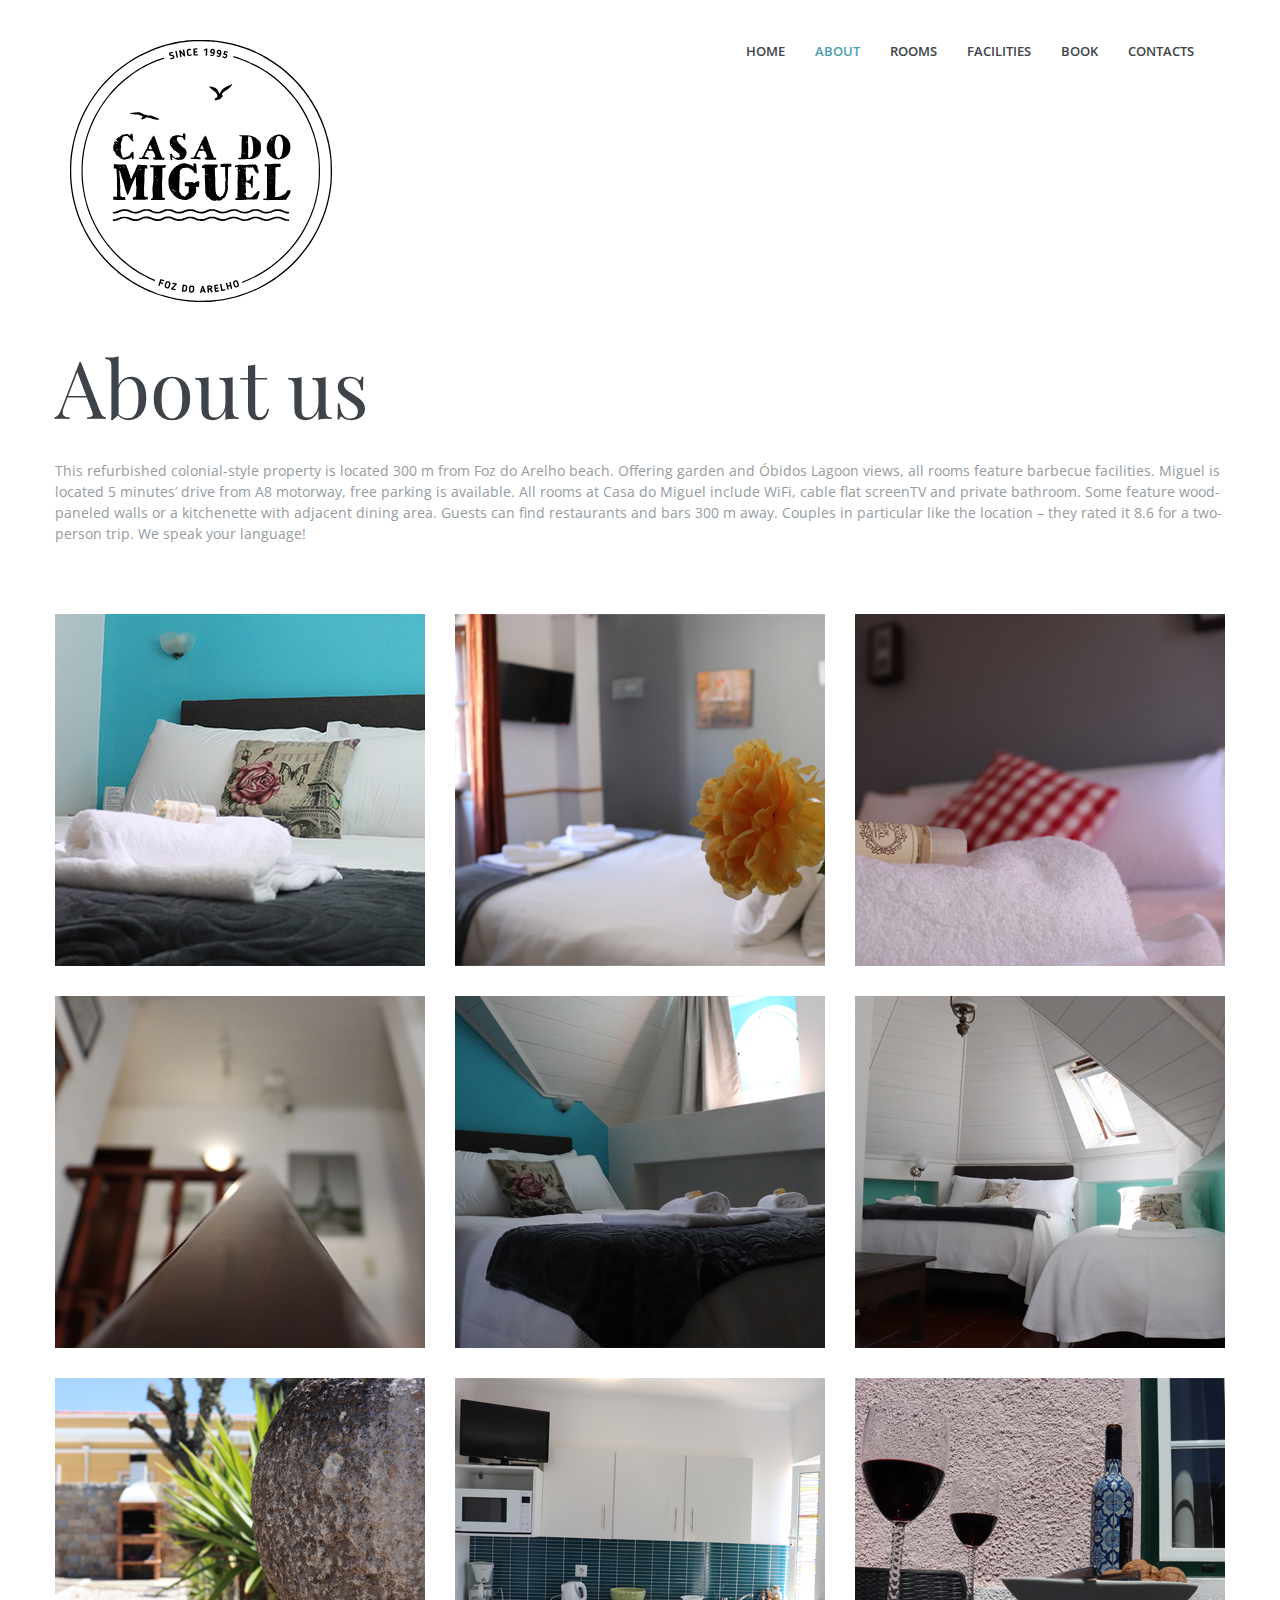
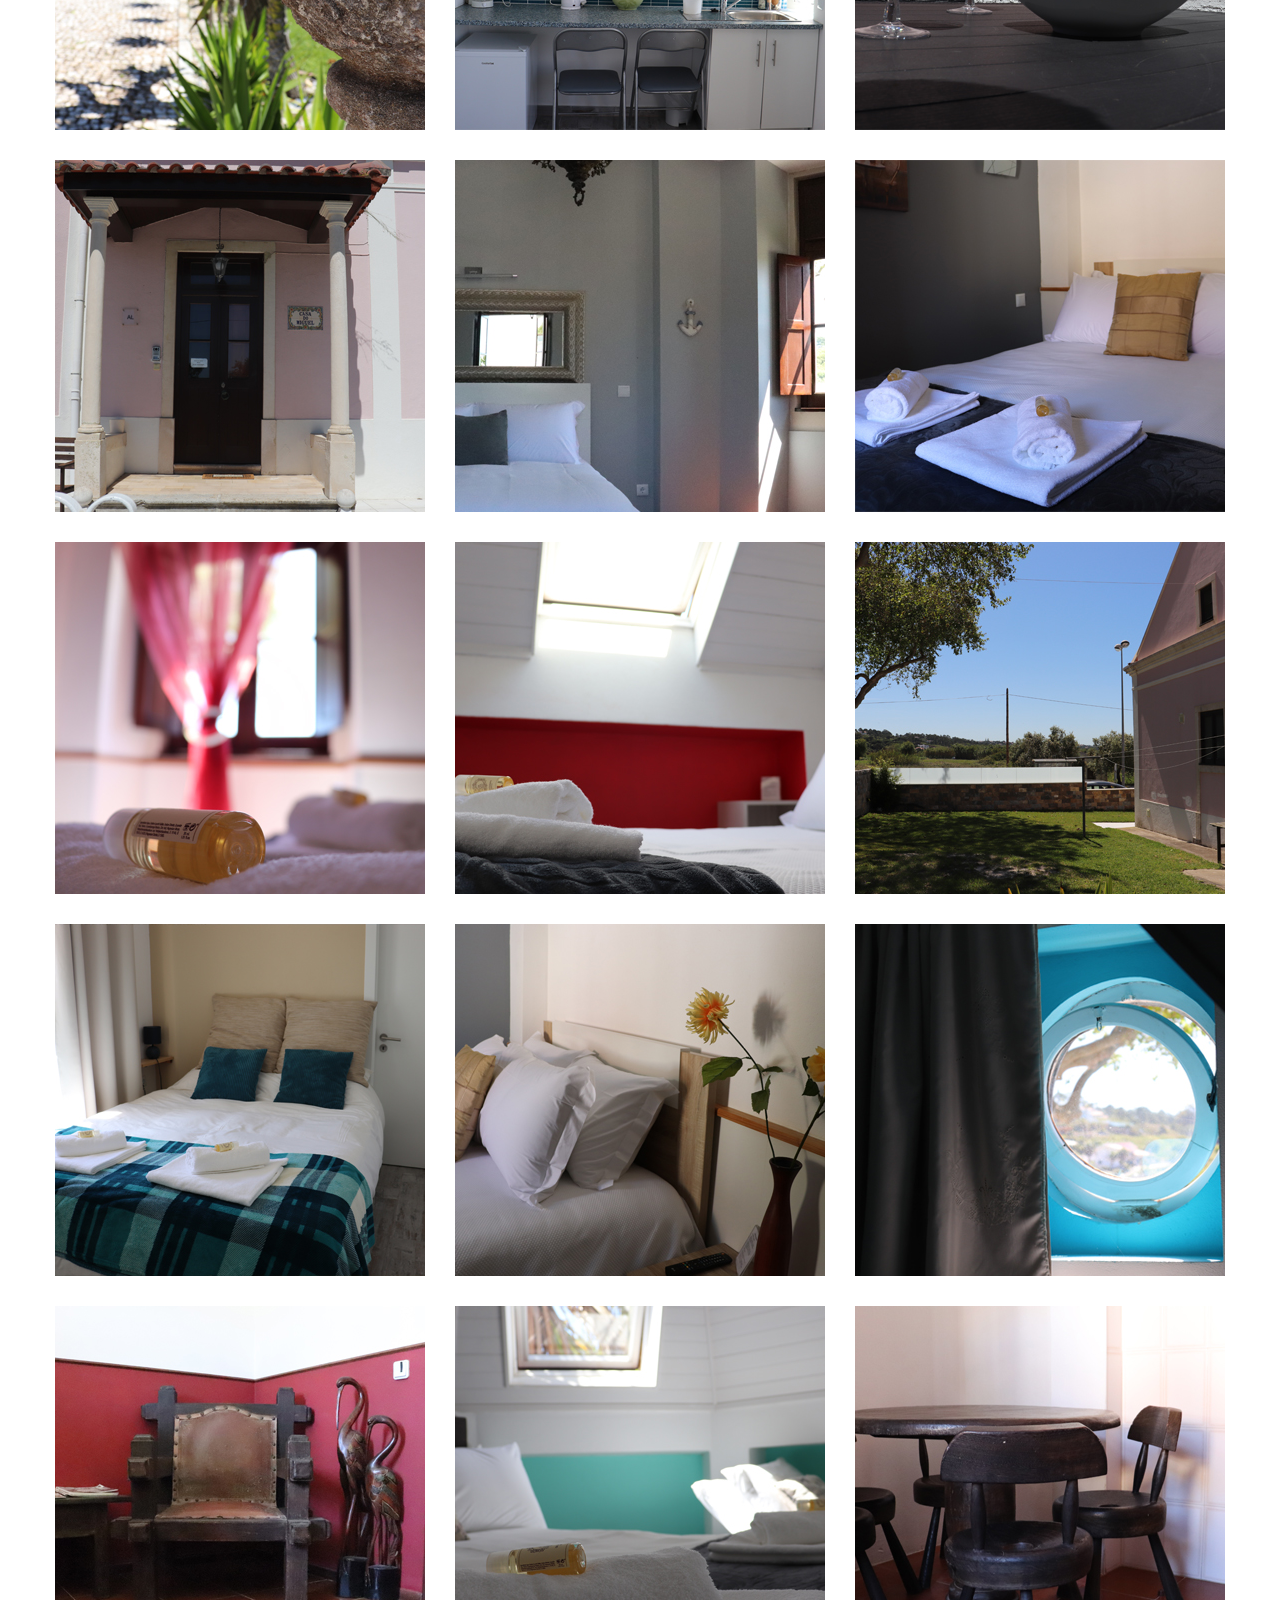
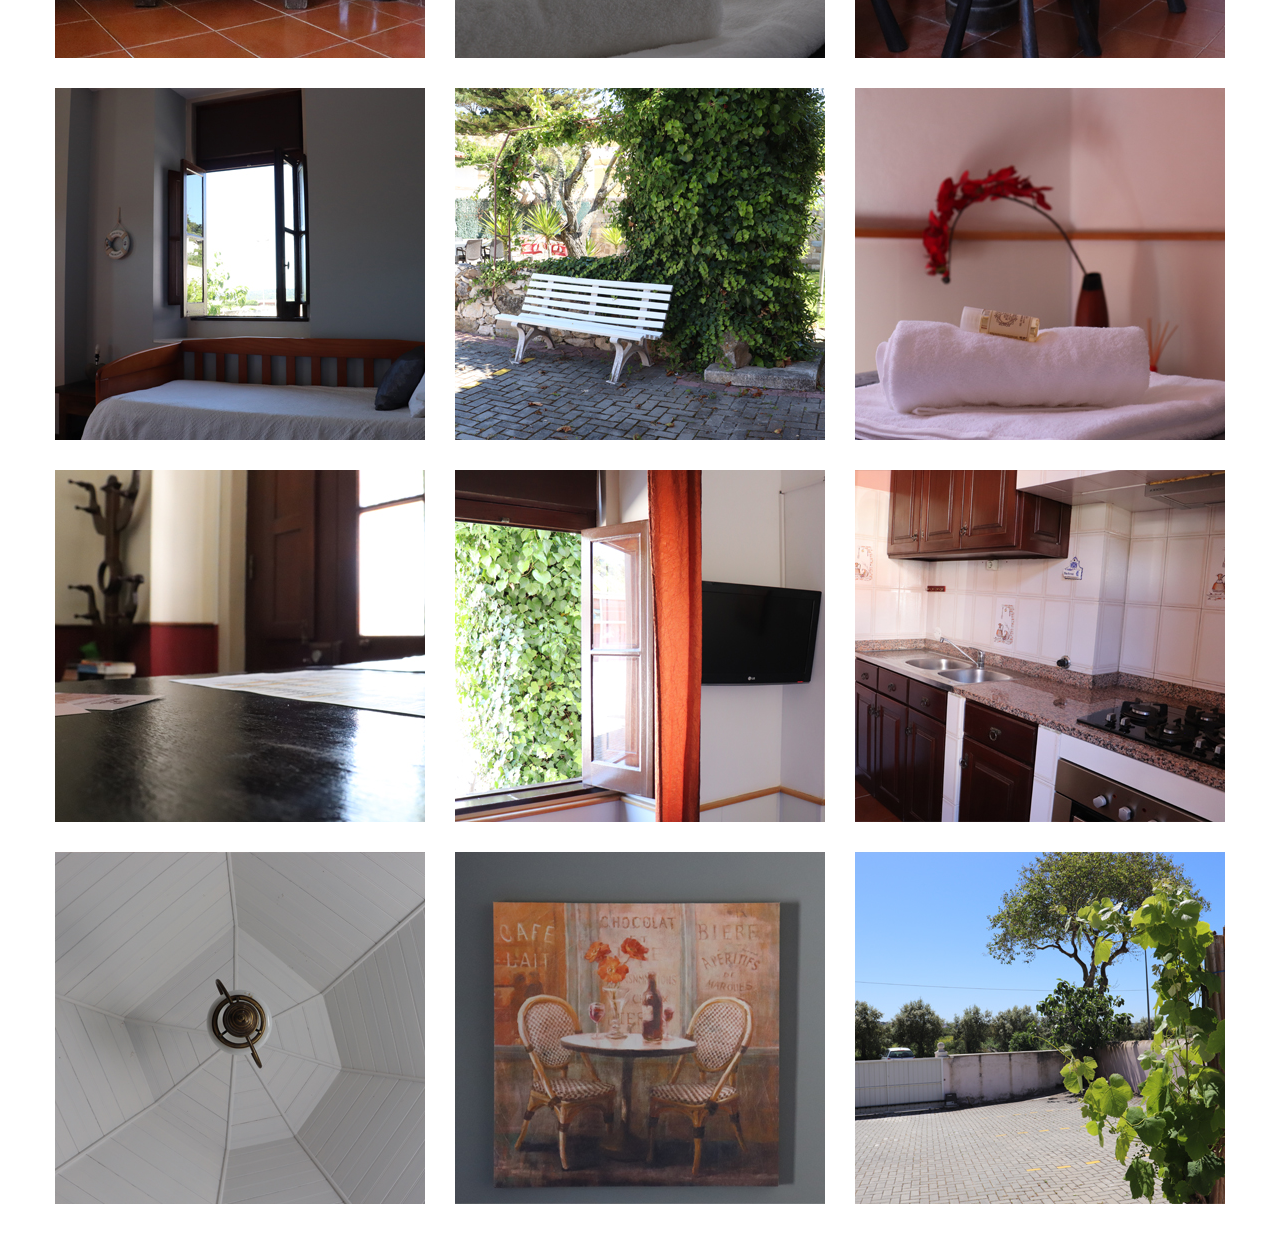
<file: gallery.html>
<!doctype html>
<html class="no-js" lang="">
  <head>
    <meta charset="utf-8">
    <meta name="description" content="">
    <meta name="viewport" content="width=device-width, initial-scale=1">
    <title>Casa do Miguel</title>
    <meta name="description" content="Casa do Miguel Foz do Arelho, Portugal">
    <meta name="keywords" content="room,hotel,hostel,guesthouse,Portugal room,room Portugal,Portugal hotel,hotel Portugal,Portugal hostel,hostel Portugal,Portugal guesthouse,guesthouse Portugal,Foz do Arelho room,room Foz do Arelho,Foz do Arelho hotel,hotel Foz do Arelho,Foz do Arelho hostel,hostel Foz do Arelho,Foz do Arelho guesthouse,guesthouse Foz do Arelho,clean rooms room,room clean rooms,clean rooms hotel,hotel clean rooms,clean rooms hostel,hostel clean rooms,clean rooms guesthouse,guesthouse clean rooms,clean rooms Portugal room,Portugal room clean rooms,clean rooms room Portugal,room Portugal clean rooms,clean rooms Portugal hotel,Portugal hotel clean rooms,clean rooms hotel Portugal,hotel Portugal clean rooms,clean rooms Portugal hostel,Portugal hostel clean rooms,clean rooms hostel Portugal,hostel Portugal clean rooms,clean rooms Portugal guesthouse,Portugal guesthouse clean rooms,clean rooms guesthouse Portugal,guesthouse Portugal clean rooms,clean rooms Foz do Arelho room,Foz do Arelho room clean rooms,clean rooms room Foz do Arelho,room Foz do Arelho clean rooms,clean rooms Foz do Arelho hotel,Foz do Arelho hotel clean rooms,clean rooms hotel Foz do Arelho,hotel Foz do Arelho clean rooms,clean rooms Foz do Arelho hostel,Foz do Arelho hostel clean rooms,clean rooms hostel Foz do Arelho,hostel Foz do Arelho clean rooms,clean rooms Foz do Arelho guesthouse,Foz do Arelho guesthouse clean rooms,clean rooms guesthouse Foz do Arelho,guesthouse Foz do Arelho clean rooms,5 minuts ocean room,room 5 minuts ocean,5 minuts ocean hotel,hotel 5 minuts ocean,5 minuts ocean hostel,hostel 5 minuts ocean,5 minuts ocean guesthouse,guesthouse 5 minuts ocean,5 minuts ocean Portugal room,Portugal room 5 minuts ocean,5 minuts ocean room Portugal,room Portugal 5 minuts ocean,5 minuts ocean Portugal hotel,Portugal hotel 5 minuts ocean,5 minuts ocean hotel Portugal,hotel Portugal 5 minuts ocean,5 minuts ocean Portugal hostel,Portugal hostel 5 minuts ocean,5 minuts ocean hostel Portugal,hostel Portugal 5 minuts ocean,5 minuts ocean Portugal guesthouse,Portugal guesthouse 5 minuts ocean,5 minuts ocean guesthouse Portugal,guesthouse Portugal 5 minuts ocean,5 minuts ocean Foz do Arelho room,Foz do Arelho room 5 minuts ocean,5 minuts ocean room Foz do Arelho,room Foz do Arelho 5 minuts ocean,5 minuts ocean Foz do Arelho hotel,Foz do Arelho hotel 5 minuts ocean,5 minuts ocean hotel Foz do Arelho,hotel Foz do Arelho 5 minuts ocean,5 minuts ocean Foz do Arelho hostel,Foz do Arelho hostel 5 minuts ocean,5 minuts ocean hostel Foz do Arelho,hostel Foz do Arelho 5 minuts ocean,5 minuts ocean Foz do Arelho guesthouse,Foz do Arelho guesthouse 5 minuts ocean,5 minuts ocean guesthouse Foz do Arelho,guesthouse Foz do Arelho 5 minuts ocean,walk to beach room,room walk to beach,walk to beach hotel,hotel walk to beach,walk to beach hostel,hostel walk to beach,walk to beach guesthouse,guesthouse walk to beach,walk to beach Portugal room,Portugal room walk to beach,walk to beach room Portugal,room Portugal walk to beach,walk to beach Portugal hotel,Portugal hotel walk to beach,walk to beach hotel Portugal,hotel Portugal walk to beach,walk to beach Portugal hostel,Portugal hostel walk to beach,walk to beach hostel Portugal,hostel Portugal walk to beach,walk to beach Portugal guesthouse,Portugal guesthouse walk to beach,walk to beach guesthouse Portugal,guesthouse Portugal walk to beach,walk to beach Foz do Arelho room,Foz do Arelho room walk to beach,walk to beach room Foz do Arelho,room Foz do Arelho walk to beach,walk to beach Foz do Arelho hotel,Foz do Arelho hotel walk to beach,walk to beach hotel Foz do Arelho,hotel Foz do Arelho walk to beach,walk to beach Foz do Arelho hostel,Foz do Arelho hostel walk to beach,walk to beach hostel Foz do Arelho,hostel Foz do Arelho walk to beach,walk to beach Foz do Arelho guesthouse,Foz do Arelho guesthouse walk to beach,walk to beach guesthouse Foz do Arelho,guesthouse Foz do Arelho walk to beach">
    <meta name="author" content="Nuno Santos">
    <link rel="icon" type="image/png" sizes="32x32" href="images/icons/favicon-32x32.png">
    <link rel="icon" type="image/png" sizes="96x96" href="images/icons/favicon-96x96.png">
    <link rel="icon" type="image/png" sizes="16x16" href="images/icons/favicon-16x16.png">
    <link rel="icon" type="image/png" sizes="16x16" href="images/icons/favicon.ico">
    <link rel="stylesheet" href="styles/vendor.css">
    <link rel="stylesheet" href="styles/main.css">
    <link rel="stylesheet" href="styles/override.css">
    <script src="scripts/vendor/modernizr.js"></script>
  </head>
<body>
  <div class="workDetails galeria">
    <div class="wrapper-body ">
      <header class="servicepage">
        <div class="container">
          <div class="row">
            <div class="logo-wrap" data-menuanchor="mainPage">
              <a href="index.html#mainPage">
                <img src="images/logo.svg" alt="image">
              </a>
            </div>
            <nav class="navbar">
              <div class="nav-wrapper">
                
                <div class="navbar-header">
                  <button type="button" class="navbar-toggle">
                    <span class="sr-only">Toggle navigation</span>
                    <span class="icon-bar"></span>
                    <span class="icon-bar"></span>
                    <span class="icon-bar"></span>
                  </button>
                </div>

                <div class="overlay"> </div>
                
                <div class="nav-menu">
                  <div class="close-bar">
                    <a class="close-menu"><i class="fa fa-times"></i></a>
                  </div>

                  <ul class="nav navbar-nav">
                    <li><a href="index.html"><span data-hover="home">Home</span></a></li>
                    <li><a class="active"><span data-hover="about">about</span></a></li>
                    <li><a href="rooms.html"><span data-hover="rooms">rooms</span></a></li>
                    <li><a href="index.html.facilities"><span data-hover="facilities">facilities</span></a></li>
                    <li><a href=""><span data-hover="book">book</span></a></li>
                    <li><a href=""><span data-hover="contacts">contacts</span></a></li>
                  </ul>
                    
                    <div class="lang_container">
                      <div class="lang_item"><a href="#googtrans(en|en)" class="lang-en lang-select" data-lang="en"></a></div>
                      <div class="lang_item"><a href="#googtrans(en|pt)" class="lang-pt lang-select" data-lang="pt"></a></div>
                      <div class="lang_item"><a href="#googtrans(en|es)" class="lang-es lang-select" data-lang="es"></a></div>
                      <div class="lang_item"><a href="#googtrans(en|fr)" class="lang-fr lang-select" data-lang="fr"></a></div>
                      <div class="lang_item"><a href="#googtrans(en|de)" class="lang-de lang-select" data-lang="de"></a></div>
                    </div>

                </div>
              </div>
            </nav>

          </div>
        </div>
      </header>
      <section class="body-wrap clearfix">
        <div class="container">
          <div class="row">
            <h4>About us</h4>
            <p class="opnsans">This refurbished colonial-style property is located 300 m from Foz do Arelho beach. Offering garden and Óbidos Lagoon views, all rooms feature barbecue facilities. Miguel is located 5 minutes’ drive from A8 motorway, free parking is available. 
              All rooms at Casa do Miguel include WiFi, cable flat screenTV and private bathroom. Some feature wood-paneled walls or a kitchenette with adjacent dining area. 
              Guests can find restaurants and bars 300 m away. Couples in particular like the location – they rated it 8.6 for a two-person trip. We speak your language!
              </p>
            <div class="product-wrap row">
              <div class="product-container">
                <a class="product-dtl">
                  <div class="product-img">
                    <img src="images/work/work1.jpg" alt="image">
                  </div>
                  <div class="product-info">
                  </div>
                </a>
              </div>
              <div class="product-container">
                <a class="product-dtl">
                  <div class="product-img">
                    <img src="images/work/work2.jpg" alt="image">
                  </div>
                  <div class="product-info">
                  </div>
                </a>
              </div>
              <div class="product-container">
                <a class="product-dtl">
                  <div class="product-img">
                    <img src="images/work/work3.jpg" alt="image">
                  </div>
                  <div class="product-info">
                  </div>
                </a>
              </div>
              <div class="product-container">
                <a class="product-dtl">
                  <div class="product-img">
                    <img src="images/work/work4.jpg" alt="image">
                  </div>
                  <div class="product-info">
                  </div>
                </a>
              </div>
              <div class="product-container">
                <a class="product-dtl">
                  <div class="product-img">
                    <img src="images/work/work5.jpg" alt="image">
                  </div>
                  <div class="product-info">
                  </div>
                </a>
              </div>
              <div class="product-container">
                <a class="product-dtl">
                  <div class="product-img">
                    <img src="images/work/work6.jpg" alt="image">
                  </div>
                  <div class="product-info">
                  </div>
                </a>
              </div>
              <div class="product-container">
                <a class="product-dtl">
                  <div class="product-img">
                    <img src="images/work/work7.jpg" alt="image">
                  </div>
                  <div class="product-info">
                  </div>
                </a>
              </div>
              <div class="product-container">
                <a class="product-dtl">
                  <div class="product-img">
                    <img src="images/work/work8.jpg" alt="image">
                  </div>
                  <div class="product-info">
                  </div>
                </a>
              </div>
              <div class="product-container">
                <a class="product-dtl">
                  <div class="product-img">
                    <img src="images/work/work9.jpg" alt="image">
                  </div>
                  <div class="product-info">
                  </div>
                </a>
              </div>
              <div class="product-container">
                <a class="product-dtl">
                  <div class="product-img">
                    <img src="images/work/work10.jpg" alt="image">
                  </div>
                  <div class="product-info">
                  </div>
                </a>
              </div>
              <div class="product-container">
                <a class="product-dtl">
                  <div class="product-img">
                    <img src="images/work/work11.jpg" alt="image">
                  </div>
                  <div class="product-info">
                  </div>
                </a>
              </div>
              <div class="product-container">
                <a class="product-dtl">
                  <div class="product-img">
                    <img src="images/work/work12.jpg" alt="image">
                  </div>
                  <div class="product-info">
                  </div>
                </a>
              </div>
              <div class="product-container">
                <a class="product-dtl">
                  <div class="product-img">
                    <img src="images/work/work13.jpg" alt="image">
                  </div>
                  <div class="product-info">
                  </div>
                </a>
              </div>
              <div class="product-container">
                <a class="product-dtl">
                  <div class="product-img">
                    <img src="images/work/work14.jpg" alt="image">
                  </div>
                  <div class="product-info">
                  </div>
                </a>
              </div>
              <div class="product-container">
                <a class="product-dtl">
                  <div class="product-img">
                    <img src="images/work/work15.jpg" alt="image">
                  </div>
                  <div class="product-info">
                  </div>
                </a>
              </div>
              <div class="product-container">
                <a class="product-dtl">
                  <div class="product-img">
                    <img src="images/work/work16.jpg" alt="image">
                  </div>
                  <div class="product-info">
                  </div>
                </a>
              </div>
              <div class="product-container">
                <a class="product-dtl">
                  <div class="product-img">
                    <img src="images/work/work17.jpg" alt="image">
                  </div>
                  <div class="product-info">
                  </div>
                </a>
              </div>
              <div class="product-container">
                <a class="product-dtl">
                  <div class="product-img">
                    <img src="images/work/work18.jpg" alt="image">
                  </div>
                  <div class="product-info">
                  </div>
                </a>
              </div>
              <div class="product-container">
                <a class="product-dtl">
                  <div class="product-img">
                    <img src="images/work/work19.jpg" alt="image">
                  </div>
                  <div class="product-info">
                  </div>
                </a>
              </div>
              <div class="product-container">
                <a class="product-dtl">
                  <div class="product-img">
                    <img src="images/work/work20.jpg" alt="image">
                  </div>
                  <div class="product-info">
                  </div>
                </a>
              </div>
              <div class="product-container">
                <a class="product-dtl">
                  <div class="product-img">
                    <img src="images/work/work21.jpg" alt="image">
                  </div>
                  <div class="product-info">
                  </div>
                </a>
              </div>
              <div class="product-container">
                <a class="product-dtl">
                  <div class="product-img">
                    <img src="images/work/work22.jpg" alt="image">
                  </div>
                  <div class="product-info">
                  </div>
                </a>
              </div>
              <div class="product-container">
                <a class="product-dtl">
                  <div class="product-img">
                    <img src="images/work/work23.jpg" alt="image">
                  </div>
                  <div class="product-info">
                  </div>
                </a>
              </div>
              <div class="product-container">
                <a class="product-dtl">
                  <div class="product-img">
                    <img src="images/work/work24.jpg" alt="image">
                  </div>
                  <div class="product-info">
                  </div>
                </a>
              </div>
              <div class="product-container">
                <a class="product-dtl">
                  <div class="product-img">
                    <img src="images/work/work25.jpg" alt="image">
                  </div>

                  <div class="product-info">

                  </div>
                </a>
              </div>
              <div class="product-container">
                <a class="product-dtl">
                  <div class="product-img">
                    <img src="images/work/work26.jpg" alt="image">
                  </div>

                  <div class="product-info">
                  </div>
                </a>
              </div>
              <div class="product-container">
                <a class="product-dtl">
                  <div class="product-img">
                    <img src="images/work/work27.jpg" alt="image">
                  </div>

                  <div class="product-info">
                  </div>
                </a>
              </div>
              <div class="product-container">
                <a class="product-dtl">
                  <div class="product-img">
                    <img src="images/work/work28.jpg" alt="image">
                  </div>
                  <div class="product-info">
                  </div>
                </a>
              </div>
              <div class="product-container">
                <a class="product-dtl">
                  <div class="product-img">
                    <img src="images/work/work29.jpg" alt="image">
                  </div>

                  <div class="product-info">
                  </div>
                </a>
              </div>
              <div class="product-container">
                <a class="product-dtl">
                  <div class="product-img">
                    <img src="images/work/work30.jpg" alt="image">
                  </div>

                  <div class="product-info">
                  </div>
                </a>
              </div>
            </div>

          </div>
        </div>
      </section>
      <!-- <footer>
        <div class="container">
          <div class="row">
            <div class="footer-upper clearfix">
              <div class="fig footernav" data-menuanchor="mainPage">
                <a href="index.html#mainPage">
                  <img src="images/logo.svg" alt="image">
                </a>
              </div>
              <div class="content">
                <div class="footer-headline clearfix">
                  <h4>Follow</h4>
                  <h4>Us</h4>
                </div>
                <p class="opnsans clearfix">Lorem Ipsum available, but the majority have suffered alteration in some
                  form, by injected humour, or randomised words which don't look even slightly believable.</p>
              </div>
              <div class="fig footernav">
                <ul>
                  <li data-menuanchor="mainPage">
                    <a href="">Home</a>
                  </li>
                  <li data-menuanchor="aboutPage">
                    <a href="">About</a>
                  </li>
                  <li data-menuanchor="servicepage">
                    <a href="">Rooms</a>
                  </li>
                  <li data-menuanchor="workpage">
                    <a href="">Facilities</a>
                  </li>
                  <li data-menuanchor="careerpage">
                    <a href="">Book</a>
                  </li>
                  <li data-menuanchor="blogpage">
                    <a href="">Terms</a>
                  </li>
                  <li data-menuanchor="contactpage">
                    <a href="">contact</a>
                  </li>
                </ul>
              </div>
            </div>
            <div class="footer-lower clearfix">
              <div class="fig">
                <a href="#">
                  <i class="fa fa-copyright"></i>
                  <span class="opnsans">copyright 2019<br>nunosantos</span>
                </a>
              </div>
              <div class="content">
                <div class="social">
                  <a href="#"><i class="fa fa-dribbble"></i></a>
                  <a href="#"><i class="fa fa-facebook"></i></a>
                  <a href="#"><i class="fa fa-twitter"></i></a>
                  <a href="#"><i class="fa fa-google-plus"></i></a>
                </div>
              </div>
              <div class="fig">
                <p class="opnsans">Casa do Miguel<br>FOZ DO ARELHO</p>
              </div>
            </div>
          </div>
        </div>
      </footer> -->
    </div>
  </div>
  <script src="scripts/vendor.js"></script>
  <script src="scripts/plugins.js"></script>
  <script src="scripts/main.js"></script>
</body>
</html>
</file>
<file: styles/override.css>
/*
 * MENU && HEADER
 * home
 * gallery
 * rooms
 * 
 */
/* home page */
.one-home-page .header .navbar-wrapper {
  margin-top: 15vh;
}
.one-home-page .header .navbar-wrapper .lang_container {
  display: flex;
  margin-top: 30px;
}
.one-home-page .header .navbar-wrapper .lang_container .lang_item {
  margin: 5px;
  overflow: hidden;
}
.one-home-page .header .navbar-wrapper .lang_container .lang_item .lang-en {
  background: url('../images/icons/flags/flag-englaterra.svg');
}
.one-home-page .header .navbar-wrapper .lang_container .lang_item .lang-pt {
  background: url('../images/icons/flags/flag-portugal.svg');
}
.one-home-page .header .navbar-wrapper .lang_container .lang_item .lang-es {
  background: url('../images/icons/flags/flag-espanha.svg');
}
.one-home-page .header .navbar-wrapper .lang_container .lang_item .lang-fr {
  background: url('../images/icons/flags/flag-franca.svg');
}
.one-home-page .header .navbar-wrapper .lang_container .lang_item .lang-de {
  background: url('../images/icons/flags/flag-alemanha.svg');
}
.one-home-page .header .navbar-wrapper .lang_container .lang_item .lang-select {
  display: block;
  width: 25px;
  height: 15px;
  background-size: cover;
  background-repeat: no-repeat;
  background-position: center;
}
.one-home-page .header .close-btn {
  background-image: url('../images/logo-2.svg');
  background-size: 50px;
  background-repeat: no-repeat;
  position: absolute;
  color: #616e77;
  left: 30px;
  top: 30px;
  width: 50px;
  height: 50px;
}
.one-home-page .header .close-btn .back_menu {
  position: absolute;
  top: 0px !important;
  left: 80px !important;
}
.one-home-page .header .close-btn .back_menu:before {
  content: "\f00d";
  font-size: 36px;
  font-family: FontAwesome;
}
.one-home-page .header .close-btn .back_menu:hover {
  color: #49a0ad;
  transition: color .65s ease;
}
.one-home-page .header .menu_title {
  margin: 140px 0 0 0;
}
.one-home-page .header .menu-text {
  float: left;
  padding: 10px;
  text-transform: uppercase;
  font-weight: bold;
  color: white;
  letter-spacing: 3px;
}
.one-home-page .header .button-nav span {
  background: white !important;
}
.one-home-page .crossfade > figure {
  animation: imageAnimation 30s linear infinite 0s;
  backface-visibility: hidden;
  background-size: cover;
  background-position: center center;
  color: transparent;
  height: 100%;
  left: 0px;
  opacity: 0;
  position: absolute;
  top: 0px;
  width: 100%;
  z-index: 0;
}
.one-home-page .crossfade > figure:nth-child(1) {
  background-image: url('../images/home/home-1.jpg');
}
.one-home-page .crossfade > figure:nth-child(2) {
  animation-delay: 6s;
  background-image: url('../images/home/home-2.jpg');
}
.one-home-page .crossfade > figure:nth-child(3) {
  animation-delay: 12s;
  background-image: url('../images/home/home-3.jpg');
}
.one-home-page .crossfade > figure:nth-child(4) {
  animation-delay: 18s;
  background-image: url('../images/home/home-4.jpg');
}
.one-home-page .crossfade > figure:nth-child(5) {
  animation-delay: 24s;
  background-image: url('../images/home/home-5.jpg');
}
.one-home-page .crossfade > figure:nth-child(6) {
  animation-delay: 30s;
  background-image: url('../images/home/home-6.jpg');
}
@media (max-width: 768px) {
  .one-home-page .header {
    padding-top: 50px;
  }
  .one-home-page .header .close-btn {
    top: 50px;
  }
}
@keyframes imageAnimation {
  0% {
    animation-timing-function: ease-in;
    opacity: 0;
  }
  8% {
    animation-timing-function: ease-out;
    opacity: 1;
  }
  17% {
    opacity: 1;
  }
  25% {
    opacity: 0;
  }
  100% {
    opacity: 0;
  }
}
</file>
<file: styles/main.css>
@charset "UTF-8";
/*Template Name: Awesome Ideas
Author: Manisha Sen 
Version: 1.0.0
Primary use:general
Tags: responsive, html5 template, landing, business, application, corporate, bootstrap3
*/
/* ------------------------------------------ */
/*             TABLE OF CONTENTS
/* ------------------------------------------ */
/* body */
/*   01 + General & Basic Styles  
      + BUTTON variable different type 
      +headline 
      +paragraph
      +anchor
      + COMMON HEADING
   */
/*   02 - Header                   */
/*   03 - about                   */
/*   04 - service               */
/*   05 - work            */
/*   06 - team                  */
/*   07 - join team          */
/*   08 - blog          */
/*   09 - contact    */
/*!
 * Bootstrap v3.3.6 (http://getbootstrap.com)
 * Copyright 2011-2015 Twitter, Inc.
 * Licensed under MIT (https://github.com/twbs/bootstrap/blob/master/LICENSE)
 */
/*! normalize.css v3.0.3 | MIT License | github.com/necolas/normalize.css */
@import url("http://fonts.googleapis.com/css?family=Open+Sans:400italic,400,600,300,700");
@import url("http://fonts.googleapis.com/css?family=Playfair+Display:400,700,900");
@import url("http://fonts.googleapis.com/css?family=Lato:300,400,700,900");
@import url("https://fonts.googleapis.com/css?family=Roboto:400,100,100italic,300,300italic,400italic,500,500italic,700,700italic,900,900italic");

html {
  font-family: sans-serif;
  -ms-text-size-adjust: 100%;
  -webkit-text-size-adjust: 100%;
}

body {
  margin: 0;
}

article,
aside,
details,
figcaption,
figure,
footer,
header,
hgroup,
main,
menu,
nav,
section,
summary {
  display: block;
}

audio,
canvas,
progress,
video {
  display: inline-block;
  vertical-align: baseline;
}

audio:not([controls]) {
  display: none;
  height: 0;
}

[hidden],
template {
  display: none;
}

a {
  background-color: transparent;
}

a:active,
a:hover {
  outline: 0;
}

abbr[title] {
  border-bottom: 1px dotted;
}

b,
strong {
  font-weight: bold;
}

dfn {
  font-style: italic;
}

h1 {
  font-size: 2em;
  margin: 0.67em 0;
}

mark {
  background: #ff0;
  color: #000;
}

small {
  font-size: 80%;
}

sub,
sup {
  font-size: 75%;
  line-height: 0;
  position: relative;
  vertical-align: baseline;
}

sup {
  top: -0.5em;
}

sub {
  bottom: -0.25em;
}

img {
  border: 0;
}

svg:not(:root) {
  overflow: hidden;
}

figure {
  margin: 1em 40px;
}

hr {
  box-sizing: content-box;
  height: 0;
}

pre {
  overflow: auto;
}

code,
kbd,
pre,
samp {
  font-family: monospace, monospace;
  font-size: 1em;
}

button,
input,
optgroup,
select,
textarea {
  color: inherit;
  font: inherit;
  margin: 0;
}

button {
  overflow: visible;
}

button,
select {
  text-transform: none;
}

button,
html input[type="button"],
input[type="reset"],
input[type="submit"] {
  -webkit-appearance: button;
  cursor: pointer;
}

button[disabled],
html input[disabled] {
  cursor: default;
}

button::-moz-focus-inner,
input::-moz-focus-inner {
  border: 0;
  padding: 0;
}

input {
  line-height: normal;
}

input[type="checkbox"],
input[type="radio"] {
  box-sizing: border-box;
  padding: 0;
}

input[type="number"]::-webkit-inner-spin-button,
input[type="number"]::-webkit-outer-spin-button {
  height: auto;
}

input[type="search"] {
  -webkit-appearance: textfield;
  box-sizing: content-box;
}

input[type="search"]::-webkit-search-cancel-button,
input[type="search"]::-webkit-search-decoration {
  -webkit-appearance: none;
}

fieldset {
  border: 1px solid #c0c0c0;
  margin: 0 2px;
  padding: 0.35em 0.625em 0.75em;
}

legend {
  border: 0;
  padding: 0;
}

textarea {
  overflow: auto;
}

optgroup {
  font-weight: bold;
}

table {
  border-collapse: collapse;
  border-spacing: 0;
}

td,
th {
  padding: 0;
}

@media print {

  *,
  *:before,
  *:after {
    background: transparent !important;
    color: #000 !important;
    box-shadow: none !important;
    text-shadow: none !important;
  }

  a,
  a:visited {
    text-decoration: underline;
  }

  a[href]:after {
    content: " ("attr(href) ")";
  }

  abbr[title]:after {
    content: " ("attr(title) ")";
  }

  a[href^="#"]:after,
  a[href^="javascript:"]:after {
    content: "";
  }

  pre,
  blockquote {
    border: 1px solid #999;
    page-break-inside: avoid;
  }

  thead {
    display: table-header-group;
  }

  tr,
  img {
    page-break-inside: avoid;
  }

  img {
    max-width: 100% !important;
  }

  p,
  h2,
  h3 {
    orphans: 3;
    widows: 3;
  }

  h2,
  h3 {
    page-break-after: avoid;
  }

  .navbar {
    display: none;
  }

  .btn>.caret,
  .dropup>.btn>.caret {
    border-top-color: #000 !important;
  }

  .label {
    border: 1px solid #000;
  }

  .table {
    border-collapse: collapse !important;
  }

  .table td,
  .table th {
    background-color: #fff !important;
  }

  .table-bordered th,
  .table-bordered td {
    border: 1px solid #ddd !important;
  }
}

* {
  box-sizing: border-box;
}

*:before,
*:after {
  box-sizing: border-box;
}

html {
  font-size: 10px;
  -webkit-tap-highlight-color: transparent;
}

body {
  font-family: "Helvetica Neue", Helvetica, Arial, sans-serif;
  font-size: 14px;
  line-height: 1.428571429;
  color: #333333;
  background-color: #fff;
}

input,
button,
select,
textarea {
  font-family: inherit;
  font-size: inherit;
  line-height: inherit;
}

a {
  color: #337ab7;
  text-decoration: none;
}

a:hover,
a:focus {
  color: #23527c;
  text-decoration: underline;
}

a:focus {
  outline: thin dotted;
  outline: 5px auto -webkit-focus-ring-color;
  outline-offset: -2px;
}

figure {
  margin: 0;
}

img {
  vertical-align: middle;
}

.img-responsive {
  display: block;
  max-width: 100%;
  height: auto;
}

.img-rounded {
  border-radius: 6px;
}

.img-thumbnail {
  padding: 4px;
  line-height: 1.428571429;
  background-color: #fff;
  border: 1px solid #ddd;
  border-radius: 4px;
  transition: all 0.2s ease-in-out;
  display: inline-block;
  max-width: 100%;
  height: auto;
}

.img-circle {
  border-radius: 50%;
}

hr {
  margin-top: 20px;
  margin-bottom: 20px;
  border: 0;
  border-top: 1px solid #eeeeee;
}

.sr-only {
  position: absolute;
  width: 1px;
  height: 1px;
  margin: -1px;
  padding: 0;
  overflow: hidden;
  clip: rect(0, 0, 0, 0);
  border: 0;
}

.sr-only-focusable:active,
.sr-only-focusable:focus {
  position: static;
  width: auto;
  height: auto;
  margin: 0;
  overflow: visible;
  clip: auto;
}

[role="button"] {
  cursor: pointer;
}

h1,
h2,
h3,
h4,
h5,
h6,
.h1,
.h2,
.h3,
.h4,
.h5,
.h6 {
  font-family: inherit;
  font-weight: 500;
  line-height: 1.1;
  color: inherit;
}

h1 small,
h1 .small,
h2 small,
h2 .small,
h3 small,
h3 .small,
h4 small,
h4 .small,
h5 small,
h5 .small,
h6 small,
h6 .small,
.h1 small,
.h1 .small,
.h2 small,
.h2 .small,
.h3 small,
.h3 .small,
.h4 small,
.h4 .small,
.h5 small,
.h5 .small,
.h6 small,
.h6 .small {
  font-weight: normal;
  line-height: 1;
  color: #777777;
}

h1,
.h1,
h2,
.h2,
h3,
.h3 {
  margin-top: 20px;
  margin-bottom: 10px;
}

h1 small,
h1 .small,
.h1 small,
.h1 .small,
h2 small,
h2 .small,
.h2 small,
.h2 .small,
h3 small,
h3 .small,
.h3 small,
.h3 .small {
  font-size: 65%;
}

h4,
.h4,
h5,
.h5,
h6,
.h6 {
  margin-top: 10px;
  margin-bottom: 10px;
}

h4 small,
h4 .small,
.h4 small,
.h4 .small,
h5 small,
h5 .small,
.h5 small,
.h5 .small,
h6 small,
h6 .small,
.h6 small,
.h6 .small {
  font-size: 75%;
}

h1,
.h1 {
  font-size: 36px;
}

h2,
.h2 {
  font-size: 30px;
}

h3,
.h3 {
  font-size: 24px;
}

h4,
.h4 {
  font-size: 18px;
}

h5,
.h5 {
  font-size: 14px;
}

h6,
.h6 {
  font-size: 12px;
}

p {
  margin: 0 0 10px;
}

.lead {
  margin-bottom: 20px;
  font-size: 16px;
  font-weight: 300;
  line-height: 1.4;
}

@media (min-width: 768px) {
  .lead {
    font-size: 21px;
  }
}

small,
.small {
  font-size: 85%;
}

mark,
.mark {
  background-color: #fcf8e3;
  padding: .2em;
}

.text-left {
  text-align: left;
}

.text-right {
  text-align: right;
}

.text-center {
  text-align: center;
}

.text-justify {
  text-align: justify;
}

.text-nowrap {
  white-space: nowrap;
}

.text-lowercase {
  text-transform: lowercase;
}

.text-uppercase,
.initialism {
  text-transform: uppercase;
}

.text-capitalize {
  text-transform: capitalize;
}

.text-muted {
  color: #777777;
}

.text-primary {
  color: #337ab7;
}

a.text-primary:hover,
a.text-primary:focus {
  color: #286090;
}

.text-success {
  color: #3c763d;
}

a.text-success:hover,
a.text-success:focus {
  color: #2b542c;
}

.text-info {
  color: #31708f;
}

a.text-info:hover,
a.text-info:focus {
  color: #245269;
}

.text-warning {
  color: #8a6d3b;
}

a.text-warning:hover,
a.text-warning:focus {
  color: #66512c;
}

.text-danger {
  color: #a94442;
}

a.text-danger:hover,
a.text-danger:focus {
  color: #843534;
}

.bg-primary {
  color: #fff;
}

.bg-primary {
  background-color: #337ab7;
}

a.bg-primary:hover,
a.bg-primary:focus {
  background-color: #286090;
}

.bg-success {
  background-color: #dff0d8;
}

a.bg-success:hover,
a.bg-success:focus {
  background-color: #c1e2b3;
}

.bg-info {
  background-color: #d9edf7;
}

a.bg-info:hover,
a.bg-info:focus {
  background-color: #afd9ee;
}

.bg-warning {
  background-color: #fcf8e3;
}

a.bg-warning:hover,
a.bg-warning:focus {
  background-color: #f7ecb5;
}

.bg-danger {
  background-color: #f2dede;
}

a.bg-danger:hover,
a.bg-danger:focus {
  background-color: #e4b9b9;
}

.page-header {
  padding-bottom: 9px;
  margin: 40px 0 20px;
  border-bottom: 1px solid #eeeeee;
}

ul,
ol {
  margin-top: 0;
  margin-bottom: 10px;
}

ul ul,
ul ol,
ol ul,
ol ol {
  margin-bottom: 0;
}

.list-unstyled {
  padding-left: 0;
  list-style: none;
}

.list-inline {
  padding-left: 0;
  list-style: none;
  margin-left: -5px;
}

.list-inline>li {
  display: inline-block;
  padding-left: 5px;
  padding-right: 5px;
}

dl {
  margin-top: 0;
  margin-bottom: 20px;
}

dt,
dd {
  line-height: 1.428571429;
}

dt {
  font-weight: bold;
}

dd {
  margin-left: 0;
}

.dl-horizontal dd:before,
.dl-horizontal dd:after {
  content: " ";
  display: table;
}

.dl-horizontal dd:after {
  clear: both;
}

@media (min-width: 768px) {
  .dl-horizontal dt {
    float: left;
    width: 160px;
    clear: left;
    text-align: right;
    overflow: hidden;
    text-overflow: ellipsis;
    white-space: nowrap;
  }

  .dl-horizontal dd {
    margin-left: 180px;
  }
}

abbr[title],
abbr[data-original-title] {
  cursor: help;
  border-bottom: 1px dotted #777777;
}

.initialism {
  font-size: 90%;
}

blockquote {
  padding: 10px 20px;
  margin: 0 0 20px;
  font-size: 17.5px;
  border-left: 5px solid #eeeeee;
}

blockquote p:last-child,
blockquote ul:last-child,
blockquote ol:last-child {
  margin-bottom: 0;
}

blockquote footer,
blockquote small,
blockquote .small {
  display: block;
  font-size: 80%;
  line-height: 1.428571429;
  color: #777777;
}

blockquote footer:before,
blockquote small:before,
blockquote .small:before {
  content: '\2014 \00A0';
}

.blockquote-reverse,
blockquote.pull-right {
  padding-right: 15px;
  padding-left: 0;
  border-right: 5px solid #eeeeee;
  border-left: 0;
  text-align: right;
}

.blockquote-reverse footer:before,
.blockquote-reverse small:before,
.blockquote-reverse .small:before,
blockquote.pull-right footer:before,
blockquote.pull-right small:before,
blockquote.pull-right .small:before {
  content: '';
}

.blockquote-reverse footer:after,
.blockquote-reverse small:after,
.blockquote-reverse .small:after,
blockquote.pull-right footer:after,
blockquote.pull-right small:after,
blockquote.pull-right .small:after {
  content: '\00A0 \2014';
}

address {
  margin-bottom: 20px;
  font-style: normal;
  line-height: 1.428571429;
}

code,
kbd,
pre,
samp {
  font-family: Menlo, Monaco, Consolas, "Courier New", monospace;
}

code {
  padding: 2px 4px;
  font-size: 90%;
  color: #c7254e;
  background-color: #f9f2f4;
  border-radius: 4px;
}

kbd {
  padding: 2px 4px;
  font-size: 90%;
  color: #fff;
  background-color: #333;
  border-radius: 3px;
  box-shadow: inset 0 -1px 0 rgba(0, 0, 0, 0.25);
}

kbd kbd {
  padding: 0;
  font-size: 100%;
  font-weight: bold;
  box-shadow: none;
}

pre {
  display: block;
  padding: 9.5px;
  margin: 0 0 10px;
  font-size: 13px;
  line-height: 1.428571429;
  word-break: break-all;
  word-wrap: break-word;
  color: #333333;
  background-color: #f5f5f5;
  border: 1px solid #ccc;
  border-radius: 4px;
}

pre code {
  padding: 0;
  font-size: inherit;
  color: inherit;
  white-space: pre-wrap;
  background-color: transparent;
  border-radius: 0;
}

.pre-scrollable {
  max-height: 340px;
  overflow-y: scroll;
}

.container {
  margin-right: auto;
  margin-left: auto;
  padding-left: 15px;
  padding-right: 15px;
}

.container:before,
.container:after {
  content: " ";
  display: table;
}

.container:after {
  clear: both;
}

@media (min-width: 768px) {
  .container {
    width: 750px;
  }
}

@media (min-width: 992px) {
  .container {
    width: 970px;
  }
}

@media (min-width: 1200px) {
  .container {
    width: 1170px;
  }
}

.container-fluid {
  margin-right: auto;
  margin-left: auto;
  padding-left: 15px;
  padding-right: 15px;
}

.container-fluid:before,
.container-fluid:after {
  content: " ";
  display: table;
}

.container-fluid:after {
  clear: both;
}

.row {
  margin-left: -15px;
  margin-right: -15px;
}

.row:before,
.row:after {
  content: " ";
  display: table;
}

.row:after {
  clear: both;
}

.col-xs-1,
.col-sm-1,
.col-md-1,
.col-lg-1,
.col-xs-2,
.col-sm-2,
.col-md-2,
.col-lg-2,
.col-xs-3,
.col-sm-3,
.col-md-3,
.col-lg-3,
.col-xs-4,
.col-sm-4,
.col-md-4,
.col-lg-4,
.col-xs-5,
.col-sm-5,
.col-md-5,
.col-lg-5,
.col-xs-6,
.col-sm-6,
.col-md-6,
.col-lg-6,
.col-xs-7,
.col-sm-7,
.col-md-7,
.col-lg-7,
.col-xs-8,
.col-sm-8,
.col-md-8,
.col-lg-8,
.col-xs-9,
.col-sm-9,
.col-md-9,
.col-lg-9,
.col-xs-10,
.col-sm-10,
.col-md-10,
.col-lg-10,
.col-xs-11,
.col-sm-11,
.col-md-11,
.col-lg-11,
.col-xs-12,
.col-sm-12,
.col-md-12,
.col-lg-12 {
  position: relative;
  min-height: 1px;
  padding-left: 15px;
  padding-right: 15px;
}

.col-xs-1,
.col-xs-2,
.col-xs-3,
.col-xs-4,
.col-xs-5,
.col-xs-6,
.col-xs-7,
.col-xs-8,
.col-xs-9,
.col-xs-10,
.col-xs-11,
.col-xs-12 {
  float: left;
}

.col-xs-1 {
  width: 8.3333333333%;
}

.col-xs-2 {
  width: 16.6666666667%;
}

.col-xs-3 {
  width: 25%;
}

.col-xs-4 {
  width: 33.3333333333%;
}

.col-xs-5 {
  width: 41.6666666667%;
}

.col-xs-6 {
  width: 50%;
}

.col-xs-7 {
  width: 58.3333333333%;
}

.col-xs-8 {
  width: 66.6666666667%;
}

.col-xs-9 {
  width: 75%;
}

.col-xs-10 {
  width: 83.3333333333%;
}

.col-xs-11 {
  width: 91.6666666667%;
}

.col-xs-12 {
  width: 100%;
}

.col-xs-pull-0 {
  right: auto;
}

.col-xs-pull-1 {
  right: 8.3333333333%;
}

.col-xs-pull-2 {
  right: 16.6666666667%;
}

.col-xs-pull-3 {
  right: 25%;
}

.col-xs-pull-4 {
  right: 33.3333333333%;
}

.col-xs-pull-5 {
  right: 41.6666666667%;
}

.col-xs-pull-6 {
  right: 50%;
}

.col-xs-pull-7 {
  right: 58.3333333333%;
}

.col-xs-pull-8 {
  right: 66.6666666667%;
}

.col-xs-pull-9 {
  right: 75%;
}

.col-xs-pull-10 {
  right: 83.3333333333%;
}

.col-xs-pull-11 {
  right: 91.6666666667%;
}

.col-xs-pull-12 {
  right: 100%;
}

.col-xs-push-0 {
  left: auto;
}

.col-xs-push-1 {
  left: 8.3333333333%;
}

.col-xs-push-2 {
  left: 16.6666666667%;
}

.col-xs-push-3 {
  left: 25%;
}

.col-xs-push-4 {
  left: 33.3333333333%;
}

.col-xs-push-5 {
  left: 41.6666666667%;
}

.col-xs-push-6 {
  left: 50%;
}

.col-xs-push-7 {
  left: 58.3333333333%;
}

.col-xs-push-8 {
  left: 66.6666666667%;
}

.col-xs-push-9 {
  left: 75%;
}

.col-xs-push-10 {
  left: 83.3333333333%;
}

.col-xs-push-11 {
  left: 91.6666666667%;
}

.col-xs-push-12 {
  left: 100%;
}

.col-xs-offset-0 {
  margin-left: 0%;
}

.col-xs-offset-1 {
  margin-left: 8.3333333333%;
}

.col-xs-offset-2 {
  margin-left: 16.6666666667%;
}

.col-xs-offset-3 {
  margin-left: 25%;
}

.col-xs-offset-4 {
  margin-left: 33.3333333333%;
}

.col-xs-offset-5 {
  margin-left: 41.6666666667%;
}

.col-xs-offset-6 {
  margin-left: 50%;
}

.col-xs-offset-7 {
  margin-left: 58.3333333333%;
}

.col-xs-offset-8 {
  margin-left: 66.6666666667%;
}

.col-xs-offset-9 {
  margin-left: 75%;
}

.col-xs-offset-10 {
  margin-left: 83.3333333333%;
}

.col-xs-offset-11 {
  margin-left: 91.6666666667%;
}

.col-xs-offset-12 {
  margin-left: 100%;
}

@media (min-width: 768px) {

  .col-sm-1,
  .col-sm-2,
  .col-sm-3,
  .col-sm-4,
  .col-sm-5,
  .col-sm-6,
  .col-sm-7,
  .col-sm-8,
  .col-sm-9,
  .col-sm-10,
  .col-sm-11,
  .col-sm-12 {
    float: left;
  }

  .col-sm-1 {
    width: 8.3333333333%;
  }

  .col-sm-2 {
    width: 16.6666666667%;
  }

  .col-sm-3 {
    width: 25%;
  }

  .col-sm-4 {
    width: 33.3333333333%;
  }

  .col-sm-5 {
    width: 41.6666666667%;
  }

  .col-sm-6 {
    width: 50%;
  }

  .col-sm-7 {
    width: 58.3333333333%;
  }

  .col-sm-8 {
    width: 66.6666666667%;
  }

  .col-sm-9 {
    width: 75%;
  }

  .col-sm-10 {
    width: 83.3333333333%;
  }

  .col-sm-11 {
    width: 91.6666666667%;
  }

  .col-sm-12 {
    width: 100%;
  }

  .col-sm-pull-0 {
    right: auto;
  }

  .col-sm-pull-1 {
    right: 8.3333333333%;
  }

  .col-sm-pull-2 {
    right: 16.6666666667%;
  }

  .col-sm-pull-3 {
    right: 25%;
  }

  .col-sm-pull-4 {
    right: 33.3333333333%;
  }

  .col-sm-pull-5 {
    right: 41.6666666667%;
  }

  .col-sm-pull-6 {
    right: 50%;
  }

  .col-sm-pull-7 {
    right: 58.3333333333%;
  }

  .col-sm-pull-8 {
    right: 66.6666666667%;
  }

  .col-sm-pull-9 {
    right: 75%;
  }

  .col-sm-pull-10 {
    right: 83.3333333333%;
  }

  .col-sm-pull-11 {
    right: 91.6666666667%;
  }

  .col-sm-pull-12 {
    right: 100%;
  }

  .col-sm-push-0 {
    left: auto;
  }

  .col-sm-push-1 {
    left: 8.3333333333%;
  }

  .col-sm-push-2 {
    left: 16.6666666667%;
  }

  .col-sm-push-3 {
    left: 25%;
  }

  .col-sm-push-4 {
    left: 33.3333333333%;
  }

  .col-sm-push-5 {
    left: 41.6666666667%;
  }

  .col-sm-push-6 {
    left: 50%;
  }

  .col-sm-push-7 {
    left: 58.3333333333%;
  }

  .col-sm-push-8 {
    left: 66.6666666667%;
  }

  .col-sm-push-9 {
    left: 75%;
  }

  .col-sm-push-10 {
    left: 83.3333333333%;
  }

  .col-sm-push-11 {
    left: 91.6666666667%;
  }

  .col-sm-push-12 {
    left: 100%;
  }

  .col-sm-offset-0 {
    margin-left: 0%;
  }

  .col-sm-offset-1 {
    margin-left: 8.3333333333%;
  }

  .col-sm-offset-2 {
    margin-left: 16.6666666667%;
  }

  .col-sm-offset-3 {
    margin-left: 25%;
  }

  .col-sm-offset-4 {
    margin-left: 33.3333333333%;
  }

  .col-sm-offset-5 {
    margin-left: 41.6666666667%;
  }

  .col-sm-offset-6 {
    margin-left: 50%;
  }

  .col-sm-offset-7 {
    margin-left: 58.3333333333%;
  }

  .col-sm-offset-8 {
    margin-left: 66.6666666667%;
  }

  .col-sm-offset-9 {
    margin-left: 75%;
  }

  .col-sm-offset-10 {
    margin-left: 83.3333333333%;
  }

  .col-sm-offset-11 {
    margin-left: 91.6666666667%;
  }

  .col-sm-offset-12 {
    margin-left: 100%;
  }
}

@media (min-width: 992px) {

  .col-md-1,
  .col-md-2,
  .col-md-3,
  .col-md-4,
  .col-md-5,
  .col-md-6,
  .col-md-7,
  .col-md-8,
  .col-md-9,
  .col-md-10,
  .col-md-11,
  .col-md-12 {
    float: left;
  }

  .col-md-1 {
    width: 8.3333333333%;
  }

  .col-md-2 {
    width: 16.6666666667%;
  }

  .col-md-3 {
    width: 25%;
  }

  .col-md-4 {
    width: 33.3333333333%;
  }

  .col-md-5 {
    width: 41.6666666667%;
  }

  .col-md-6 {
    width: 50%;
  }

  .col-md-7 {
    width: 58.3333333333%;
  }

  .col-md-8 {
    width: 66.6666666667%;
  }

  .col-md-9 {
    width: 75%;
  }

  .col-md-10 {
    width: 83.3333333333%;
  }

  .col-md-11 {
    width: 91.6666666667%;
  }

  .col-md-12 {
    width: 100%;
  }

  .col-md-pull-0 {
    right: auto;
  }

  .col-md-pull-1 {
    right: 8.3333333333%;
  }

  .col-md-pull-2 {
    right: 16.6666666667%;
  }

  .col-md-pull-3 {
    right: 25%;
  }

  .col-md-pull-4 {
    right: 33.3333333333%;
  }

  .col-md-pull-5 {
    right: 41.6666666667%;
  }

  .col-md-pull-6 {
    right: 50%;
  }

  .col-md-pull-7 {
    right: 58.3333333333%;
  }

  .col-md-pull-8 {
    right: 66.6666666667%;
  }

  .col-md-pull-9 {
    right: 75%;
  }

  .col-md-pull-10 {
    right: 83.3333333333%;
  }

  .col-md-pull-11 {
    right: 91.6666666667%;
  }

  .col-md-pull-12 {
    right: 100%;
  }

  .col-md-push-0 {
    left: auto;
  }

  .col-md-push-1 {
    left: 8.3333333333%;
  }

  .col-md-push-2 {
    left: 16.6666666667%;
  }

  .col-md-push-3 {
    left: 25%;
  }

  .col-md-push-4 {
    left: 33.3333333333%;
  }

  .col-md-push-5 {
    left: 41.6666666667%;
  }

  .col-md-push-6 {
    left: 50%;
  }

  .col-md-push-7 {
    left: 58.3333333333%;
  }

  .col-md-push-8 {
    left: 66.6666666667%;
  }

  .col-md-push-9 {
    left: 75%;
  }

  .col-md-push-10 {
    left: 83.3333333333%;
  }

  .col-md-push-11 {
    left: 91.6666666667%;
  }

  .col-md-push-12 {
    left: 100%;
  }

  .col-md-offset-0 {
    margin-left: 0%;
  }

  .col-md-offset-1 {
    margin-left: 8.3333333333%;
  }

  .col-md-offset-2 {
    margin-left: 16.6666666667%;
  }

  .col-md-offset-3 {
    margin-left: 25%;
  }

  .col-md-offset-4 {
    margin-left: 33.3333333333%;
  }

  .col-md-offset-5 {
    margin-left: 41.6666666667%;
  }

  .col-md-offset-6 {
    margin-left: 50%;
  }

  .col-md-offset-7 {
    margin-left: 58.3333333333%;
  }

  .col-md-offset-8 {
    margin-left: 66.6666666667%;
  }

  .col-md-offset-9 {
    margin-left: 75%;
  }

  .col-md-offset-10 {
    margin-left: 83.3333333333%;
  }

  .col-md-offset-11 {
    margin-left: 91.6666666667%;
  }

  .col-md-offset-12 {
    margin-left: 100%;
  }
}

@media (min-width: 1200px) {

  .col-lg-1,
  .col-lg-2,
  .col-lg-3,
  .col-lg-4,
  .col-lg-5,
  .col-lg-6,
  .col-lg-7,
  .col-lg-8,
  .col-lg-9,
  .col-lg-10,
  .col-lg-11,
  .col-lg-12 {
    float: left;
  }

  .col-lg-1 {
    width: 8.3333333333%;
  }

  .col-lg-2 {
    width: 16.6666666667%;
  }

  .col-lg-3 {
    width: 25%;
  }

  .col-lg-4 {
    width: 33.3333333333%;
  }

  .col-lg-5 {
    width: 41.6666666667%;
  }

  .col-lg-6 {
    width: 50%;
  }

  .col-lg-7 {
    width: 58.3333333333%;
  }

  .col-lg-8 {
    width: 66.6666666667%;
  }

  .col-lg-9 {
    width: 75%;
  }

  .col-lg-10 {
    width: 83.3333333333%;
  }

  .col-lg-11 {
    width: 91.6666666667%;
  }

  .col-lg-12 {
    width: 100%;
  }

  .col-lg-pull-0 {
    right: auto;
  }

  .col-lg-pull-1 {
    right: 8.3333333333%;
  }

  .col-lg-pull-2 {
    right: 16.6666666667%;
  }

  .col-lg-pull-3 {
    right: 25%;
  }

  .col-lg-pull-4 {
    right: 33.3333333333%;
  }

  .col-lg-pull-5 {
    right: 41.6666666667%;
  }

  .col-lg-pull-6 {
    right: 50%;
  }

  .col-lg-pull-7 {
    right: 58.3333333333%;
  }

  .col-lg-pull-8 {
    right: 66.6666666667%;
  }

  .col-lg-pull-9 {
    right: 75%;
  }

  .col-lg-pull-10 {
    right: 83.3333333333%;
  }

  .col-lg-pull-11 {
    right: 91.6666666667%;
  }

  .col-lg-pull-12 {
    right: 100%;
  }

  .col-lg-push-0 {
    left: auto;
  }

  .col-lg-push-1 {
    left: 8.3333333333%;
  }

  .col-lg-push-2 {
    left: 16.6666666667%;
  }

  .col-lg-push-3 {
    left: 25%;
  }

  .col-lg-push-4 {
    left: 33.3333333333%;
  }

  .col-lg-push-5 {
    left: 41.6666666667%;
  }

  .col-lg-push-6 {
    left: 50%;
  }

  .col-lg-push-7 {
    left: 58.3333333333%;
  }

  .col-lg-push-8 {
    left: 66.6666666667%;
  }

  .col-lg-push-9 {
    left: 75%;
  }

  .col-lg-push-10 {
    left: 83.3333333333%;
  }

  .col-lg-push-11 {
    left: 91.6666666667%;
  }

  .col-lg-push-12 {
    left: 100%;
  }

  .col-lg-offset-0 {
    margin-left: 0%;
  }

  .col-lg-offset-1 {
    margin-left: 8.3333333333%;
  }

  .col-lg-offset-2 {
    margin-left: 16.6666666667%;
  }

  .col-lg-offset-3 {
    margin-left: 25%;
  }

  .col-lg-offset-4 {
    margin-left: 33.3333333333%;
  }

  .col-lg-offset-5 {
    margin-left: 41.6666666667%;
  }

  .col-lg-offset-6 {
    margin-left: 50%;
  }

  .col-lg-offset-7 {
    margin-left: 58.3333333333%;
  }

  .col-lg-offset-8 {
    margin-left: 66.6666666667%;
  }

  .col-lg-offset-9 {
    margin-left: 75%;
  }

  .col-lg-offset-10 {
    margin-left: 83.3333333333%;
  }

  .col-lg-offset-11 {
    margin-left: 91.6666666667%;
  }

  .col-lg-offset-12 {
    margin-left: 100%;
  }
}

table {
  background-color: transparent;
}

caption {
  padding-top: 8px;
  padding-bottom: 8px;
  color: #777777;
  text-align: left;
}

th {
  text-align: left;
}

.table {
  width: 100%;
  max-width: 100%;
  margin-bottom: 20px;
}

.table>thead>tr>th,
.table>thead>tr>td,
.table>tbody>tr>th,
.table>tbody>tr>td,
.table>tfoot>tr>th,
.table>tfoot>tr>td {
  padding: 8px;
  line-height: 1.428571429;
  vertical-align: top;
  border-top: 1px solid #ddd;
}

.table>thead>tr>th {
  vertical-align: bottom;
  border-bottom: 2px solid #ddd;
}

.table>caption+thead>tr:first-child>th,
.table>caption+thead>tr:first-child>td,
.table>colgroup+thead>tr:first-child>th,
.table>colgroup+thead>tr:first-child>td,
.table>thead:first-child>tr:first-child>th,
.table>thead:first-child>tr:first-child>td {
  border-top: 0;
}

.table>tbody+tbody {
  border-top: 2px solid #ddd;
}

.table .table {
  background-color: #fff;
}

.table-condensed>thead>tr>th,
.table-condensed>thead>tr>td,
.table-condensed>tbody>tr>th,
.table-condensed>tbody>tr>td,
.table-condensed>tfoot>tr>th,
.table-condensed>tfoot>tr>td {
  padding: 5px;
}

.table-bordered {
  border: 1px solid #ddd;
}

.table-bordered>thead>tr>th,
.table-bordered>thead>tr>td,
.table-bordered>tbody>tr>th,
.table-bordered>tbody>tr>td,
.table-bordered>tfoot>tr>th,
.table-bordered>tfoot>tr>td {
  border: 1px solid #ddd;
}

.table-bordered>thead>tr>th,
.table-bordered>thead>tr>td {
  border-bottom-width: 2px;
}

.table-striped>tbody>tr:nth-of-type(odd) {
  background-color: #f9f9f9;
}

.table-hover>tbody>tr:hover {
  background-color: #f5f5f5;
}

table col[class*="col-"] {
  position: static;
  float: none;
  display: table-column;
}

table td[class*="col-"],
table th[class*="col-"] {
  position: static;
  float: none;
  display: table-cell;
}

.table>thead>tr>td.active,
.table>thead>tr>th.active,
.table>thead>tr.active>td,
.table>thead>tr.active>th,
.table>tbody>tr>td.active,
.table>tbody>tr>th.active,
.table>tbody>tr.active>td,
.table>tbody>tr.active>th,
.table>tfoot>tr>td.active,
.table>tfoot>tr>th.active,
.table>tfoot>tr.active>td,
.table>tfoot>tr.active>th {
  background-color: #f5f5f5;
}

.table-hover>tbody>tr>td.active:hover,
.table-hover>tbody>tr>th.active:hover,
.table-hover>tbody>tr.active:hover>td,
.table-hover>tbody>tr:hover>.active,
.table-hover>tbody>tr.active:hover>th {
  background-color: #e8e8e8;
}

.table>thead>tr>td.success,
.table>thead>tr>th.success,
.table>thead>tr.success>td,
.table>thead>tr.success>th,
.table>tbody>tr>td.success,
.table>tbody>tr>th.success,
.table>tbody>tr.success>td,
.table>tbody>tr.success>th,
.table>tfoot>tr>td.success,
.table>tfoot>tr>th.success,
.table>tfoot>tr.success>td,
.table>tfoot>tr.success>th {
  background-color: #dff0d8;
}

.table-hover>tbody>tr>td.success:hover,
.table-hover>tbody>tr>th.success:hover,
.table-hover>tbody>tr.success:hover>td,
.table-hover>tbody>tr:hover>.success,
.table-hover>tbody>tr.success:hover>th {
  background-color: #d0e9c6;
}

.table>thead>tr>td.info,
.table>thead>tr>th.info,
.table>thead>tr.info>td,
.table>thead>tr.info>th,
.table>tbody>tr>td.info,
.table>tbody>tr>th.info,
.table>tbody>tr.info>td,
.table>tbody>tr.info>th,
.table>tfoot>tr>td.info,
.table>tfoot>tr>th.info,
.table>tfoot>tr.info>td,
.table>tfoot>tr.info>th {
  background-color: #d9edf7;
}

.table-hover>tbody>tr>td.info:hover,
.table-hover>tbody>tr>th.info:hover,
.table-hover>tbody>tr.info:hover>td,
.table-hover>tbody>tr:hover>.info,
.table-hover>tbody>tr.info:hover>th {
  background-color: #c4e3f3;
}

.table>thead>tr>td.warning,
.table>thead>tr>th.warning,
.table>thead>tr.warning>td,
.table>thead>tr.warning>th,
.table>tbody>tr>td.warning,
.table>tbody>tr>th.warning,
.table>tbody>tr.warning>td,
.table>tbody>tr.warning>th,
.table>tfoot>tr>td.warning,
.table>tfoot>tr>th.warning,
.table>tfoot>tr.warning>td,
.table>tfoot>tr.warning>th {
  background-color: #fcf8e3;
}

.table-hover>tbody>tr>td.warning:hover,
.table-hover>tbody>tr>th.warning:hover,
.table-hover>tbody>tr.warning:hover>td,
.table-hover>tbody>tr:hover>.warning,
.table-hover>tbody>tr.warning:hover>th {
  background-color: #faf2cc;
}

.table>thead>tr>td.danger,
.table>thead>tr>th.danger,
.table>thead>tr.danger>td,
.table>thead>tr.danger>th,
.table>tbody>tr>td.danger,
.table>tbody>tr>th.danger,
.table>tbody>tr.danger>td,
.table>tbody>tr.danger>th,
.table>tfoot>tr>td.danger,
.table>tfoot>tr>th.danger,
.table>tfoot>tr.danger>td,
.table>tfoot>tr.danger>th {
  background-color: #f2dede;
}

.table-hover>tbody>tr>td.danger:hover,
.table-hover>tbody>tr>th.danger:hover,
.table-hover>tbody>tr.danger:hover>td,
.table-hover>tbody>tr:hover>.danger,
.table-hover>tbody>tr.danger:hover>th {
  background-color: #ebcccc;
}

.table-responsive {
  overflow-x: auto;
  min-height: 0.01%;
}

@media screen and (max-width: 767px) {
  .table-responsive {
    width: 100%;
    margin-bottom: 15px;
    overflow-y: hidden;
    -ms-overflow-style: -ms-autohiding-scrollbar;
    border: 1px solid #ddd;
  }

  .table-responsive>.table {
    margin-bottom: 0;
  }

  .table-responsive>.table>thead>tr>th,
  .table-responsive>.table>thead>tr>td,
  .table-responsive>.table>tbody>tr>th,
  .table-responsive>.table>tbody>tr>td,
  .table-responsive>.table>tfoot>tr>th,
  .table-responsive>.table>tfoot>tr>td {
    white-space: nowrap;
  }

  .table-responsive>.table-bordered {
    border: 0;
  }

  .table-responsive>.table-bordered>thead>tr>th:first-child,
  .table-responsive>.table-bordered>thead>tr>td:first-child,
  .table-responsive>.table-bordered>tbody>tr>th:first-child,
  .table-responsive>.table-bordered>tbody>tr>td:first-child,
  .table-responsive>.table-bordered>tfoot>tr>th:first-child,
  .table-responsive>.table-bordered>tfoot>tr>td:first-child {
    border-left: 0;
  }

  .table-responsive>.table-bordered>thead>tr>th:last-child,
  .table-responsive>.table-bordered>thead>tr>td:last-child,
  .table-responsive>.table-bordered>tbody>tr>th:last-child,
  .table-responsive>.table-bordered>tbody>tr>td:last-child,
  .table-responsive>.table-bordered>tfoot>tr>th:last-child,
  .table-responsive>.table-bordered>tfoot>tr>td:last-child {
    border-right: 0;
  }

  .table-responsive>.table-bordered>tbody>tr:last-child>th,
  .table-responsive>.table-bordered>tbody>tr:last-child>td,
  .table-responsive>.table-bordered>tfoot>tr:last-child>th,
  .table-responsive>.table-bordered>tfoot>tr:last-child>td {
    border-bottom: 0;
  }
}

fieldset {
  padding: 0;
  margin: 0;
  border: 0;
  min-width: 0;
}

legend {
  display: block;
  width: 100%;
  padding: 0;
  margin-bottom: 20px;
  font-size: 21px;
  line-height: inherit;
  color: #333333;
  border: 0;
  border-bottom: 1px solid #e5e5e5;
}

label {
  display: inline-block;
  max-width: 100%;
  margin-bottom: 5px;
  font-weight: bold;
}

input[type="search"] {
  box-sizing: border-box;
}

input[type="radio"],
input[type="checkbox"] {
  margin: 4px 0 0;
  margin-top: 1px \9;
  line-height: normal;
}

input[type="file"] {
  display: block;
}

input[type="range"] {
  display: block;
  width: 100%;
}

select[multiple],
select[size] {
  height: auto;
}

input[type="file"]:focus,
input[type="radio"]:focus,
input[type="checkbox"]:focus {
  outline: thin dotted;
  outline: 5px auto -webkit-focus-ring-color;
  outline-offset: -2px;
}

output {
  display: block;
  padding-top: 7px;
  font-size: 14px;
  line-height: 1.428571429;
  color: #555555;
}

.form-control {
  display: block;
  width: 100%;
  height: 34px;
  padding: 6px 12px;
  font-size: 14px;
  line-height: 1.428571429;
  color: #555555;
  background-color: #fff;
  background-image: none;
  border: 1px solid #ccc;
  border-radius: 4px;
  box-shadow: inset 0 1px 1px rgba(0, 0, 0, 0.075);
  transition: border-color ease-in-out 0.15s, box-shadow ease-in-out 0.15s;
}

.form-control:focus {
  border-color: #66afe9;
  outline: 0;
  box-shadow: inset 0 1px 1px rgba(0, 0, 0, 0.075), 0 0 8px rgba(102, 175, 233, 0.6);
}

.form-control::-moz-placeholder {
  color: #999;
  opacity: 1;
}

.form-control:-ms-input-placeholder {
  color: #999;
}

.form-control::-webkit-input-placeholder {
  color: #999;
}

.form-control::-ms-expand {
  border: 0;
  background-color: transparent;
}

.form-control[disabled],
.form-control[readonly],
fieldset[disabled] .form-control {
  background-color: #eeeeee;
  opacity: 1;
}

.form-control[disabled],
fieldset[disabled] .form-control {
  cursor: not-allowed;
}

textarea.form-control {
  height: auto;
}

input[type="search"] {
  -webkit-appearance: none;
}

@media screen and (-webkit-min-device-pixel-ratio: 0) {

  input[type="date"].form-control,
  input[type="time"].form-control,
  input[type="datetime-local"].form-control,
  input[type="month"].form-control {
    line-height: 34px;
  }

  input[type="date"].input-sm,
  .input-group-sm>input[type="date"].form-control,
  .input-group-sm>input[type="date"].input-group-addon,
  .input-group-sm>.input-group-btn>input[type="date"].btn,
  .input-group-sm input[type="date"],
  input[type="time"].input-sm,
  .input-group-sm>input[type="time"].form-control,
  .input-group-sm>input[type="time"].input-group-addon,
  .input-group-sm>.input-group-btn>input[type="time"].btn,
  .input-group-sm input[type="time"],
  input[type="datetime-local"].input-sm,
  .input-group-sm>input[type="datetime-local"].form-control,
  .input-group-sm>input[type="datetime-local"].input-group-addon,
  .input-group-sm>.input-group-btn>input[type="datetime-local"].btn,
  .input-group-sm input[type="datetime-local"],
  input[type="month"].input-sm,
  .input-group-sm>input[type="month"].form-control,
  .input-group-sm>input[type="month"].input-group-addon,
  .input-group-sm>.input-group-btn>input[type="month"].btn,
  .input-group-sm input[type="month"] {
    line-height: 30px;
  }

  input[type="date"].input-lg,
  .input-group-lg>input[type="date"].form-control,
  .input-group-lg>input[type="date"].input-group-addon,
  .input-group-lg>.input-group-btn>input[type="date"].btn,
  .input-group-lg input[type="date"],
  input[type="time"].input-lg,
  .input-group-lg>input[type="time"].form-control,
  .input-group-lg>input[type="time"].input-group-addon,
  .input-group-lg>.input-group-btn>input[type="time"].btn,
  .input-group-lg input[type="time"],
  input[type="datetime-local"].input-lg,
  .input-group-lg>input[type="datetime-local"].form-control,
  .input-group-lg>input[type="datetime-local"].input-group-addon,
  .input-group-lg>.input-group-btn>input[type="datetime-local"].btn,
  .input-group-lg input[type="datetime-local"],
  input[type="month"].input-lg,
  .input-group-lg>input[type="month"].form-control,
  .input-group-lg>input[type="month"].input-group-addon,
  .input-group-lg>.input-group-btn>input[type="month"].btn,
  .input-group-lg input[type="month"] {
    line-height: 46px;
  }
}

.form-group {
  margin-bottom: 15px;
}

.radio,
.checkbox {
  position: relative;
  display: block;
  margin-top: 10px;
  margin-bottom: 10px;
}

.radio label,
.checkbox label {
  min-height: 20px;
  padding-left: 20px;
  margin-bottom: 0;
  font-weight: normal;
  cursor: pointer;
}

.radio input[type="radio"],
.radio-inline input[type="radio"],
.checkbox input[type="checkbox"],
.checkbox-inline input[type="checkbox"] {
  position: absolute;
  margin-left: -20px;
  margin-top: 4px \9;
}

.radio+.radio,
.checkbox+.checkbox {
  margin-top: -5px;
}

.radio-inline,
.checkbox-inline {
  position: relative;
  display: inline-block;
  padding-left: 20px;
  margin-bottom: 0;
  vertical-align: middle;
  font-weight: normal;
  cursor: pointer;
}

.radio-inline+.radio-inline,
.checkbox-inline+.checkbox-inline {
  margin-top: 0;
  margin-left: 10px;
}

input[type="radio"][disabled],
input[type="radio"].disabled,
fieldset[disabled] input[type="radio"],
input[type="checkbox"][disabled],
input[type="checkbox"].disabled,
fieldset[disabled] input[type="checkbox"] {
  cursor: not-allowed;
}

.radio-inline.disabled,
fieldset[disabled] .radio-inline,
.checkbox-inline.disabled,
fieldset[disabled] .checkbox-inline {
  cursor: not-allowed;
}

.radio.disabled label,
fieldset[disabled] .radio label,
.checkbox.disabled label,
fieldset[disabled] .checkbox label {
  cursor: not-allowed;
}

.form-control-static {
  padding-top: 7px;
  padding-bottom: 7px;
  margin-bottom: 0;
  min-height: 34px;
}

.form-control-static.input-lg,
.input-group-lg>.form-control-static.form-control,
.input-group-lg>.form-control-static.input-group-addon,
.input-group-lg>.input-group-btn>.form-control-static.btn,
.form-control-static.input-sm,
.input-group-sm>.form-control-static.form-control,
.input-group-sm>.form-control-static.input-group-addon,
.input-group-sm>.input-group-btn>.form-control-static.btn {
  padding-left: 0;
  padding-right: 0;
}

.input-sm,
.input-group-sm>.form-control,
.input-group-sm>.input-group-addon,
.input-group-sm>.input-group-btn>.btn {
  height: 30px;
  padding: 5px 10px;
  font-size: 12px;
  line-height: 1.5;
  border-radius: 3px;
}

select.input-sm,
.input-group-sm>select.form-control,
.input-group-sm>select.input-group-addon,
.input-group-sm>.input-group-btn>select.btn {
  height: 30px;
  line-height: 30px;
}

textarea.input-sm,
.input-group-sm>textarea.form-control,
.input-group-sm>textarea.input-group-addon,
.input-group-sm>.input-group-btn>textarea.btn,
select[multiple].input-sm,
.input-group-sm>select[multiple].form-control,
.input-group-sm>select[multiple].input-group-addon,
.input-group-sm>.input-group-btn>select[multiple].btn {
  height: auto;
}

.form-group-sm .form-control {
  height: 30px;
  padding: 5px 10px;
  font-size: 12px;
  line-height: 1.5;
  border-radius: 3px;
}

.form-group-sm select.form-control {
  height: 30px;
  line-height: 30px;
}

.form-group-sm textarea.form-control,
.form-group-sm select[multiple].form-control {
  height: auto;
}

.form-group-sm .form-control-static {
  height: 30px;
  min-height: 32px;
  padding: 6px 10px;
  font-size: 12px;
  line-height: 1.5;
}

.input-lg,
.input-group-lg>.form-control,
.input-group-lg>.input-group-addon,
.input-group-lg>.input-group-btn>.btn {
  height: 46px;
  padding: 10px 16px;
  font-size: 18px;
  line-height: 1.3333333;
  border-radius: 6px;
}

select.input-lg,
.input-group-lg>select.form-control,
.input-group-lg>select.input-group-addon,
.input-group-lg>.input-group-btn>select.btn {
  height: 46px;
  line-height: 46px;
}

textarea.input-lg,
.input-group-lg>textarea.form-control,
.input-group-lg>textarea.input-group-addon,
.input-group-lg>.input-group-btn>textarea.btn,
select[multiple].input-lg,
.input-group-lg>select[multiple].form-control,
.input-group-lg>select[multiple].input-group-addon,
.input-group-lg>.input-group-btn>select[multiple].btn {
  height: auto;
}

.form-group-lg .form-control {
  height: 46px;
  padding: 10px 16px;
  font-size: 18px;
  line-height: 1.3333333;
  border-radius: 6px;
}

.form-group-lg select.form-control {
  height: 46px;
  line-height: 46px;
}

.form-group-lg textarea.form-control,
.form-group-lg select[multiple].form-control {
  height: auto;
}

.form-group-lg .form-control-static {
  height: 46px;
  min-height: 38px;
  padding: 11px 16px;
  font-size: 18px;
  line-height: 1.3333333;
}

.has-feedback {
  position: relative;
}

.has-feedback .form-control {
  padding-right: 42.5px;
}

.form-control-feedback {
  position: absolute;
  top: 0;
  right: 0;
  z-index: 2;
  display: block;
  width: 34px;
  height: 34px;
  line-height: 34px;
  text-align: center;
  pointer-events: none;
}

.input-lg+.form-control-feedback,
.input-group-lg>.form-control+.form-control-feedback,
.input-group-lg>.input-group-addon+.form-control-feedback,
.input-group-lg>.input-group-btn>.btn+.form-control-feedback,
.input-group-lg+.form-control-feedback,
.form-group-lg .form-control+.form-control-feedback {
  width: 46px;
  height: 46px;
  line-height: 46px;
}

.input-sm+.form-control-feedback,
.input-group-sm>.form-control+.form-control-feedback,
.input-group-sm>.input-group-addon+.form-control-feedback,
.input-group-sm>.input-group-btn>.btn+.form-control-feedback,
.input-group-sm+.form-control-feedback,
.form-group-sm .form-control+.form-control-feedback {
  width: 30px;
  height: 30px;
  line-height: 30px;
}

.has-success .help-block,
.has-success .control-label,
.has-success .radio,
.has-success .checkbox,
.has-success .radio-inline,
.has-success .checkbox-inline,
.has-success.radio label,
.has-success.checkbox label,
.has-success.radio-inline label,
.has-success.checkbox-inline label {
  color: #3c763d;
}

.has-success .form-control {
  border-color: #3c763d;
  box-shadow: inset 0 1px 1px rgba(0, 0, 0, 0.075);
}

.has-success .form-control:focus {
  border-color: #2b542c;
  box-shadow: inset 0 1px 1px rgba(0, 0, 0, 0.075), 0 0 6px #67b168;
}

.has-success .input-group-addon {
  color: #3c763d;
  border-color: #3c763d;
  background-color: #dff0d8;
}

.has-success .form-control-feedback {
  color: #3c763d;
}

.has-warning .help-block,
.has-warning .control-label,
.has-warning .radio,
.has-warning .checkbox,
.has-warning .radio-inline,
.has-warning .checkbox-inline,
.has-warning.radio label,
.has-warning.checkbox label,
.has-warning.radio-inline label,
.has-warning.checkbox-inline label {
  color: #8a6d3b;
}

.has-warning .form-control {
  border-color: #8a6d3b;
  box-shadow: inset 0 1px 1px rgba(0, 0, 0, 0.075);
}

.has-warning .form-control:focus {
  border-color: #66512c;
  box-shadow: inset 0 1px 1px rgba(0, 0, 0, 0.075), 0 0 6px #c0a16b;
}

.has-warning .input-group-addon {
  color: #8a6d3b;
  border-color: #8a6d3b;
  background-color: #fcf8e3;
}

.has-warning .form-control-feedback {
  color: #8a6d3b;
}

.has-error .help-block,
.has-error .control-label,
.has-error .radio,
.has-error .checkbox,
.has-error .radio-inline,
.has-error .checkbox-inline,
.has-error.radio label,
.has-error.checkbox label,
.has-error.radio-inline label,
.has-error.checkbox-inline label {
  color: #a94442;
}

.has-error .form-control {
  border-color: #a94442;
  box-shadow: inset 0 1px 1px rgba(0, 0, 0, 0.075);
}

.has-error .form-control:focus {
  border-color: #843534;
  box-shadow: inset 0 1px 1px rgba(0, 0, 0, 0.075), 0 0 6px #ce8483;
}

.has-error .input-group-addon {
  color: #a94442;
  border-color: #a94442;
  background-color: #f2dede;
}

.has-error .form-control-feedback {
  color: #a94442;
}

.has-feedback label~.form-control-feedback {
  top: 25px;
}

.has-feedback label.sr-only~.form-control-feedback {
  top: 0;
}

.help-block {
  display: block;
  margin-top: 5px;
  margin-bottom: 10px;
  color: #737373;
}

@media (min-width: 768px) {
  .form-inline .form-group {
    display: inline-block;
    margin-bottom: 0;
    vertical-align: middle;
  }

  .form-inline .form-control {
    display: inline-block;
    width: auto;
    vertical-align: middle;
  }

  .form-inline .form-control-static {
    display: inline-block;
  }

  .form-inline .input-group {
    display: inline-table;
    vertical-align: middle;
  }

  .form-inline .input-group .input-group-addon,
  .form-inline .input-group .input-group-btn,
  .form-inline .input-group .form-control {
    width: auto;
  }

  .form-inline .input-group>.form-control {
    width: 100%;
  }

  .form-inline .control-label {
    margin-bottom: 0;
    vertical-align: middle;
  }

  .form-inline .radio,
  .form-inline .checkbox {
    display: inline-block;
    margin-top: 0;
    margin-bottom: 0;
    vertical-align: middle;
  }

  .form-inline .radio label,
  .form-inline .checkbox label {
    padding-left: 0;
  }

  .form-inline .radio input[type="radio"],
  .form-inline .checkbox input[type="checkbox"] {
    position: relative;
    margin-left: 0;
  }

  .form-inline .has-feedback .form-control-feedback {
    top: 0;
  }
}

.form-horizontal .radio,
.form-horizontal .checkbox,
.form-horizontal .radio-inline,
.form-horizontal .checkbox-inline {
  margin-top: 0;
  margin-bottom: 0;
  padding-top: 7px;
}

.form-horizontal .radio,
.form-horizontal .checkbox {
  min-height: 27px;
}

.form-horizontal .form-group {
  margin-left: -15px;
  margin-right: -15px;
}

.form-horizontal .form-group:before,
.form-horizontal .form-group:after {
  content: " ";
  display: table;
}

.form-horizontal .form-group:after {
  clear: both;
}

@media (min-width: 768px) {
  .form-horizontal .control-label {
    text-align: right;
    margin-bottom: 0;
    padding-top: 7px;
  }
}

.form-horizontal .has-feedback .form-control-feedback {
  right: 15px;
}

@media (min-width: 768px) {
  .form-horizontal .form-group-lg .control-label {
    padding-top: 11px;
    font-size: 18px;
  }
}

@media (min-width: 768px) {
  .form-horizontal .form-group-sm .control-label {
    padding-top: 6px;
    font-size: 12px;
  }
}

.btn {
  display: inline-block;
  margin-bottom: 0;
  font-weight: normal;
  text-align: center;
  vertical-align: middle;
  -ms-touch-action: manipulation;
  touch-action: manipulation;
  cursor: pointer;
  background-image: none;
  border: 1px solid transparent;
  white-space: nowrap;
  padding: 6px 12px;
  font-size: 14px;
  line-height: 1.428571429;
  border-radius: 4px;
  -webkit-user-select: none;
  -moz-user-select: none;
  -ms-user-select: none;
  user-select: none;
}

.btn:focus,
.btn.focus,
.btn:active:focus,
.btn:active.focus,
.btn.active:focus,
.btn.active.focus {
  outline: thin dotted;
  outline: 5px auto -webkit-focus-ring-color;
  outline-offset: -2px;
}

.btn:hover,
.btn:focus,
.btn.focus {
  color: #333;
  text-decoration: none;
}

.btn:active,
.btn.active {
  outline: 0;
  background-image: none;
  box-shadow: inset 0 3px 5px rgba(0, 0, 0, 0.125);
}

.btn.disabled,
.btn[disabled],
fieldset[disabled] .btn {
  cursor: not-allowed;
  opacity: 0.65;
  filter: alpha(opacity=65);
  box-shadow: none;
}

a.btn.disabled,
fieldset[disabled] a.btn {
  pointer-events: none;
}

.btn-default {
  color: #333;
  background-color: #fff;
  border-color: #ccc;
}

.btn-default:focus,
.btn-default.focus {
  color: #333;
  background-color: #e6e6e6;
  border-color: #8c8c8c;
}

.btn-default:hover {
  color: #333;
  background-color: #e6e6e6;
  border-color: #adadad;
}

.btn-default:active,
.btn-default.active,
.open>.btn-default.dropdown-toggle {
  color: #333;
  background-color: #e6e6e6;
  border-color: #adadad;
}

.btn-default:active:hover,
.btn-default:active:focus,
.btn-default:active.focus,
.btn-default.active:hover,
.btn-default.active:focus,
.btn-default.active.focus,
.open>.btn-default.dropdown-toggle:hover,
.open>.btn-default.dropdown-toggle:focus,
.open>.btn-default.dropdown-toggle.focus {
  color: #333;
  background-color: #d4d4d4;
  border-color: #8c8c8c;
}

.btn-default:active,
.btn-default.active,
.open>.btn-default.dropdown-toggle {
  background-image: none;
}

.btn-default.disabled:hover,
.btn-default.disabled:focus,
.btn-default.disabled.focus,
.btn-default[disabled]:hover,
.btn-default[disabled]:focus,
.btn-default[disabled].focus,
fieldset[disabled] .btn-default:hover,
fieldset[disabled] .btn-default:focus,
fieldset[disabled] .btn-default.focus {
  background-color: #fff;
  border-color: #ccc;
}

.btn-default .badge {
  color: #fff;
  background-color: #333;
}

.btn-primary {
  color: #fff;
  background-color: #337ab7;
  border-color: #2e6da4;
}

.btn-primary:focus,
.btn-primary.focus {
  color: #fff;
  background-color: #286090;
  border-color: #122b40;
}

.btn-primary:hover {
  color: #fff;
  background-color: #286090;
  border-color: #204d74;
}

.btn-primary:active,
.btn-primary.active,
.open>.btn-primary.dropdown-toggle {
  color: #fff;
  background-color: #286090;
  border-color: #204d74;
}

.btn-primary:active:hover,
.btn-primary:active:focus,
.btn-primary:active.focus,
.btn-primary.active:hover,
.btn-primary.active:focus,
.btn-primary.active.focus,
.open>.btn-primary.dropdown-toggle:hover,
.open>.btn-primary.dropdown-toggle:focus,
.open>.btn-primary.dropdown-toggle.focus {
  color: #fff;
  background-color: #204d74;
  border-color: #122b40;
}

.btn-primary:active,
.btn-primary.active,
.open>.btn-primary.dropdown-toggle {
  background-image: none;
}

.btn-primary.disabled:hover,
.btn-primary.disabled:focus,
.btn-primary.disabled.focus,
.btn-primary[disabled]:hover,
.btn-primary[disabled]:focus,
.btn-primary[disabled].focus,
fieldset[disabled] .btn-primary:hover,
fieldset[disabled] .btn-primary:focus,
fieldset[disabled] .btn-primary.focus {
  background-color: #337ab7;
  border-color: #2e6da4;
}

.btn-primary .badge {
  color: #337ab7;
  background-color: #fff;
}

.btn-success {
  color: #fff;
  background-color: #5cb85c;
  border-color: #4cae4c;
}

.btn-success:focus,
.btn-success.focus {
  color: #fff;
  background-color: #449d44;
  border-color: #255625;
}

.btn-success:hover {
  color: #fff;
  background-color: #449d44;
  border-color: #398439;
}

.btn-success:active,
.btn-success.active,
.open>.btn-success.dropdown-toggle {
  color: #fff;
  background-color: #449d44;
  border-color: #398439;
}

.btn-success:active:hover,
.btn-success:active:focus,
.btn-success:active.focus,
.btn-success.active:hover,
.btn-success.active:focus,
.btn-success.active.focus,
.open>.btn-success.dropdown-toggle:hover,
.open>.btn-success.dropdown-toggle:focus,
.open>.btn-success.dropdown-toggle.focus {
  color: #fff;
  background-color: #398439;
  border-color: #255625;
}

.btn-success:active,
.btn-success.active,
.open>.btn-success.dropdown-toggle {
  background-image: none;
}

.btn-success.disabled:hover,
.btn-success.disabled:focus,
.btn-success.disabled.focus,
.btn-success[disabled]:hover,
.btn-success[disabled]:focus,
.btn-success[disabled].focus,
fieldset[disabled] .btn-success:hover,
fieldset[disabled] .btn-success:focus,
fieldset[disabled] .btn-success.focus {
  background-color: #5cb85c;
  border-color: #4cae4c;
}

.btn-success .badge {
  color: #5cb85c;
  background-color: #fff;
}

.btn-info {
  color: #fff;
  background-color: #5bc0de;
  border-color: #46b8da;
}

.btn-info:focus,
.btn-info.focus {
  color: #fff;
  background-color: #31b0d5;
  border-color: #1b6d85;
}

.btn-info:hover {
  color: #fff;
  background-color: #31b0d5;
  border-color: #269abc;
}

.btn-info:active,
.btn-info.active,
.open>.btn-info.dropdown-toggle {
  color: #fff;
  background-color: #31b0d5;
  border-color: #269abc;
}

.btn-info:active:hover,
.btn-info:active:focus,
.btn-info:active.focus,
.btn-info.active:hover,
.btn-info.active:focus,
.btn-info.active.focus,
.open>.btn-info.dropdown-toggle:hover,
.open>.btn-info.dropdown-toggle:focus,
.open>.btn-info.dropdown-toggle.focus {
  color: #fff;
  background-color: #269abc;
  border-color: #1b6d85;
}

.btn-info:active,
.btn-info.active,
.open>.btn-info.dropdown-toggle {
  background-image: none;
}

.btn-info.disabled:hover,
.btn-info.disabled:focus,
.btn-info.disabled.focus,
.btn-info[disabled]:hover,
.btn-info[disabled]:focus,
.btn-info[disabled].focus,
fieldset[disabled] .btn-info:hover,
fieldset[disabled] .btn-info:focus,
fieldset[disabled] .btn-info.focus {
  background-color: #5bc0de;
  border-color: #46b8da;
}

.btn-info .badge {
  color: #5bc0de;
  background-color: #fff;
}

.btn-warning {
  color: #fff;
  background-color: #f0ad4e;
  border-color: #eea236;
}

.btn-warning:focus,
.btn-warning.focus {
  color: #fff;
  background-color: #ec971f;
  border-color: #985f0d;
}

.btn-warning:hover {
  color: #fff;
  background-color: #ec971f;
  border-color: #d58512;
}

.btn-warning:active,
.btn-warning.active,
.open>.btn-warning.dropdown-toggle {
  color: #fff;
  background-color: #ec971f;
  border-color: #d58512;
}

.btn-warning:active:hover,
.btn-warning:active:focus,
.btn-warning:active.focus,
.btn-warning.active:hover,
.btn-warning.active:focus,
.btn-warning.active.focus,
.open>.btn-warning.dropdown-toggle:hover,
.open>.btn-warning.dropdown-toggle:focus,
.open>.btn-warning.dropdown-toggle.focus {
  color: #fff;
  background-color: #d58512;
  border-color: #985f0d;
}

.btn-warning:active,
.btn-warning.active,
.open>.btn-warning.dropdown-toggle {
  background-image: none;
}

.btn-warning.disabled:hover,
.btn-warning.disabled:focus,
.btn-warning.disabled.focus,
.btn-warning[disabled]:hover,
.btn-warning[disabled]:focus,
.btn-warning[disabled].focus,
fieldset[disabled] .btn-warning:hover,
fieldset[disabled] .btn-warning:focus,
fieldset[disabled] .btn-warning.focus {
  background-color: #f0ad4e;
  border-color: #eea236;
}

.btn-warning .badge {
  color: #f0ad4e;
  background-color: #fff;
}

.btn-danger {
  color: #fff;
  background-color: #d9534f;
  border-color: #d43f3a;
}

.btn-danger:focus,
.btn-danger.focus {
  color: #fff;
  background-color: #c9302c;
  border-color: #761c19;
}

.btn-danger:hover {
  color: #fff;
  background-color: #c9302c;
  border-color: #ac2925;
}

.btn-danger:active,
.btn-danger.active,
.open>.btn-danger.dropdown-toggle {
  color: #fff;
  background-color: #c9302c;
  border-color: #ac2925;
}

.btn-danger:active:hover,
.btn-danger:active:focus,
.btn-danger:active.focus,
.btn-danger.active:hover,
.btn-danger.active:focus,
.btn-danger.active.focus,
.open>.btn-danger.dropdown-toggle:hover,
.open>.btn-danger.dropdown-toggle:focus,
.open>.btn-danger.dropdown-toggle.focus {
  color: #fff;
  background-color: #ac2925;
  border-color: #761c19;
}

.btn-danger:active,
.btn-danger.active,
.open>.btn-danger.dropdown-toggle {
  background-image: none;
}

.btn-danger.disabled:hover,
.btn-danger.disabled:focus,
.btn-danger.disabled.focus,
.btn-danger[disabled]:hover,
.btn-danger[disabled]:focus,
.btn-danger[disabled].focus,
fieldset[disabled] .btn-danger:hover,
fieldset[disabled] .btn-danger:focus,
fieldset[disabled] .btn-danger.focus {
  background-color: #d9534f;
  border-color: #d43f3a;
}

.btn-danger .badge {
  color: #d9534f;
  background-color: #fff;
}

.btn-link {
  color: #337ab7;
  font-weight: normal;
  border-radius: 0;
}

.btn-link,
.btn-link:active,
.btn-link.active,
.btn-link[disabled],
fieldset[disabled] .btn-link {
  background-color: transparent;
  box-shadow: none;
}

.btn-link,
.btn-link:hover,
.btn-link:focus,
.btn-link:active {
  border-color: transparent;
}

.btn-link:hover,
.btn-link:focus {
  color: #23527c;
  text-decoration: underline;
  background-color: transparent;
}

.btn-link[disabled]:hover,
.btn-link[disabled]:focus,
fieldset[disabled] .btn-link:hover,
fieldset[disabled] .btn-link:focus {
  color: #777777;
  text-decoration: none;
}

.btn-lg,
.btn-group-lg>.btn {
  padding: 10px 16px;
  font-size: 18px;
  line-height: 1.3333333;
  border-radius: 6px;
}

.btn-sm,
.btn-group-sm>.btn {
  padding: 5px 10px;
  font-size: 12px;
  line-height: 1.5;
  border-radius: 3px;
}

.btn-xs,
.btn-group-xs>.btn {
  padding: 1px 5px;
  font-size: 12px;
  line-height: 1.5;
  border-radius: 3px;
}

.btn-block {
  display: block;
  width: 100%;
}

.btn-block+.btn-block {
  margin-top: 5px;
}

input[type="submit"].btn-block,
input[type="reset"].btn-block,
input[type="button"].btn-block {
  width: 100%;
}

.fade {
  opacity: 0;
  transition: opacity 0.15s linear;
}

.fade.in {
  opacity: 1;
}

.collapse {
  display: none;
}

.collapse.in {
  display: block;
}

tr.collapse.in {
  display: table-row;
}

tbody.collapse.in {
  display: table-row-group;
}

.collapsing {
  position: relative;
  height: 0;
  overflow: hidden;
  transition-property: height, visibility;
  transition-duration: 0.35s;
  transition-timing-function: ease;
}

.caret {
  display: inline-block;
  width: 0;
  height: 0;
  margin-left: 2px;
  vertical-align: middle;
  border-top: 4px dashed;
  border-top: 4px solid \9;
  border-right: 4px solid transparent;
  border-left: 4px solid transparent;
}

.dropup,
.dropdown {
  position: relative;
}

.dropdown-toggle:focus {
  outline: 0;
}

.dropdown-menu {
  position: absolute;
  top: 100%;
  left: 0;
  z-index: 1000;
  display: none;
  float: left;
  min-width: 160px;
  padding: 5px 0;
  margin: 2px 0 0;
  list-style: none;
  font-size: 14px;
  text-align: left;
  background-color: #fff;
  border: 1px solid #ccc;
  border: 1px solid rgba(0, 0, 0, 0.15);
  border-radius: 4px;
  box-shadow: 0 6px 12px rgba(0, 0, 0, 0.175);
  background-clip: padding-box;
}

.dropdown-menu.pull-right {
  right: 0;
  left: auto;
}

.dropdown-menu .divider {
  height: 1px;
  margin: 9px 0;
  overflow: hidden;
  background-color: #e5e5e5;
}

.dropdown-menu>li>a {
  display: block;
  padding: 3px 20px;
  clear: both;
  font-weight: normal;
  line-height: 1.428571429;
  color: #333333;
  white-space: nowrap;
}

.dropdown-menu>li>a:hover,
.dropdown-menu>li>a:focus {
  text-decoration: none;
  color: #262626;
  background-color: #f5f5f5;
}

.dropdown-menu>.active>a,
.dropdown-menu>.active>a:hover,
.dropdown-menu>.active>a:focus {
  color: #fff;
  text-decoration: none;
  outline: 0;
  background-color: #337ab7;
}

.dropdown-menu>.disabled>a,
.dropdown-menu>.disabled>a:hover,
.dropdown-menu>.disabled>a:focus {
  color: #777777;
}

.dropdown-menu>.disabled>a:hover,
.dropdown-menu>.disabled>a:focus {
  text-decoration: none;
  background-color: transparent;
  background-image: none;
  filter: progid:DXImageTransform.Microsoft.gradient(enabled=false);
  cursor: not-allowed;
}

.open>.dropdown-menu {
  display: block;
}

.open>a {
  outline: 0;
}

.dropdown-menu-right {
  left: auto;
  right: 0;
}

.dropdown-menu-left {
  left: 0;
  right: auto;
}

.dropdown-header {
  display: block;
  padding: 3px 20px;
  font-size: 12px;
  line-height: 1.428571429;
  color: #777777;
  white-space: nowrap;
}

.dropdown-backdrop {
  position: fixed;
  left: 0;
  right: 0;
  bottom: 0;
  top: 0;
  z-index: 990;
}

.pull-right>.dropdown-menu {
  right: 0;
  left: auto;
}

.dropup .caret,
.navbar-fixed-bottom .dropdown .caret {
  border-top: 0;
  border-bottom: 4px dashed;
  border-bottom: 4px solid \9;
  content: "";
}

.dropup .dropdown-menu,
.navbar-fixed-bottom .dropdown .dropdown-menu {
  top: auto;
  bottom: 100%;
  margin-bottom: 2px;
}

@media (min-width: 768px) {
  .navbar-right .dropdown-menu {
    right: 0;
    left: auto;
  }

  .navbar-right .dropdown-menu-left {
    left: 0;
    right: auto;
  }
}

.btn-group,
.btn-group-vertical {
  position: relative;
  display: inline-block;
  vertical-align: middle;
}

.btn-group>.btn,
.btn-group-vertical>.btn {
  position: relative;
  float: left;
}

.btn-group>.btn:hover,
.btn-group>.btn:focus,
.btn-group>.btn:active,
.btn-group>.btn.active,
.btn-group-vertical>.btn:hover,
.btn-group-vertical>.btn:focus,
.btn-group-vertical>.btn:active,
.btn-group-vertical>.btn.active {
  z-index: 2;
}

.btn-group .btn+.btn,
.btn-group .btn+.btn-group,
.btn-group .btn-group+.btn,
.btn-group .btn-group+.btn-group {
  margin-left: -1px;
}

.btn-toolbar {
  margin-left: -5px;
}

.btn-toolbar:before,
.btn-toolbar:after {
  content: " ";
  display: table;
}

.btn-toolbar:after {
  clear: both;
}

.btn-toolbar .btn,
.btn-toolbar .btn-group,
.btn-toolbar .input-group {
  float: left;
}

.btn-toolbar>.btn,
.btn-toolbar>.btn-group,
.btn-toolbar>.input-group {
  margin-left: 5px;
}

.btn-group>.btn:not(:first-child):not(:last-child):not(.dropdown-toggle) {
  border-radius: 0;
}

.btn-group>.btn:first-child {
  margin-left: 0;
}

.btn-group>.btn:first-child:not(:last-child):not(.dropdown-toggle) {
  border-bottom-right-radius: 0;
  border-top-right-radius: 0;
}

.btn-group>.btn:last-child:not(:first-child),
.btn-group>.dropdown-toggle:not(:first-child) {
  border-bottom-left-radius: 0;
  border-top-left-radius: 0;
}

.btn-group>.btn-group {
  float: left;
}

.btn-group>.btn-group:not(:first-child):not(:last-child)>.btn {
  border-radius: 0;
}

.btn-group>.btn-group:first-child:not(:last-child)>.btn:last-child,
.btn-group>.btn-group:first-child:not(:last-child)>.dropdown-toggle {
  border-bottom-right-radius: 0;
  border-top-right-radius: 0;
}

.btn-group>.btn-group:last-child:not(:first-child)>.btn:first-child {
  border-bottom-left-radius: 0;
  border-top-left-radius: 0;
}

.btn-group .dropdown-toggle:active,
.btn-group.open .dropdown-toggle {
  outline: 0;
}

.btn-group>.btn+.dropdown-toggle {
  padding-left: 8px;
  padding-right: 8px;
}

.btn-group>.btn-lg+.dropdown-toggle,
.btn-group-lg.btn-group>.btn+.dropdown-toggle {
  padding-left: 12px;
  padding-right: 12px;
}

.btn-group.open .dropdown-toggle {
  box-shadow: inset 0 3px 5px rgba(0, 0, 0, 0.125);
}

.btn-group.open .dropdown-toggle.btn-link {
  box-shadow: none;
}

.btn .caret {
  margin-left: 0;
}

.btn-lg .caret,
.btn-group-lg>.btn .caret {
  border-width: 5px 5px 0;
  border-bottom-width: 0;
}

.dropup .btn-lg .caret,
.dropup .btn-group-lg>.btn .caret {
  border-width: 0 5px 5px;
}

.btn-group-vertical>.btn,
.btn-group-vertical>.btn-group,
.btn-group-vertical>.btn-group>.btn {
  display: block;
  float: none;
  width: 100%;
  max-width: 100%;
}

.btn-group-vertical>.btn-group:before,
.btn-group-vertical>.btn-group:after {
  content: " ";
  display: table;
}

.btn-group-vertical>.btn-group:after {
  clear: both;
}

.btn-group-vertical>.btn-group>.btn {
  float: none;
}

.btn-group-vertical>.btn+.btn,
.btn-group-vertical>.btn+.btn-group,
.btn-group-vertical>.btn-group+.btn,
.btn-group-vertical>.btn-group+.btn-group {
  margin-top: -1px;
  margin-left: 0;
}

.btn-group-vertical>.btn:not(:first-child):not(:last-child) {
  border-radius: 0;
}

.btn-group-vertical>.btn:first-child:not(:last-child) {
  border-top-right-radius: 4px;
  border-top-left-radius: 4px;
  border-bottom-right-radius: 0;
  border-bottom-left-radius: 0;
}

.btn-group-vertical>.btn:last-child:not(:first-child) {
  border-top-right-radius: 0;
  border-top-left-radius: 0;
  border-bottom-right-radius: 4px;
  border-bottom-left-radius: 4px;
}

.btn-group-vertical>.btn-group:not(:first-child):not(:last-child)>.btn {
  border-radius: 0;
}

.btn-group-vertical>.btn-group:first-child:not(:last-child)>.btn:last-child,
.btn-group-vertical>.btn-group:first-child:not(:last-child)>.dropdown-toggle {
  border-bottom-right-radius: 0;
  border-bottom-left-radius: 0;
}

.btn-group-vertical>.btn-group:last-child:not(:first-child)>.btn:first-child {
  border-top-right-radius: 0;
  border-top-left-radius: 0;
}

.btn-group-justified {
  display: table;
  width: 100%;
  table-layout: fixed;
  border-collapse: separate;
}

.btn-group-justified>.btn,
.btn-group-justified>.btn-group {
  float: none;
  display: table-cell;
  width: 1%;
}

.btn-group-justified>.btn-group .btn {
  width: 100%;
}

.btn-group-justified>.btn-group .dropdown-menu {
  left: auto;
}

[data-toggle="buttons"]>.btn input[type="radio"],
[data-toggle="buttons"]>.btn input[type="checkbox"],
[data-toggle="buttons"]>.btn-group>.btn input[type="radio"],
[data-toggle="buttons"]>.btn-group>.btn input[type="checkbox"] {
  position: absolute;
  clip: rect(0, 0, 0, 0);
  pointer-events: none;
}

.input-group {
  position: relative;
  display: table;
  border-collapse: separate;
}

.input-group[class*="col-"] {
  float: none;
  padding-left: 0;
  padding-right: 0;
}

.input-group .form-control {
  position: relative;
  z-index: 2;
  float: left;
  width: 100%;
  margin-bottom: 0;
}

.input-group .form-control:focus {
  z-index: 3;
}

.input-group-addon,
.input-group-btn,
.input-group .form-control {
  display: table-cell;
}

.input-group-addon:not(:first-child):not(:last-child),
.input-group-btn:not(:first-child):not(:last-child),
.input-group .form-control:not(:first-child):not(:last-child) {
  border-radius: 0;
}

.input-group-addon,
.input-group-btn {
  width: 1%;
  white-space: nowrap;
  vertical-align: middle;
}

.input-group-addon {
  padding: 6px 12px;
  font-size: 14px;
  font-weight: normal;
  line-height: 1;
  color: #555555;
  text-align: center;
  background-color: #eeeeee;
  border: 1px solid #ccc;
  border-radius: 4px;
}

.input-group-addon.input-sm,
.input-group-sm>.input-group-addon,
.input-group-sm>.input-group-btn>.input-group-addon.btn {
  padding: 5px 10px;
  font-size: 12px;
  border-radius: 3px;
}

.input-group-addon.input-lg,
.input-group-lg>.input-group-addon,
.input-group-lg>.input-group-btn>.input-group-addon.btn {
  padding: 10px 16px;
  font-size: 18px;
  border-radius: 6px;
}

.input-group-addon input[type="radio"],
.input-group-addon input[type="checkbox"] {
  margin-top: 0;
}

.input-group .form-control:first-child,
.input-group-addon:first-child,
.input-group-btn:first-child>.btn,
.input-group-btn:first-child>.btn-group>.btn,
.input-group-btn:first-child>.dropdown-toggle,
.input-group-btn:last-child>.btn:not(:last-child):not(.dropdown-toggle),
.input-group-btn:last-child>.btn-group:not(:last-child)>.btn {
  border-bottom-right-radius: 0;
  border-top-right-radius: 0;
}

.input-group-addon:first-child {
  border-right: 0;
}

.input-group .form-control:last-child,
.input-group-addon:last-child,
.input-group-btn:last-child>.btn,
.input-group-btn:last-child>.btn-group>.btn,
.input-group-btn:last-child>.dropdown-toggle,
.input-group-btn:first-child>.btn:not(:first-child),
.input-group-btn:first-child>.btn-group:not(:first-child)>.btn {
  border-bottom-left-radius: 0;
  border-top-left-radius: 0;
}

.input-group-addon:last-child {
  border-left: 0;
}

.input-group-btn {
  position: relative;
  font-size: 0;
  white-space: nowrap;
}

.input-group-btn>.btn {
  position: relative;
}

.input-group-btn>.btn+.btn {
  margin-left: -1px;
}

.input-group-btn>.btn:hover,
.input-group-btn>.btn:focus,
.input-group-btn>.btn:active {
  z-index: 2;
}

.input-group-btn:first-child>.btn,
.input-group-btn:first-child>.btn-group {
  margin-right: -1px;
}

.input-group-btn:last-child>.btn,
.input-group-btn:last-child>.btn-group {
  z-index: 2;
  margin-left: -1px;
}

.nav {
  margin-bottom: 0;
  padding-left: 0;
  list-style: none;
}

.nav:before,
.nav:after {
  content: " ";
  display: table;
}

.nav:after {
  clear: both;
}

.nav>li {
  position: relative;
  display: block;
}

.nav>li>a {
  position: relative;
  display: block;
  padding: 10px 15px;
}

.nav>li>a:hover,
.nav>li>a:focus {
  text-decoration: none;
  background-color: #eeeeee;
}

.nav>li.disabled>a {
  color: #777777;
}

.nav>li.disabled>a:hover,
.nav>li.disabled>a:focus {
  color: #777777;
  text-decoration: none;
  background-color: transparent;
  cursor: not-allowed;
}

.nav .open>a,
.nav .open>a:hover,
.nav .open>a:focus {
  background-color: #eeeeee;
  border-color: #337ab7;
}

.nav .nav-divider {
  height: 1px;
  margin: 9px 0;
  overflow: hidden;
  background-color: #e5e5e5;
}

.nav>li>a>img {
  max-width: none;
}

.nav-tabs {
  border-bottom: 1px solid #ddd;
}

.nav-tabs>li {
  float: left;
  margin-bottom: -1px;
}

.nav-tabs>li>a {
  margin-right: 2px;
  line-height: 1.428571429;
  border: 1px solid transparent;
  border-radius: 4px 4px 0 0;
}

.nav-tabs>li>a:hover {
  border-color: #eeeeee #eeeeee #ddd;
}

.nav-tabs>li.active>a,
.nav-tabs>li.active>a:hover,
.nav-tabs>li.active>a:focus {
  color: #555555;
  background-color: #fff;
  border: 1px solid #ddd;
  border-bottom-color: transparent;
  cursor: default;
}

.nav-pills>li {
  float: left;
}

.nav-pills>li>a {
  border-radius: 4px;
}

.nav-pills>li+li {
  margin-left: 2px;
}

.nav-pills>li.active>a,
.nav-pills>li.active>a:hover,
.nav-pills>li.active>a:focus {
  color: #fff;
  background-color: #337ab7;
}

.nav-stacked>li {
  float: none;
}

.nav-stacked>li+li {
  margin-top: 2px;
  margin-left: 0;
}

.nav-justified,
.nav-tabs.nav-justified {
  width: 100%;
}

.nav-justified>li,
.nav-tabs.nav-justified>li {
  float: none;
}

.nav-justified>li>a,
.nav-tabs.nav-justified>li>a {
  text-align: center;
  margin-bottom: 5px;
}

.nav-justified>.dropdown .dropdown-menu {
  top: auto;
  left: auto;
}

@media (min-width: 768px) {

  .nav-justified>li,
  .nav-tabs.nav-justified>li {
    display: table-cell;
    width: 1%;
  }

  .nav-justified>li>a,
  .nav-tabs.nav-justified>li>a {
    margin-bottom: 0;
  }
}

.nav-tabs-justified,
.nav-tabs.nav-justified {
  border-bottom: 0;
}

.nav-tabs-justified>li>a,
.nav-tabs.nav-justified>li>a {
  margin-right: 0;
  border-radius: 4px;
}

.nav-tabs-justified>.active>a,
.nav-tabs.nav-justified>.active>a,
.nav-tabs-justified>.active>a:hover,
.nav-tabs.nav-justified>.active>a:hover,
.nav-tabs-justified>.active>a:focus,
.nav-tabs.nav-justified>.active>a:focus {
  border: 1px solid #ddd;
}

@media (min-width: 768px) {

  .nav-tabs-justified>li>a,
  .nav-tabs.nav-justified>li>a {
    border-bottom: 1px solid #ddd;
    border-radius: 4px 4px 0 0;
  }

  .nav-tabs-justified>.active>a,
  .nav-tabs.nav-justified>.active>a,
  .nav-tabs-justified>.active>a:hover,
  .nav-tabs.nav-justified>.active>a:hover,
  .nav-tabs-justified>.active>a:focus,
  .nav-tabs.nav-justified>.active>a:focus {
    border-bottom-color: #fff;
  }
}

.tab-content>.tab-pane {
  display: none;
}

.tab-content>.active {
  display: block;
}

.nav-tabs .dropdown-menu {
  margin-top: -1px;
  border-top-right-radius: 0;
  border-top-left-radius: 0;
}

.navbar {
  position: relative;
  min-height: 50px;
  margin-bottom: 20px;
  border: 1px solid transparent;
}

.navbar:before,
.navbar:after {
  content: " ";
  display: table;
}

.navbar:after {
  clear: both;
}

@media (min-width: 768px) {
  .navbar {
    border-radius: 4px;
  }
}

.navbar-header:before,
.navbar-header:after {
  content: " ";
  display: table;
}

.navbar-header:after {
  clear: both;
}

@media (min-width: 768px) {
  .navbar-header {
    float: left;
  }
}

.navbar-collapse {
  overflow-x: visible;
  padding-right: 15px;
  padding-left: 15px;
  border-top: 1px solid transparent;
  box-shadow: inset 0 1px 0 rgba(255, 255, 255, 0.1);
  -webkit-overflow-scrolling: touch;
}

.navbar-collapse:before,
.navbar-collapse:after {
  content: " ";
  display: table;
}

.navbar-collapse:after {
  clear: both;
}

.navbar-collapse.in {
  overflow-y: auto;
}

@media (min-width: 768px) {
  .navbar-collapse {
    width: auto;
    border-top: 0;
    box-shadow: none;
  }

  .navbar-collapse.collapse {
    display: block !important;
    height: auto !important;
    padding-bottom: 0;
    overflow: visible !important;
  }

  .navbar-collapse.in {
    overflow-y: visible;
  }

  .navbar-fixed-top .navbar-collapse,
  .navbar-static-top .navbar-collapse,
  .navbar-fixed-bottom .navbar-collapse {
    padding-left: 0;
    padding-right: 0;
  }
}

.navbar-fixed-top .navbar-collapse,
.navbar-fixed-bottom .navbar-collapse {
  max-height: 340px;
}

@media (max-device-width: 480px) and (orientation: landscape) {

  .navbar-fixed-top .navbar-collapse,
  .navbar-fixed-bottom .navbar-collapse {
    max-height: 200px;
  }
}

.container>.navbar-header,
.container>.navbar-collapse,
.container-fluid>.navbar-header,
.container-fluid>.navbar-collapse {
  margin-right: -15px;
  margin-left: -15px;
}

@media (min-width: 768px) {

  .container>.navbar-header,
  .container>.navbar-collapse,
  .container-fluid>.navbar-header,
  .container-fluid>.navbar-collapse {
    margin-right: 0;
    margin-left: 0;
  }
}

.navbar-static-top {
  z-index: 1000;
  border-width: 0 0 1px;
}

@media (min-width: 768px) {
  .navbar-static-top {
    border-radius: 0;
  }
}

.navbar-fixed-top,
.navbar-fixed-bottom {
  position: fixed;
  right: 0;
  left: 0;
  z-index: 1030;
}

@media (min-width: 768px) {

  .navbar-fixed-top,
  .navbar-fixed-bottom {
    border-radius: 0;
  }
}

.navbar-fixed-top {
  top: 0;
  border-width: 0 0 1px;
}

.navbar-fixed-bottom {
  bottom: 0;
  margin-bottom: 0;
  border-width: 1px 0 0;
}

.navbar-brand {
  float: left;
  padding: 15px 15px;
  font-size: 18px;
  line-height: 20px;
  height: 50px;
}

.navbar-brand:hover,
.navbar-brand:focus {
  text-decoration: none;
}

.navbar-brand>img {
  display: block;
}

@media (min-width: 768px) {

  .navbar>.container .navbar-brand,
  .navbar>.container-fluid .navbar-brand {
    margin-left: -15px;
  }
}

.navbar-toggle {
  position: relative;
  float: right;
  margin-right: 15px;
  padding: 9px 10px;
  margin-top: 8px;
  margin-bottom: 8px;
  background-color: transparent;
  background-image: none;
  border: 1px solid transparent;
  border-radius: 4px;
}

.navbar-toggle:focus {
  outline: 0;
}

.navbar-toggle .icon-bar {
  display: block;
  width: 22px;
  height: 2px;
  border-radius: 1px;
}

.navbar-toggle .icon-bar+.icon-bar {
  margin-top: 4px;
}

@media (min-width: 768px) {
  .navbar-toggle {
    display: none;
  }
}

.navbar-nav {
  margin: 7.5px -15px;
}

.navbar-nav>li>a {
  padding-top: 10px;
  padding-bottom: 10px;
  line-height: 20px;
}

@media (max-width: 767px) {
  .navbar-nav .open .dropdown-menu {
    position: static;
    float: none;
    width: auto;
    margin-top: 0;
    background-color: transparent;
    border: 0;
    box-shadow: none;
  }

  .navbar-nav .open .dropdown-menu>li>a,
  .navbar-nav .open .dropdown-menu .dropdown-header {
    padding: 5px 15px 5px 25px;
  }

  .navbar-nav .open .dropdown-menu>li>a {
    line-height: 20px;
  }

  .navbar-nav .open .dropdown-menu>li>a:hover,
  .navbar-nav .open .dropdown-menu>li>a:focus {
    background-image: none;
  }
}

@media (min-width: 768px) {
  .navbar-nav {
    float: left;
    margin: 0;
  }

  .navbar-nav>li {
    float: left;
  }

  .navbar-nav>li>a {
    padding-top: 15px;
    padding-bottom: 15px;
  }
}

.navbar-form {
  margin-left: -15px;
  margin-right: -15px;
  padding: 10px 15px;
  border-top: 1px solid transparent;
  border-bottom: 1px solid transparent;
  box-shadow: inset 0 1px 0 rgba(255, 255, 255, 0.1), 0 1px 0 rgba(255, 255, 255, 0.1);
  margin-top: 8px;
  margin-bottom: 8px;
}

@media (min-width: 768px) {
  .navbar-form .form-group {
    display: inline-block;
    margin-bottom: 0;
    vertical-align: middle;
  }

  .navbar-form .form-control {
    display: inline-block;
    width: auto;
    vertical-align: middle;
  }

  .navbar-form .form-control-static {
    display: inline-block;
  }

  .navbar-form .input-group {
    display: inline-table;
    vertical-align: middle;
  }

  .navbar-form .input-group .input-group-addon,
  .navbar-form .input-group .input-group-btn,
  .navbar-form .input-group .form-control {
    width: auto;
  }

  .navbar-form .input-group>.form-control {
    width: 100%;
  }

  .navbar-form .control-label {
    margin-bottom: 0;
    vertical-align: middle;
  }

  .navbar-form .radio,
  .navbar-form .checkbox {
    display: inline-block;
    margin-top: 0;
    margin-bottom: 0;
    vertical-align: middle;
  }

  .navbar-form .radio label,
  .navbar-form .checkbox label {
    padding-left: 0;
  }

  .navbar-form .radio input[type="radio"],
  .navbar-form .checkbox input[type="checkbox"] {
    position: relative;
    margin-left: 0;
  }

  .navbar-form .has-feedback .form-control-feedback {
    top: 0;
  }
}

@media (max-width: 767px) {
  .navbar-form .form-group {
    margin-bottom: 5px;
  }

  .navbar-form .form-group:last-child {
    margin-bottom: 0;
  }
}

@media (min-width: 768px) {
  .navbar-form {
    width: auto;
    border: 0;
    margin-left: 0;
    margin-right: 0;
    padding-top: 0;
    padding-bottom: 0;
    box-shadow: none;
  }
}

.navbar-nav>li>.dropdown-menu {
  margin-top: 0;
  border-top-right-radius: 0;
  border-top-left-radius: 0;
}

.navbar-fixed-bottom .navbar-nav>li>.dropdown-menu {
  margin-bottom: 0;
  border-top-right-radius: 4px;
  border-top-left-radius: 4px;
  border-bottom-right-radius: 0;
  border-bottom-left-radius: 0;
}

.navbar-btn {
  margin-top: 8px;
  margin-bottom: 8px;
}

.navbar-btn.btn-sm,
.btn-group-sm>.navbar-btn.btn {
  margin-top: 10px;
  margin-bottom: 10px;
}

.navbar-btn.btn-xs,
.btn-group-xs>.navbar-btn.btn {
  margin-top: 14px;
  margin-bottom: 14px;
}

.navbar-text {
  margin-top: 15px;
  margin-bottom: 15px;
}

@media (min-width: 768px) {
  .navbar-text {
    float: left;
    margin-left: 15px;
    margin-right: 15px;
  }
}

@media (min-width: 768px) {
  .navbar-left {
    float: left !important;
  }

  .navbar-right {
    float: right !important;
    margin-right: -15px;
  }

  .navbar-right~.navbar-right {
    margin-right: 0;
  }
}

.navbar-default {
  background-color: #f8f8f8;
  border-color: #e7e7e7;
}

.navbar-default .navbar-brand {
  color: #777;
}

.navbar-default .navbar-brand:hover,
.navbar-default .navbar-brand:focus {
  color: #5e5e5e;
  background-color: transparent;
}

.navbar-default .navbar-text {
  color: #777;
}

.navbar-default .navbar-nav>li>a {
  color: #777;
}

.navbar-default .navbar-nav>li>a:hover,
.navbar-default .navbar-nav>li>a:focus {
  color: #333;
  background-color: transparent;
}

.navbar-default .navbar-nav>.active>a,
.navbar-default .navbar-nav>.active>a:hover,
.navbar-default .navbar-nav>.active>a:focus {
  color: #555;
  background-color: #e7e7e7;
}

.navbar-default .navbar-nav>.disabled>a,
.navbar-default .navbar-nav>.disabled>a:hover,
.navbar-default .navbar-nav>.disabled>a:focus {
  color: #ccc;
  background-color: transparent;
}

.navbar-default .navbar-toggle {
  border-color: #ddd;
}

.navbar-default .navbar-toggle:hover,
.navbar-default .navbar-toggle:focus {
  background-color: #ddd;
}

.navbar-default .navbar-toggle .icon-bar {
  background-color: #888;
}

.navbar-default .navbar-collapse,
.navbar-default .navbar-form {
  border-color: #e7e7e7;
}

.navbar-default .navbar-nav>.open>a,
.navbar-default .navbar-nav>.open>a:hover,
.navbar-default .navbar-nav>.open>a:focus {
  background-color: #e7e7e7;
  color: #555;
}

@media (max-width: 767px) {
  .navbar-default .navbar-nav .open .dropdown-menu>li>a {
    color: #777;
  }

  .navbar-default .navbar-nav .open .dropdown-menu>li>a:hover,
  .navbar-default .navbar-nav .open .dropdown-menu>li>a:focus {
    color: #333;
    background-color: transparent;
  }

  .navbar-default .navbar-nav .open .dropdown-menu>.active>a,
  .navbar-default .navbar-nav .open .dropdown-menu>.active>a:hover,
  .navbar-default .navbar-nav .open .dropdown-menu>.active>a:focus {
    color: #555;
    background-color: #e7e7e7;
  }

  .navbar-default .navbar-nav .open .dropdown-menu>.disabled>a,
  .navbar-default .navbar-nav .open .dropdown-menu>.disabled>a:hover,
  .navbar-default .navbar-nav .open .dropdown-menu>.disabled>a:focus {
    color: #ccc;
    background-color: transparent;
  }
}

.navbar-default .navbar-link {
  color: #777;
}

.navbar-default .navbar-link:hover {
  color: #333;
}

.navbar-default .btn-link {
  color: #777;
}

.navbar-default .btn-link:hover,
.navbar-default .btn-link:focus {
  color: #333;
}

.navbar-default .btn-link[disabled]:hover,
.navbar-default .btn-link[disabled]:focus,
fieldset[disabled] .navbar-default .btn-link:hover,
fieldset[disabled] .navbar-default .btn-link:focus {
  color: #ccc;
}

.navbar-inverse {
  background-color: #222;
  border-color: #090909;
}

.navbar-inverse .navbar-brand {
  color: #9d9d9d;
}

.navbar-inverse .navbar-brand:hover,
.navbar-inverse .navbar-brand:focus {
  color: #fff;
  background-color: transparent;
}

.navbar-inverse .navbar-text {
  color: #9d9d9d;
}

.navbar-inverse .navbar-nav>li>a {
  color: #9d9d9d;
}

.navbar-inverse .navbar-nav>li>a:hover,
.navbar-inverse .navbar-nav>li>a:focus {
  color: #fff;
  background-color: transparent;
}

.navbar-inverse .navbar-nav>.active>a,
.navbar-inverse .navbar-nav>.active>a:hover,
.navbar-inverse .navbar-nav>.active>a:focus {
  color: #fff;
  background-color: #090909;
}

.navbar-inverse .navbar-nav>.disabled>a,
.navbar-inverse .navbar-nav>.disabled>a:hover,
.navbar-inverse .navbar-nav>.disabled>a:focus {
  color: #444;
  background-color: transparent;
}

.navbar-inverse .navbar-toggle {
  border-color: #333;
}

.navbar-inverse .navbar-toggle:hover,
.navbar-inverse .navbar-toggle:focus {
  background-color: #333;
}

.navbar-inverse .navbar-toggle .icon-bar {
  background-color: #fff;
}

.navbar-inverse .navbar-collapse,
.navbar-inverse .navbar-form {
  border-color: #101010;
}

.navbar-inverse .navbar-nav>.open>a,
.navbar-inverse .navbar-nav>.open>a:hover,
.navbar-inverse .navbar-nav>.open>a:focus {
  background-color: #090909;
  color: #fff;
}

@media (max-width: 767px) {
  .navbar-inverse .navbar-nav .open .dropdown-menu>.dropdown-header {
    border-color: #090909;
  }

  .navbar-inverse .navbar-nav .open .dropdown-menu .divider {
    background-color: #090909;
  }

  .navbar-inverse .navbar-nav .open .dropdown-menu>li>a {
    color: #9d9d9d;
  }

  .navbar-inverse .navbar-nav .open .dropdown-menu>li>a:hover,
  .navbar-inverse .navbar-nav .open .dropdown-menu>li>a:focus {
    color: #fff;
    background-color: transparent;
  }

  .navbar-inverse .navbar-nav .open .dropdown-menu>.active>a,
  .navbar-inverse .navbar-nav .open .dropdown-menu>.active>a:hover,
  .navbar-inverse .navbar-nav .open .dropdown-menu>.active>a:focus {
    color: #fff;
    background-color: #090909;
  }

  .navbar-inverse .navbar-nav .open .dropdown-menu>.disabled>a,
  .navbar-inverse .navbar-nav .open .dropdown-menu>.disabled>a:hover,
  .navbar-inverse .navbar-nav .open .dropdown-menu>.disabled>a:focus {
    color: #444;
    background-color: transparent;
  }
}

.navbar-inverse .navbar-link {
  color: #9d9d9d;
}

.navbar-inverse .navbar-link:hover {
  color: #fff;
}

.navbar-inverse .btn-link {
  color: #9d9d9d;
}

.navbar-inverse .btn-link:hover,
.navbar-inverse .btn-link:focus {
  color: #fff;
}

.navbar-inverse .btn-link[disabled]:hover,
.navbar-inverse .btn-link[disabled]:focus,
fieldset[disabled] .navbar-inverse .btn-link:hover,
fieldset[disabled] .navbar-inverse .btn-link:focus {
  color: #444;
}

.breadcrumb {
  padding: 8px 15px;
  margin-bottom: 20px;
  list-style: none;
  background-color: #f5f5f5;
  border-radius: 4px;
}

.breadcrumb>li {
  display: inline-block;
}

.breadcrumb>li+li:before {
  content: "/ ";
  padding: 0 5px;
  color: #ccc;
}

.breadcrumb>.active {
  color: #777777;
}

.pagination {
  display: inline-block;
  padding-left: 0;
  margin: 20px 0;
  border-radius: 4px;
}

.pagination>li {
  display: inline;
}

.pagination>li>a,
.pagination>li>span {
  position: relative;
  float: left;
  padding: 6px 12px;
  line-height: 1.428571429;
  text-decoration: none;
  color: #337ab7;
  background-color: #fff;
  border: 1px solid #ddd;
  margin-left: -1px;
}

.pagination>li:first-child>a,
.pagination>li:first-child>span {
  margin-left: 0;
  border-bottom-left-radius: 4px;
  border-top-left-radius: 4px;
}

.pagination>li:last-child>a,
.pagination>li:last-child>span {
  border-bottom-right-radius: 4px;
  border-top-right-radius: 4px;
}

.pagination>li>a:hover,
.pagination>li>a:focus,
.pagination>li>span:hover,
.pagination>li>span:focus {
  z-index: 2;
  color: #23527c;
  background-color: #eeeeee;
  border-color: #ddd;
}

.pagination>.active>a,
.pagination>.active>a:hover,
.pagination>.active>a:focus,
.pagination>.active>span,
.pagination>.active>span:hover,
.pagination>.active>span:focus {
  z-index: 3;
  color: #fff;
  background-color: #337ab7;
  border-color: #337ab7;
  cursor: default;
}

.pagination>.disabled>span,
.pagination>.disabled>span:hover,
.pagination>.disabled>span:focus,
.pagination>.disabled>a,
.pagination>.disabled>a:hover,
.pagination>.disabled>a:focus {
  color: #777777;
  background-color: #fff;
  border-color: #ddd;
  cursor: not-allowed;
}

.pagination-lg>li>a,
.pagination-lg>li>span {
  padding: 10px 16px;
  font-size: 18px;
  line-height: 1.3333333;
}

.pagination-lg>li:first-child>a,
.pagination-lg>li:first-child>span {
  border-bottom-left-radius: 6px;
  border-top-left-radius: 6px;
}

.pagination-lg>li:last-child>a,
.pagination-lg>li:last-child>span {
  border-bottom-right-radius: 6px;
  border-top-right-radius: 6px;
}

.pagination-sm>li>a,
.pagination-sm>li>span {
  padding: 5px 10px;
  font-size: 12px;
  line-height: 1.5;
}

.pagination-sm>li:first-child>a,
.pagination-sm>li:first-child>span {
  border-bottom-left-radius: 3px;
  border-top-left-radius: 3px;
}

.pagination-sm>li:last-child>a,
.pagination-sm>li:last-child>span {
  border-bottom-right-radius: 3px;
  border-top-right-radius: 3px;
}

.pager {
  padding-left: 0;
  margin: 20px 0;
  list-style: none;
  text-align: center;
}

.pager:before,
.pager:after {
  content: " ";
  display: table;
}

.pager:after {
  clear: both;
}

.pager li {
  display: inline;
}

.pager li>a,
.pager li>span {
  display: inline-block;
  padding: 5px 14px;
  background-color: #fff;
  border: 1px solid #ddd;
  border-radius: 15px;
}

.pager li>a:hover,
.pager li>a:focus {
  text-decoration: none;
  background-color: #eeeeee;
}

.pager .next>a,
.pager .next>span {
  float: right;
}

.pager .previous>a,
.pager .previous>span {
  float: left;
}

.pager .disabled>a,
.pager .disabled>a:hover,
.pager .disabled>a:focus,
.pager .disabled>span {
  color: #777777;
  background-color: #fff;
  cursor: not-allowed;
}

.label {
  display: inline;
  padding: .2em .6em .3em;
  font-size: 75%;
  font-weight: bold;
  line-height: 1;
  color: #fff;
  text-align: center;
  white-space: nowrap;
  vertical-align: baseline;
  border-radius: .25em;
}

.label:empty {
  display: none;
}

.btn .label {
  position: relative;
  top: -1px;
}

a.label:hover,
a.label:focus {
  color: #fff;
  text-decoration: none;
  cursor: pointer;
}

.label-default {
  background-color: #777777;
}

.label-default[href]:hover,
.label-default[href]:focus {
  background-color: #5e5e5e;
}

.label-primary {
  background-color: #337ab7;
}

.label-primary[href]:hover,
.label-primary[href]:focus {
  background-color: #286090;
}

.label-success {
  background-color: #5cb85c;
}

.label-success[href]:hover,
.label-success[href]:focus {
  background-color: #449d44;
}

.label-info {
  background-color: #5bc0de;
}

.label-info[href]:hover,
.label-info[href]:focus {
  background-color: #31b0d5;
}

.label-warning {
  background-color: #f0ad4e;
}

.label-warning[href]:hover,
.label-warning[href]:focus {
  background-color: #ec971f;
}

.label-danger {
  background-color: #d9534f;
}

.label-danger[href]:hover,
.label-danger[href]:focus {
  background-color: #c9302c;
}

.badge {
  display: inline-block;
  min-width: 10px;
  padding: 3px 7px;
  font-size: 12px;
  font-weight: bold;
  color: #fff;
  line-height: 1;
  vertical-align: middle;
  white-space: nowrap;
  text-align: center;
  background-color: #777777;
  border-radius: 10px;
}

.badge:empty {
  display: none;
}

.btn .badge {
  position: relative;
  top: -1px;
}

.btn-xs .badge,
.btn-group-xs>.btn .badge,
.btn-group-xs>.btn .badge {
  top: 0;
  padding: 1px 5px;
}

.list-group-item.active>.badge,
.nav-pills>.active>a>.badge {
  color: #337ab7;
  background-color: #fff;
}

.list-group-item>.badge {
  float: right;
}

.list-group-item>.badge+.badge {
  margin-right: 5px;
}

.nav-pills>li>a>.badge {
  margin-left: 3px;
}

a.badge:hover,
a.badge:focus {
  color: #fff;
  text-decoration: none;
  cursor: pointer;
}

.jumbotron {
  padding-top: 30px;
  padding-bottom: 30px;
  margin-bottom: 30px;
  color: inherit;
  background-color: #eeeeee;
}

.jumbotron h1,
.jumbotron .h1 {
  color: inherit;
}

.jumbotron p {
  margin-bottom: 15px;
  font-size: 21px;
  font-weight: 200;
}

.jumbotron>hr {
  border-top-color: #d5d5d5;
}

.container .jumbotron,
.container-fluid .jumbotron {
  border-radius: 6px;
  padding-left: 15px;
  padding-right: 15px;
}

.jumbotron .container {
  max-width: 100%;
}

@media screen and (min-width: 768px) {
  .jumbotron {
    padding-top: 48px;
    padding-bottom: 48px;
  }

  .container .jumbotron,
  .container-fluid .jumbotron {
    padding-left: 60px;
    padding-right: 60px;
  }

  .jumbotron h1,
  .jumbotron .h1 {
    font-size: 63px;
  }
}

.thumbnail {
  display: block;
  padding: 4px;
  margin-bottom: 20px;
  line-height: 1.428571429;
  background-color: #fff;
  border: 1px solid #ddd;
  border-radius: 4px;
  transition: border 0.2s ease-in-out;
}

.thumbnail>img,
.thumbnail a>img {
  display: block;
  max-width: 100%;
  height: auto;
  margin-left: auto;
  margin-right: auto;
}

.thumbnail .caption {
  padding: 9px;
  color: #333333;
}

a.thumbnail:hover,
a.thumbnail:focus,
a.thumbnail.active {
  border-color: #337ab7;
}

.alert {
  padding: 15px;
  margin-bottom: 20px;
  border: 1px solid transparent;
  border-radius: 4px;
}

.alert h4 {
  margin-top: 0;
  color: inherit;
}

.alert .alert-link {
  font-weight: bold;
}

.alert>p,
.alert>ul {
  margin-bottom: 0;
}

.alert>p+p {
  margin-top: 5px;
}

.alert-dismissable,
.alert-dismissible {
  padding-right: 35px;
}

.alert-dismissable .close,
.alert-dismissible .close {
  position: relative;
  top: -2px;
  right: -21px;
  color: inherit;
}

.alert-success {
  background-color: #dff0d8;
  border-color: #d6e9c6;
  color: #3c763d;
}

.alert-success hr {
  border-top-color: #c9e2b3;
}

.alert-success .alert-link {
  color: #2b542c;
}

.alert-info {
  background-color: #d9edf7;
  border-color: #bce8f1;
  color: #31708f;
}

.alert-info hr {
  border-top-color: #a6e1ec;
}

.alert-info .alert-link {
  color: #245269;
}

.alert-warning {
  background-color: #fcf8e3;
  border-color: #faebcc;
  color: #8a6d3b;
}

.alert-warning hr {
  border-top-color: #f7e1b5;
}

.alert-warning .alert-link {
  color: #66512c;
}

.alert-danger {
  background-color: #f2dede;
  border-color: #ebccd1;
  color: #a94442;
}

.alert-danger hr {
  border-top-color: #e4b9c0;
}

.alert-danger .alert-link {
  color: #843534;
}

@-webkit-keyframes progress-bar-stripes {
  from {
    background-position: 40px 0;
  }

  to {
    background-position: 0 0;
  }
}

@keyframes progress-bar-stripes {
  from {
    background-position: 40px 0;
  }

  to {
    background-position: 0 0;
  }
}

.progress {
  overflow: hidden;
  height: 20px;
  margin-bottom: 20px;
  background-color: #f5f5f5;
  border-radius: 4px;
  box-shadow: inset 0 1px 2px rgba(0, 0, 0, 0.1);
}

.progress-bar {
  float: left;
  width: 0%;
  height: 100%;
  font-size: 12px;
  line-height: 20px;
  color: #fff;
  text-align: center;
  background-color: #337ab7;
  box-shadow: inset 0 -1px 0 rgba(0, 0, 0, 0.15);
  transition: width 0.6s ease;
}

.progress-striped .progress-bar,
.progress-bar-striped {
  background-image: linear-gradient(45deg, rgba(255, 255, 255, 0.15) 25%, transparent 25%, transparent 50%, rgba(255, 255, 255, 0.15) 50%, rgba(255, 255, 255, 0.15) 75%, transparent 75%, transparent);
  background-size: 40px 40px;
}

.progress.active .progress-bar,
.progress-bar.active {
  -webkit-animation: progress-bar-stripes 2s linear infinite;
  animation: progress-bar-stripes 2s linear infinite;
}

.progress-bar-success {
  background-color: #5cb85c;
}

.progress-striped .progress-bar-success {
  background-image: linear-gradient(45deg, rgba(255, 255, 255, 0.15) 25%, transparent 25%, transparent 50%, rgba(255, 255, 255, 0.15) 50%, rgba(255, 255, 255, 0.15) 75%, transparent 75%, transparent);
}

.progress-bar-info {
  background-color: #5bc0de;
}

.progress-striped .progress-bar-info {
  background-image: linear-gradient(45deg, rgba(255, 255, 255, 0.15) 25%, transparent 25%, transparent 50%, rgba(255, 255, 255, 0.15) 50%, rgba(255, 255, 255, 0.15) 75%, transparent 75%, transparent);
}

.progress-bar-warning {
  background-color: #f0ad4e;
}

.progress-striped .progress-bar-warning {
  background-image: linear-gradient(45deg, rgba(255, 255, 255, 0.15) 25%, transparent 25%, transparent 50%, rgba(255, 255, 255, 0.15) 50%, rgba(255, 255, 255, 0.15) 75%, transparent 75%, transparent);
}

.progress-bar-danger {
  background-color: #d9534f;
}

.progress-striped .progress-bar-danger {
  background-image: linear-gradient(45deg, rgba(255, 255, 255, 0.15) 25%, transparent 25%, transparent 50%, rgba(255, 255, 255, 0.15) 50%, rgba(255, 255, 255, 0.15) 75%, transparent 75%, transparent);
}

.media {
  margin-top: 15px;
}

.media:first-child {
  margin-top: 0;
}

.media,
.media-body {
  zoom: 1;
  overflow: hidden;
}

.media-body {
  width: 10000px;
}

.media-object {
  display: block;
}

.media-object.img-thumbnail {
  max-width: none;
}

.media-right,
.media>.pull-right {
  padding-left: 10px;
}

.media-left,
.media>.pull-left {
  padding-right: 10px;
}

.media-left,
.media-right,
.media-body {
  display: table-cell;
  vertical-align: top;
}

.media-middle {
  vertical-align: middle;
}

.media-bottom {
  vertical-align: bottom;
}

.media-heading {
  margin-top: 0;
  margin-bottom: 5px;
}

.media-list {
  padding-left: 0;
  list-style: none;
}

.list-group {
  margin-bottom: 20px;
  padding-left: 0;
}

.list-group-item {
  position: relative;
  display: block;
  padding: 10px 15px;
  margin-bottom: -1px;
  background-color: #fff;
  border: 1px solid #ddd;
}

.list-group-item:first-child {
  border-top-right-radius: 4px;
  border-top-left-radius: 4px;
}

.list-group-item:last-child {
  margin-bottom: 0;
  border-bottom-right-radius: 4px;
  border-bottom-left-radius: 4px;
}

a.list-group-item,
button.list-group-item {
  color: #555;
}

a.list-group-item .list-group-item-heading,
button.list-group-item .list-group-item-heading {
  color: #333;
}

a.list-group-item:hover,
a.list-group-item:focus,
button.list-group-item:hover,
button.list-group-item:focus {
  text-decoration: none;
  color: #555;
  background-color: #f5f5f5;
}

button.list-group-item {
  width: 100%;
  text-align: left;
}

.list-group-item.disabled,
.list-group-item.disabled:hover,
.list-group-item.disabled:focus {
  background-color: #eeeeee;
  color: #777777;
  cursor: not-allowed;
}

.list-group-item.disabled .list-group-item-heading,
.list-group-item.disabled:hover .list-group-item-heading,
.list-group-item.disabled:focus .list-group-item-heading {
  color: inherit;
}

.list-group-item.disabled .list-group-item-text,
.list-group-item.disabled:hover .list-group-item-text,
.list-group-item.disabled:focus .list-group-item-text {
  color: #777777;
}

.list-group-item.active,
.list-group-item.active:hover,
.list-group-item.active:focus {
  z-index: 2;
  color: #fff;
  background-color: #337ab7;
  border-color: #337ab7;
}

.list-group-item.active .list-group-item-heading,
.list-group-item.active .list-group-item-heading>small,
.list-group-item.active .list-group-item-heading>.small,
.list-group-item.active:hover .list-group-item-heading,
.list-group-item.active:hover .list-group-item-heading>small,
.list-group-item.active:hover .list-group-item-heading>.small,
.list-group-item.active:focus .list-group-item-heading,
.list-group-item.active:focus .list-group-item-heading>small,
.list-group-item.active:focus .list-group-item-heading>.small {
  color: inherit;
}

.list-group-item.active .list-group-item-text,
.list-group-item.active:hover .list-group-item-text,
.list-group-item.active:focus .list-group-item-text {
  color: #c7ddef;
}

.list-group-item-success {
  color: #3c763d;
  background-color: #dff0d8;
}

a.list-group-item-success,
button.list-group-item-success {
  color: #3c763d;
}

a.list-group-item-success .list-group-item-heading,
button.list-group-item-success .list-group-item-heading {
  color: inherit;
}

a.list-group-item-success:hover,
a.list-group-item-success:focus,
button.list-group-item-success:hover,
button.list-group-item-success:focus {
  color: #3c763d;
  background-color: #d0e9c6;
}

a.list-group-item-success.active,
a.list-group-item-success.active:hover,
a.list-group-item-success.active:focus,
button.list-group-item-success.active,
button.list-group-item-success.active:hover,
button.list-group-item-success.active:focus {
  color: #fff;
  background-color: #3c763d;
  border-color: #3c763d;
}

.list-group-item-info {
  color: #31708f;
  background-color: #d9edf7;
}

a.list-group-item-info,
button.list-group-item-info {
  color: #31708f;
}

a.list-group-item-info .list-group-item-heading,
button.list-group-item-info .list-group-item-heading {
  color: inherit;
}

a.list-group-item-info:hover,
a.list-group-item-info:focus,
button.list-group-item-info:hover,
button.list-group-item-info:focus {
  color: #31708f;
  background-color: #c4e3f3;
}

a.list-group-item-info.active,
a.list-group-item-info.active:hover,
a.list-group-item-info.active:focus,
button.list-group-item-info.active,
button.list-group-item-info.active:hover,
button.list-group-item-info.active:focus {
  color: #fff;
  background-color: #31708f;
  border-color: #31708f;
}

.list-group-item-warning {
  color: #8a6d3b;
  background-color: #fcf8e3;
}

a.list-group-item-warning,
button.list-group-item-warning {
  color: #8a6d3b;
}

a.list-group-item-warning .list-group-item-heading,
button.list-group-item-warning .list-group-item-heading {
  color: inherit;
}

a.list-group-item-warning:hover,
a.list-group-item-warning:focus,
button.list-group-item-warning:hover,
button.list-group-item-warning:focus {
  color: #8a6d3b;
  background-color: #faf2cc;
}

a.list-group-item-warning.active,
a.list-group-item-warning.active:hover,
a.list-group-item-warning.active:focus,
button.list-group-item-warning.active,
button.list-group-item-warning.active:hover,
button.list-group-item-warning.active:focus {
  color: #fff;
  background-color: #8a6d3b;
  border-color: #8a6d3b;
}

.list-group-item-danger {
  color: #a94442;
  background-color: #f2dede;
}

a.list-group-item-danger,
button.list-group-item-danger {
  color: #a94442;
}

a.list-group-item-danger .list-group-item-heading,
button.list-group-item-danger .list-group-item-heading {
  color: inherit;
}

a.list-group-item-danger:hover,
a.list-group-item-danger:focus,
button.list-group-item-danger:hover,
button.list-group-item-danger:focus {
  color: #a94442;
  background-color: #ebcccc;
}

a.list-group-item-danger.active,
a.list-group-item-danger.active:hover,
a.list-group-item-danger.active:focus,
button.list-group-item-danger.active,
button.list-group-item-danger.active:hover,
button.list-group-item-danger.active:focus {
  color: #fff;
  background-color: #a94442;
  border-color: #a94442;
}

.list-group-item-heading {
  margin-top: 0;
  margin-bottom: 5px;
}

.list-group-item-text {
  margin-bottom: 0;
  line-height: 1.3;
}

.panel {
  margin-bottom: 20px;
  background-color: #fff;
  border: 1px solid transparent;
  border-radius: 4px;
  box-shadow: 0 1px 1px rgba(0, 0, 0, 0.05);
}

.panel-body {
  padding: 15px;
}

.panel-body:before,
.panel-body:after {
  content: " ";
  display: table;
}

.panel-body:after {
  clear: both;
}

.panel-heading {
  padding: 10px 15px;
  border-bottom: 1px solid transparent;
  border-top-right-radius: 3px;
  border-top-left-radius: 3px;
}

.panel-heading>.dropdown .dropdown-toggle {
  color: inherit;
}

.panel-title {
  margin-top: 0;
  margin-bottom: 0;
  font-size: 16px;
  color: inherit;
}

.panel-title>a,
.panel-title>small,
.panel-title>.small,
.panel-title>small>a,
.panel-title>.small>a {
  color: inherit;
}

.panel-footer {
  padding: 10px 15px;
  background-color: #f5f5f5;
  border-top: 1px solid #ddd;
  border-bottom-right-radius: 3px;
  border-bottom-left-radius: 3px;
}

.panel>.list-group,
.panel>.panel-collapse>.list-group {
  margin-bottom: 0;
}

.panel>.list-group .list-group-item,
.panel>.panel-collapse>.list-group .list-group-item {
  border-width: 1px 0;
  border-radius: 0;
}

.panel>.list-group:first-child .list-group-item:first-child,
.panel>.panel-collapse>.list-group:first-child .list-group-item:first-child {
  border-top: 0;
  border-top-right-radius: 3px;
  border-top-left-radius: 3px;
}

.panel>.list-group:last-child .list-group-item:last-child,
.panel>.panel-collapse>.list-group:last-child .list-group-item:last-child {
  border-bottom: 0;
  border-bottom-right-radius: 3px;
  border-bottom-left-radius: 3px;
}

.panel>.panel-heading+.panel-collapse>.list-group .list-group-item:first-child {
  border-top-right-radius: 0;
  border-top-left-radius: 0;
}

.panel-heading+.list-group .list-group-item:first-child {
  border-top-width: 0;
}

.list-group+.panel-footer {
  border-top-width: 0;
}

.panel>.table,
.panel>.table-responsive>.table,
.panel>.panel-collapse>.table {
  margin-bottom: 0;
}

.panel>.table caption,
.panel>.table-responsive>.table caption,
.panel>.panel-collapse>.table caption {
  padding-left: 15px;
  padding-right: 15px;
}

.panel>.table:first-child,
.panel>.table-responsive:first-child>.table:first-child {
  border-top-right-radius: 3px;
  border-top-left-radius: 3px;
}

.panel>.table:first-child>thead:first-child>tr:first-child,
.panel>.table:first-child>tbody:first-child>tr:first-child,
.panel>.table-responsive:first-child>.table:first-child>thead:first-child>tr:first-child,
.panel>.table-responsive:first-child>.table:first-child>tbody:first-child>tr:first-child {
  border-top-left-radius: 3px;
  border-top-right-radius: 3px;
}

.panel>.table:first-child>thead:first-child>tr:first-child td:first-child,
.panel>.table:first-child>thead:first-child>tr:first-child th:first-child,
.panel>.table:first-child>tbody:first-child>tr:first-child td:first-child,
.panel>.table:first-child>tbody:first-child>tr:first-child th:first-child,
.panel>.table-responsive:first-child>.table:first-child>thead:first-child>tr:first-child td:first-child,
.panel>.table-responsive:first-child>.table:first-child>thead:first-child>tr:first-child th:first-child,
.panel>.table-responsive:first-child>.table:first-child>tbody:first-child>tr:first-child td:first-child,
.panel>.table-responsive:first-child>.table:first-child>tbody:first-child>tr:first-child th:first-child {
  border-top-left-radius: 3px;
}

.panel>.table:first-child>thead:first-child>tr:first-child td:last-child,
.panel>.table:first-child>thead:first-child>tr:first-child th:last-child,
.panel>.table:first-child>tbody:first-child>tr:first-child td:last-child,
.panel>.table:first-child>tbody:first-child>tr:first-child th:last-child,
.panel>.table-responsive:first-child>.table:first-child>thead:first-child>tr:first-child td:last-child,
.panel>.table-responsive:first-child>.table:first-child>thead:first-child>tr:first-child th:last-child,
.panel>.table-responsive:first-child>.table:first-child>tbody:first-child>tr:first-child td:last-child,
.panel>.table-responsive:first-child>.table:first-child>tbody:first-child>tr:first-child th:last-child {
  border-top-right-radius: 3px;
}

.panel>.table:last-child,
.panel>.table-responsive:last-child>.table:last-child {
  border-bottom-right-radius: 3px;
  border-bottom-left-radius: 3px;
}

.panel>.table:last-child>tbody:last-child>tr:last-child,
.panel>.table:last-child>tfoot:last-child>tr:last-child,
.panel>.table-responsive:last-child>.table:last-child>tbody:last-child>tr:last-child,
.panel>.table-responsive:last-child>.table:last-child>tfoot:last-child>tr:last-child {
  border-bottom-left-radius: 3px;
  border-bottom-right-radius: 3px;
}

.panel>.table:last-child>tbody:last-child>tr:last-child td:first-child,
.panel>.table:last-child>tbody:last-child>tr:last-child th:first-child,
.panel>.table:last-child>tfoot:last-child>tr:last-child td:first-child,
.panel>.table:last-child>tfoot:last-child>tr:last-child th:first-child,
.panel>.table-responsive:last-child>.table:last-child>tbody:last-child>tr:last-child td:first-child,
.panel>.table-responsive:last-child>.table:last-child>tbody:last-child>tr:last-child th:first-child,
.panel>.table-responsive:last-child>.table:last-child>tfoot:last-child>tr:last-child td:first-child,
.panel>.table-responsive:last-child>.table:last-child>tfoot:last-child>tr:last-child th:first-child {
  border-bottom-left-radius: 3px;
}

.panel>.table:last-child>tbody:last-child>tr:last-child td:last-child,
.panel>.table:last-child>tbody:last-child>tr:last-child th:last-child,
.panel>.table:last-child>tfoot:last-child>tr:last-child td:last-child,
.panel>.table:last-child>tfoot:last-child>tr:last-child th:last-child,
.panel>.table-responsive:last-child>.table:last-child>tbody:last-child>tr:last-child td:last-child,
.panel>.table-responsive:last-child>.table:last-child>tbody:last-child>tr:last-child th:last-child,
.panel>.table-responsive:last-child>.table:last-child>tfoot:last-child>tr:last-child td:last-child,
.panel>.table-responsive:last-child>.table:last-child>tfoot:last-child>tr:last-child th:last-child {
  border-bottom-right-radius: 3px;
}

.panel>.panel-body+.table,
.panel>.panel-body+.table-responsive,
.panel>.table+.panel-body,
.panel>.table-responsive+.panel-body {
  border-top: 1px solid #ddd;
}

.panel>.table>tbody:first-child>tr:first-child th,
.panel>.table>tbody:first-child>tr:first-child td {
  border-top: 0;
}

.panel>.table-bordered,
.panel>.table-responsive>.table-bordered {
  border: 0;
}

.panel>.table-bordered>thead>tr>th:first-child,
.panel>.table-bordered>thead>tr>td:first-child,
.panel>.table-bordered>tbody>tr>th:first-child,
.panel>.table-bordered>tbody>tr>td:first-child,
.panel>.table-bordered>tfoot>tr>th:first-child,
.panel>.table-bordered>tfoot>tr>td:first-child,
.panel>.table-responsive>.table-bordered>thead>tr>th:first-child,
.panel>.table-responsive>.table-bordered>thead>tr>td:first-child,
.panel>.table-responsive>.table-bordered>tbody>tr>th:first-child,
.panel>.table-responsive>.table-bordered>tbody>tr>td:first-child,
.panel>.table-responsive>.table-bordered>tfoot>tr>th:first-child,
.panel>.table-responsive>.table-bordered>tfoot>tr>td:first-child {
  border-left: 0;
}

.panel>.table-bordered>thead>tr>th:last-child,
.panel>.table-bordered>thead>tr>td:last-child,
.panel>.table-bordered>tbody>tr>th:last-child,
.panel>.table-bordered>tbody>tr>td:last-child,
.panel>.table-bordered>tfoot>tr>th:last-child,
.panel>.table-bordered>tfoot>tr>td:last-child,
.panel>.table-responsive>.table-bordered>thead>tr>th:last-child,
.panel>.table-responsive>.table-bordered>thead>tr>td:last-child,
.panel>.table-responsive>.table-bordered>tbody>tr>th:last-child,
.panel>.table-responsive>.table-bordered>tbody>tr>td:last-child,
.panel>.table-responsive>.table-bordered>tfoot>tr>th:last-child,
.panel>.table-responsive>.table-bordered>tfoot>tr>td:last-child {
  border-right: 0;
}

.panel>.table-bordered>thead>tr:first-child>td,
.panel>.table-bordered>thead>tr:first-child>th,
.panel>.table-bordered>tbody>tr:first-child>td,
.panel>.table-bordered>tbody>tr:first-child>th,
.panel>.table-responsive>.table-bordered>thead>tr:first-child>td,
.panel>.table-responsive>.table-bordered>thead>tr:first-child>th,
.panel>.table-responsive>.table-bordered>tbody>tr:first-child>td,
.panel>.table-responsive>.table-bordered>tbody>tr:first-child>th {
  border-bottom: 0;
}

.panel>.table-bordered>tbody>tr:last-child>td,
.panel>.table-bordered>tbody>tr:last-child>th,
.panel>.table-bordered>tfoot>tr:last-child>td,
.panel>.table-bordered>tfoot>tr:last-child>th,
.panel>.table-responsive>.table-bordered>tbody>tr:last-child>td,
.panel>.table-responsive>.table-bordered>tbody>tr:last-child>th,
.panel>.table-responsive>.table-bordered>tfoot>tr:last-child>td,
.panel>.table-responsive>.table-bordered>tfoot>tr:last-child>th {
  border-bottom: 0;
}

.panel>.table-responsive {
  border: 0;
  margin-bottom: 0;
}

.panel-group {
  margin-bottom: 20px;
}

.panel-group .panel {
  margin-bottom: 0;
  border-radius: 4px;
}

.panel-group .panel+.panel {
  margin-top: 5px;
}

.panel-group .panel-heading {
  border-bottom: 0;
}

.panel-group .panel-heading+.panel-collapse>.panel-body,
.panel-group .panel-heading+.panel-collapse>.list-group {
  border-top: 1px solid #ddd;
}

.panel-group .panel-footer {
  border-top: 0;
}

.panel-group .panel-footer+.panel-collapse .panel-body {
  border-bottom: 1px solid #ddd;
}

.panel-default {
  border-color: #ddd;
}

.panel-default>.panel-heading {
  color: #333333;
  background-color: #f5f5f5;
  border-color: #ddd;
}

.panel-default>.panel-heading+.panel-collapse>.panel-body {
  border-top-color: #ddd;
}

.panel-default>.panel-heading .badge {
  color: #f5f5f5;
  background-color: #333333;
}

.panel-default>.panel-footer+.panel-collapse>.panel-body {
  border-bottom-color: #ddd;
}

.panel-primary {
  border-color: #337ab7;
}

.panel-primary>.panel-heading {
  color: #fff;
  background-color: #337ab7;
  border-color: #337ab7;
}

.panel-primary>.panel-heading+.panel-collapse>.panel-body {
  border-top-color: #337ab7;
}

.panel-primary>.panel-heading .badge {
  color: #337ab7;
  background-color: #fff;
}

.panel-primary>.panel-footer+.panel-collapse>.panel-body {
  border-bottom-color: #337ab7;
}

.panel-success {
  border-color: #d6e9c6;
}

.panel-success>.panel-heading {
  color: #3c763d;
  background-color: #dff0d8;
  border-color: #d6e9c6;
}

.panel-success>.panel-heading+.panel-collapse>.panel-body {
  border-top-color: #d6e9c6;
}

.panel-success>.panel-heading .badge {
  color: #dff0d8;
  background-color: #3c763d;
}

.panel-success>.panel-footer+.panel-collapse>.panel-body {
  border-bottom-color: #d6e9c6;
}

.panel-info {
  border-color: #bce8f1;
}

.panel-info>.panel-heading {
  color: #31708f;
  background-color: #d9edf7;
  border-color: #bce8f1;
}

.panel-info>.panel-heading+.panel-collapse>.panel-body {
  border-top-color: #bce8f1;
}

.panel-info>.panel-heading .badge {
  color: #d9edf7;
  background-color: #31708f;
}

.panel-info>.panel-footer+.panel-collapse>.panel-body {
  border-bottom-color: #bce8f1;
}

.panel-warning {
  border-color: #faebcc;
}

.panel-warning>.panel-heading {
  color: #8a6d3b;
  background-color: #fcf8e3;
  border-color: #faebcc;
}

.panel-warning>.panel-heading+.panel-collapse>.panel-body {
  border-top-color: #faebcc;
}

.panel-warning>.panel-heading .badge {
  color: #fcf8e3;
  background-color: #8a6d3b;
}

.panel-warning>.panel-footer+.panel-collapse>.panel-body {
  border-bottom-color: #faebcc;
}

.panel-danger {
  border-color: #ebccd1;
}

.panel-danger>.panel-heading {
  color: #a94442;
  background-color: #f2dede;
  border-color: #ebccd1;
}

.panel-danger>.panel-heading+.panel-collapse>.panel-body {
  border-top-color: #ebccd1;
}

.panel-danger>.panel-heading .badge {
  color: #f2dede;
  background-color: #a94442;
}

.panel-danger>.panel-footer+.panel-collapse>.panel-body {
  border-bottom-color: #ebccd1;
}

.embed-responsive {
  position: relative;
  display: block;
  height: 0;
  padding: 0;
  overflow: hidden;
}

.embed-responsive .embed-responsive-item,
.embed-responsive iframe,
.embed-responsive embed,
.embed-responsive object,
.embed-responsive video {
  position: absolute;
  top: 0;
  left: 0;
  bottom: 0;
  height: 100%;
  width: 100%;
  border: 0;
}

.embed-responsive-16by9 {
  padding-bottom: 56.25%;
}

.embed-responsive-4by3 {
  padding-bottom: 75%;
}

.well {
  min-height: 20px;
  padding: 19px;
  margin-bottom: 20px;
  background-color: #f5f5f5;
  border: 1px solid #e3e3e3;
  border-radius: 4px;
  box-shadow: inset 0 1px 1px rgba(0, 0, 0, 0.05);
}

.well blockquote {
  border-color: #ddd;
  border-color: rgba(0, 0, 0, 0.15);
}

.well-lg {
  padding: 24px;
  border-radius: 6px;
}

.well-sm {
  padding: 9px;
  border-radius: 3px;
}

.close {
  float: right;
  font-size: 21px;
  font-weight: bold;
  line-height: 1;
  color: #000;
  text-shadow: 0 1px 0 #fff;
  opacity: 0.2;
  filter: alpha(opacity=20);
}

.close:hover,
.close:focus {
  color: #000;
  text-decoration: none;
  cursor: pointer;
  opacity: 0.5;
  filter: alpha(opacity=50);
}

button.close {
  padding: 0;
  cursor: pointer;
  background: transparent;
  border: 0;
  -webkit-appearance: none;
}

.modal-open {
  overflow: hidden;
}

.modal {
  display: none;
  overflow: hidden;
  position: fixed;
  top: 0;
  right: 0;
  bottom: 0;
  left: 0;
  z-index: 1050;
  -webkit-overflow-scrolling: touch;
  outline: 0;
}

.modal.fade .modal-dialog {
  -webkit-transform: translate(0, -25%);
  -ms-transform: translate(0, -25%);
  transform: translate(0, -25%);
  transition: -webkit-transform 0.3s ease-out;
  transition: transform 0.3s ease-out;
}

.modal.in .modal-dialog {
  -webkit-transform: translate(0, 0);
  -ms-transform: translate(0, 0);
  transform: translate(0, 0);
}

.modal-open .modal {
  overflow-x: hidden;
  overflow-y: auto;
}

.modal-dialog {
  position: relative;
  width: auto;
  margin: 10px;
}

.modal-content {
  position: relative;
  background-color: #fff;
  border: 1px solid #999;
  border: 1px solid rgba(0, 0, 0, 0.2);
  border-radius: 6px;
  box-shadow: 0 3px 9px rgba(0, 0, 0, 0.5);
  background-clip: padding-box;
  outline: 0;
}

.modal-backdrop {
  position: fixed;
  top: 0;
  right: 0;
  bottom: 0;
  left: 0;
  z-index: 1040;
  background-color: #000;
}

.modal-backdrop.fade {
  opacity: 0;
  filter: alpha(opacity=0);
}

.modal-backdrop.in {
  opacity: 0.5;
  filter: alpha(opacity=50);
}

.modal-header {
  padding: 15px;
  border-bottom: 1px solid #e5e5e5;
}

.modal-header:before,
.modal-header:after {
  content: " ";
  display: table;
}

.modal-header:after {
  clear: both;
}

.modal-header .close {
  margin-top: -2px;
}

.modal-title {
  margin: 0;
  line-height: 1.428571429;
}

.modal-body {
  position: relative;
  padding: 15px;
}

.modal-footer {
  padding: 15px;
  text-align: right;
  border-top: 1px solid #e5e5e5;
}

.modal-footer:before,
.modal-footer:after {
  content: " ";
  display: table;
}

.modal-footer:after {
  clear: both;
}

.modal-footer .btn+.btn {
  margin-left: 5px;
  margin-bottom: 0;
}

.modal-footer .btn-group .btn+.btn {
  margin-left: -1px;
}

.modal-footer .btn-block+.btn-block {
  margin-left: 0;
}

.modal-scrollbar-measure {
  position: absolute;
  top: -9999px;
  width: 50px;
  height: 50px;
  overflow: scroll;
}

@media (min-width: 768px) {
  .modal-dialog {
    width: 600px;
    margin: 30px auto;
  }

  .modal-content {
    box-shadow: 0 5px 15px rgba(0, 0, 0, 0.5);
  }

  .modal-sm {
    width: 300px;
  }
}

@media (min-width: 992px) {
  .modal-lg {
    width: 900px;
  }
}

.tooltip {
  position: absolute;
  z-index: 1070;
  display: block;
  font-family: "Helvetica Neue", Helvetica, Arial, sans-serif;
  font-style: normal;
  font-weight: normal;
  letter-spacing: normal;
  line-break: auto;
  line-height: 1.428571429;
  text-align: left;
  text-align: start;
  text-decoration: none;
  text-shadow: none;
  text-transform: none;
  white-space: normal;
  word-break: normal;
  word-spacing: normal;
  word-wrap: normal;
  font-size: 12px;
  opacity: 0;
  filter: alpha(opacity=0);
}

.tooltip.in {
  opacity: 0.9;
  filter: alpha(opacity=90);
}

.tooltip.top {
  margin-top: -3px;
  padding: 5px 0;
}

.tooltip.right {
  margin-left: 3px;
  padding: 0 5px;
}

.tooltip.bottom {
  margin-top: 3px;
  padding: 5px 0;
}

.tooltip.left {
  margin-left: -3px;
  padding: 0 5px;
}

.tooltip-inner {
  max-width: 200px;
  padding: 3px 8px;
  color: #fff;
  text-align: center;
  background-color: #000;
  border-radius: 4px;
}

.tooltip-arrow {
  position: absolute;
  width: 0;
  height: 0;
  border-color: transparent;
  border-style: solid;
}

.tooltip.top .tooltip-arrow {
  bottom: 0;
  left: 50%;
  margin-left: -5px;
  border-width: 5px 5px 0;
  border-top-color: #000;
}

.tooltip.top-left .tooltip-arrow {
  bottom: 0;
  right: 5px;
  margin-bottom: -5px;
  border-width: 5px 5px 0;
  border-top-color: #000;
}

.tooltip.top-right .tooltip-arrow {
  bottom: 0;
  left: 5px;
  margin-bottom: -5px;
  border-width: 5px 5px 0;
  border-top-color: #000;
}

.tooltip.right .tooltip-arrow {
  top: 50%;
  left: 0;
  margin-top: -5px;
  border-width: 5px 5px 5px 0;
  border-right-color: #000;
}

.tooltip.left .tooltip-arrow {
  top: 50%;
  right: 0;
  margin-top: -5px;
  border-width: 5px 0 5px 5px;
  border-left-color: #000;
}

.tooltip.bottom .tooltip-arrow {
  top: 0;
  left: 50%;
  margin-left: -5px;
  border-width: 0 5px 5px;
  border-bottom-color: #000;
}

.tooltip.bottom-left .tooltip-arrow {
  top: 0;
  right: 5px;
  margin-top: -5px;
  border-width: 0 5px 5px;
  border-bottom-color: #000;
}

.tooltip.bottom-right .tooltip-arrow {
  top: 0;
  left: 5px;
  margin-top: -5px;
  border-width: 0 5px 5px;
  border-bottom-color: #000;
}

.popover {
  position: absolute;
  top: 0;
  left: 0;
  z-index: 1060;
  display: none;
  max-width: 276px;
  padding: 1px;
  font-family: "Helvetica Neue", Helvetica, Arial, sans-serif;
  font-style: normal;
  font-weight: normal;
  letter-spacing: normal;
  line-break: auto;
  line-height: 1.428571429;
  text-align: left;
  text-align: start;
  text-decoration: none;
  text-shadow: none;
  text-transform: none;
  white-space: normal;
  word-break: normal;
  word-spacing: normal;
  word-wrap: normal;
  font-size: 14px;
  background-color: #fff;
  background-clip: padding-box;
  border: 1px solid #ccc;
  border: 1px solid rgba(0, 0, 0, 0.2);
  border-radius: 6px;
  box-shadow: 0 5px 10px rgba(0, 0, 0, 0.2);
}

.popover.top {
  margin-top: -10px;
}

.popover.right {
  margin-left: 10px;
}

.popover.bottom {
  margin-top: 10px;
}

.popover.left {
  margin-left: -10px;
}

.popover-title {
  margin: 0;
  padding: 8px 14px;
  font-size: 14px;
  background-color: #f7f7f7;
  border-bottom: 1px solid #ebebeb;
  border-radius: 5px 5px 0 0;
}

.popover-content {
  padding: 9px 14px;
}

.popover>.arrow,
.popover>.arrow:after {
  position: absolute;
  display: block;
  width: 0;
  height: 0;
  border-color: transparent;
  border-style: solid;
}

.popover>.arrow {
  border-width: 11px;
}

.popover>.arrow:after {
  border-width: 10px;
  content: "";
}

.popover.top>.arrow {
  left: 50%;
  margin-left: -11px;
  border-bottom-width: 0;
  border-top-color: #999999;
  border-top-color: rgba(0, 0, 0, 0.25);
  bottom: -11px;
}

.popover.top>.arrow:after {
  content: " ";
  bottom: 1px;
  margin-left: -10px;
  border-bottom-width: 0;
  border-top-color: #fff;
}

.popover.right>.arrow {
  top: 50%;
  left: -11px;
  margin-top: -11px;
  border-left-width: 0;
  border-right-color: #999999;
  border-right-color: rgba(0, 0, 0, 0.25);
}

.popover.right>.arrow:after {
  content: " ";
  left: 1px;
  bottom: -10px;
  border-left-width: 0;
  border-right-color: #fff;
}

.popover.bottom>.arrow {
  left: 50%;
  margin-left: -11px;
  border-top-width: 0;
  border-bottom-color: #999999;
  border-bottom-color: rgba(0, 0, 0, 0.25);
  top: -11px;
}

.popover.bottom>.arrow:after {
  content: " ";
  top: 1px;
  margin-left: -10px;
  border-top-width: 0;
  border-bottom-color: #fff;
}

.popover.left>.arrow {
  top: 50%;
  right: -11px;
  margin-top: -11px;
  border-right-width: 0;
  border-left-color: #999999;
  border-left-color: rgba(0, 0, 0, 0.25);
}

.popover.left>.arrow:after {
  content: " ";
  right: 1px;
  border-right-width: 0;
  border-left-color: #fff;
  bottom: -10px;
}

.carousel {
  position: relative;
}

.carousel-inner {
  position: relative;
  overflow: hidden;
  width: 100%;
}

.carousel-inner>.item {
  display: none;
  position: relative;
  transition: 0.6s ease-in-out left;
}

.carousel-inner>.item>img,
.carousel-inner>.item>a>img {
  display: block;
  max-width: 100%;
  height: auto;
  line-height: 1;
}

@media all and (transform-3d),
(-webkit-transform-3d) {
  .carousel-inner>.item {
    transition: -webkit-transform 0.6s ease-in-out;
    transition: transform 0.6s ease-in-out;
    -webkit-backface-visibility: hidden;
    backface-visibility: hidden;
    -webkit-perspective: 1000px;
    perspective: 1000px;
  }

  .carousel-inner>.item.next,
  .carousel-inner>.item.active.right {
    -webkit-transform: translate3d(100%, 0, 0);
    transform: translate3d(100%, 0, 0);
    left: 0;
  }

  .carousel-inner>.item.prev,
  .carousel-inner>.item.active.left {
    -webkit-transform: translate3d(-100%, 0, 0);
    transform: translate3d(-100%, 0, 0);
    left: 0;
  }

  .carousel-inner>.item.next.left,
  .carousel-inner>.item.prev.right,
  .carousel-inner>.item.active {
    -webkit-transform: translate3d(0, 0, 0);
    transform: translate3d(0, 0, 0);
    left: 0;
  }
}

.carousel-inner>.active,
.carousel-inner>.next,
.carousel-inner>.prev {
  display: block;
}

.carousel-inner>.active {
  left: 0;
}

.carousel-inner>.next,
.carousel-inner>.prev {
  position: absolute;
  top: 0;
  width: 100%;
}

.carousel-inner>.next {
  left: 100%;
}

.carousel-inner>.prev {
  left: -100%;
}

.carousel-inner>.next.left,
.carousel-inner>.prev.right {
  left: 0;
}

.carousel-inner>.active.left {
  left: -100%;
}

.carousel-inner>.active.right {
  left: 100%;
}

.carousel-control {
  position: absolute;
  top: 0;
  left: 0;
  bottom: 0;
  width: 15%;
  opacity: 0.5;
  filter: alpha(opacity=50);
  font-size: 20px;
  color: #fff;
  text-align: center;
  text-shadow: 0 1px 2px rgba(0, 0, 0, 0.6);
  background-color: transparent;
}

.carousel-control.left {
  background-image: linear-gradient(to right, rgba(0, 0, 0, 0.5) 0%, rgba(0, 0, 0, 0.0001) 100%);
  background-repeat: repeat-x;
  filter: progid:DXImageTransform.Microsoft.gradient(startColorstr='#80000000', endColorstr='#00000000', GradientType=1);
}

.carousel-control.right {
  left: auto;
  right: 0;
  background-image: linear-gradient(to right, rgba(0, 0, 0, 0.0001) 0%, rgba(0, 0, 0, 0.5) 100%);
  background-repeat: repeat-x;
  filter: progid:DXImageTransform.Microsoft.gradient(startColorstr='#00000000', endColorstr='#80000000', GradientType=1);
}

.carousel-control:hover,
.carousel-control:focus {
  outline: 0;
  color: #fff;
  text-decoration: none;
  opacity: 0.9;
  filter: alpha(opacity=90);
}

.carousel-control .icon-prev,
.carousel-control .icon-next,
.carousel-control .glyphicon-chevron-left,
.carousel-control .glyphicon-chevron-right {
  position: absolute;
  top: 50%;
  margin-top: -10px;
  z-index: 5;
  display: inline-block;
}

.carousel-control .icon-prev,
.carousel-control .glyphicon-chevron-left {
  left: 50%;
  margin-left: -10px;
}

.carousel-control .icon-next,
.carousel-control .glyphicon-chevron-right {
  right: 50%;
  margin-right: -10px;
}

.carousel-control .icon-prev,
.carousel-control .icon-next {
  width: 20px;
  height: 20px;
  line-height: 1;
  font-family: serif;
}

.carousel-control .icon-prev:before {
  content: '\2039';
}

.carousel-control .icon-next:before {
  content: '\203a';
}

.carousel-indicators {
  position: absolute;
  bottom: 10px;
  left: 50%;
  z-index: 15;
  width: 60%;
  margin-left: -30%;
  padding-left: 0;
  list-style: none;
  text-align: center;
}

.carousel-indicators li {
  display: inline-block;
  width: 10px;
  height: 10px;
  margin: 1px;
  text-indent: -999px;
  border: 1px solid #fff;
  border-radius: 10px;
  cursor: pointer;
  background-color: #000 \9;
  background-color: transparent;
}

.carousel-indicators .active {
  margin: 0;
  width: 12px;
  height: 12px;
  background-color: #fff;
}

.carousel-caption {
  position: absolute;
  left: 15%;
  right: 15%;
  bottom: 20px;
  z-index: 10;
  padding-top: 20px;
  padding-bottom: 20px;
  color: #fff;
  text-align: center;
  text-shadow: 0 1px 2px rgba(0, 0, 0, 0.6);
}

.carousel-caption .btn {
  text-shadow: none;
}

@media screen and (min-width: 768px) {

  .carousel-control .glyphicon-chevron-left,
  .carousel-control .glyphicon-chevron-right,
  .carousel-control .icon-prev,
  .carousel-control .icon-next {
    width: 30px;
    height: 30px;
    margin-top: -10px;
    font-size: 30px;
  }

  .carousel-control .glyphicon-chevron-left,
  .carousel-control .icon-prev {
    margin-left: -10px;
  }

  .carousel-control .glyphicon-chevron-right,
  .carousel-control .icon-next {
    margin-right: -10px;
  }

  .carousel-caption {
    left: 20%;
    right: 20%;
    padding-bottom: 30px;
  }

  .carousel-indicators {
    bottom: 20px;
  }
}

.clearfix:before,
.clearfix:after {
  content: " ";
  display: table;
}

.clearfix:after {
  clear: both;
}

.center-block {
  display: block;
  margin-left: auto;
  margin-right: auto;
}

.pull-right {
  float: right !important;
}

.pull-left {
  float: left !important;
}

.hide {
  display: none !important;
}

.show {
  display: block !important;
}

.invisible {
  visibility: hidden;
}

.text-hide {
  font: 0/0 a;
  color: transparent;
  text-shadow: none;
  background-color: transparent;
  border: 0;
}

.hidden {
  display: none !important;
}

.affix {
  position: fixed;
}

@-ms-viewport {
  width: device-width;
}

.visible-xs {
  display: none !important;
}

.visible-sm {
  display: none !important;
}

.visible-md {
  display: none !important;
}

.visible-lg {
  display: none !important;
}

.visible-xs-block,
.visible-xs-inline,
.visible-xs-inline-block,
.visible-sm-block,
.visible-sm-inline,
.visible-sm-inline-block,
.visible-md-block,
.visible-md-inline,
.visible-md-inline-block,
.visible-lg-block,
.visible-lg-inline,
.visible-lg-inline-block {
  display: none !important;
}

@media (max-width: 767px) {
  .visible-xs {
    display: block !important;
  }

  table.visible-xs {
    display: table !important;
  }

  tr.visible-xs {
    display: table-row !important;
  }

  th.visible-xs,
  td.visible-xs {
    display: table-cell !important;
  }
}

@media (max-width: 767px) {
  .visible-xs-block {
    display: block !important;
  }
}

@media (max-width: 767px) {
  .visible-xs-inline {
    display: inline !important;
  }
}

@media (max-width: 767px) {
  .visible-xs-inline-block {
    display: inline-block !important;
  }
}

@media (min-width: 768px) and (max-width: 991px) {
  .visible-sm {
    display: block !important;
  }

  table.visible-sm {
    display: table !important;
  }

  tr.visible-sm {
    display: table-row !important;
  }

  th.visible-sm,
  td.visible-sm {
    display: table-cell !important;
  }
}

@media (min-width: 768px) and (max-width: 991px) {
  .visible-sm-block {
    display: block !important;
  }
}

@media (min-width: 768px) and (max-width: 991px) {
  .visible-sm-inline {
    display: inline !important;
  }
}

@media (min-width: 768px) and (max-width: 991px) {
  .visible-sm-inline-block {
    display: inline-block !important;
  }
}

@media (min-width: 992px) and (max-width: 1199px) {
  .visible-md {
    display: block !important;
  }

  table.visible-md {
    display: table !important;
  }

  tr.visible-md {
    display: table-row !important;
  }

  th.visible-md,
  td.visible-md {
    display: table-cell !important;
  }
}

@media (min-width: 992px) and (max-width: 1199px) {
  .visible-md-block {
    display: block !important;
  }
}

@media (min-width: 992px) and (max-width: 1199px) {
  .visible-md-inline {
    display: inline !important;
  }
}

@media (min-width: 992px) and (max-width: 1199px) {
  .visible-md-inline-block {
    display: inline-block !important;
  }
}

@media (min-width: 1200px) {
  .visible-lg {
    display: block !important;
  }

  table.visible-lg {
    display: table !important;
  }

  tr.visible-lg {
    display: table-row !important;
  }

  th.visible-lg,
  td.visible-lg {
    display: table-cell !important;
  }
}

@media (min-width: 1200px) {
  .visible-lg-block {
    display: block !important;
  }
}

@media (min-width: 1200px) {
  .visible-lg-inline {
    display: inline !important;
  }
}

@media (min-width: 1200px) {
  .visible-lg-inline-block {
    display: inline-block !important;
  }
}

@media (max-width: 767px) {
  .hidden-xs {
    display: none !important;
  }
}

@media (min-width: 768px) and (max-width: 991px) {
  .hidden-sm {
    display: none !important;
  }
}

@media (min-width: 992px) and (max-width: 1199px) {
  .hidden-md {
    display: none !important;
  }
}

@media (min-width: 1200px) {
  .hidden-lg {
    display: none !important;
  }
}

.visible-print {
  display: none !important;
}

@media print {
  .visible-print {
    display: block !important;
  }

  table.visible-print {
    display: table !important;
  }

  tr.visible-print {
    display: table-row !important;
  }

  th.visible-print,
  td.visible-print {
    display: table-cell !important;
  }
}

.visible-print-block {
  display: none !important;
}

@media print {
  .visible-print-block {
    display: block !important;
  }
}

.visible-print-inline {
  display: none !important;
}

@media print {
  .visible-print-inline {
    display: inline !important;
  }
}

.visible-print-inline-block {
  display: none !important;
}

@media print {
  .visible-print-inline-block {
    display: inline-block !important;
  }
}

@media print {
  .hidden-print {
    display: none !important;
  }
}

/**
 * fullPage 2.6.6
 * https://github.com/alvarotrigo/fullPage.js
 * MIT licensed
 *
 * Copyright (C) 2013 alvarotrigo.com - A project by Alvaro Trigo
 * Contribution by Jhony0311
 */
html.fp-enabled,
.fp-enabled body {
  margin: 0;
  padding: 0;
  overflow: hidden;
  /*Avoid flicker on slides transitions for mobile phones #336 */
  -webkit-tap-highlight-color: transparent;
}

#superContainer {
  height: 100%;
  position: relative;
  /* Touch detection for Windows 8 */
  -ms-touch-action: none;
  /* IE 11 on Windows Phone 8.1*/
  touch-action: none;
}

.fp-section {
  position: relative;
  /* Safari<=5 Android<=3 */
  /* <=28 */
  box-sizing: border-box;
}

.fp-slide {
  float: left;
}

.fp-slide,
.fp-slidesContainer {
  height: 100%;
  display: block;
}

.fp-slides {
  z-index: 1;
  height: 100%;
  overflow: hidden;
  position: relative;
  /* Safari<=6 Android<=4.3 */
  transition: all 0.3s ease-out;
}

.fp-section.fp-table,
.fp-slide.fp-table {
  display: table;
  table-layout: fixed;
  width: 100%;
}

.fp-tableCell {
  display: table-cell;
  vertical-align: middle;
  width: 100%;
  height: 100%;
}

.fp-slidesContainer {
  float: left;
  position: relative;
}

.fp-controlArrow {
  position: absolute;
  z-index: 4;
  top: 50%;
  cursor: pointer;
  width: 0;
  height: 0;
  border-style: solid;
  margin-top: -38px;
  -webkit-transform: translate3d(0, 0, 0);
  -ms-transform: translate3d(0, 0, 0);
  transform: translate3d(0, 0, 0);
}

.fp-controlArrow.fp-prev {
  left: 15px;
  width: 0;
  border-width: 38.5px 34px 38.5px 0;
  border-color: transparent #fff transparent transparent;
}

.fp-controlArrow.fp-next {
  right: 15px;
  border-width: 38.5px 0 38.5px 34px;
  border-color: transparent transparent transparent #fff;
}

.fp-scrollable {
  overflow: scroll;
}

.fp-notransition {
  transition: none !important;
}

.fp-slidesNav {
  position: absolute;
  z-index: 4;
  left: 50%;
  opacity: 1;
}

.fp-slidesNav.bottom {
  bottom: 17px;
}

.fp-slidesNav.top {
  top: 17px;
}

#fp-nav ul,
.fp-slidesNav ul {
  margin: 0;
  padding: 0;
}

#fp-nav ul li,
.fp-slidesNav ul li {
  display: block;
  width: 14px;
  height: 13px;
  margin: 7px;
  position: relative;
}

#fp-nav ul li a,
.fp-slidesNav ul li a {
  display: block;
  position: relative;
  z-index: 1;
  width: 100%;
  height: 100%;
  cursor: pointer;
  text-decoration: none;
}

#fp-nav ul li a.active span,
.fp-slidesNav ul li a.active span {
  height: 12px;
  width: 12px;
  margin: -6px 0 0 -6px;
  border-radius: 100%;
}

#fp-nav ul li:hover #fp-nav ul li a.active span,
#fp-slidesNav ul li:hover #fp-nav ul li a.active span,
#fp-nav ul li:hover .fp-slidesNav ul li a.active span,
#fp-slidesNav ul li:hover .fp-slidesNav ul li a.active span {
  height: 12px;
  width: 12px;
  margin: -6px 0 0 -6px;
  border-radius: 100%;
}

#fp-nav ul li a span,
.fp-slidesNav ul li a span {
  border-radius: 50%;
  position: absolute;
  z-index: 1;
  height: 4px;
  width: 4px;
  border: 0;
  background: #333;
  left: 50%;
  top: 50%;
  margin: -2px 0 0 -2px;
  transition: all 0.1s ease-in-out;
}

#fp-nav ul li:hover a span,
.fp-slidesNav ul li:hover a span {
  width: 10px;
  height: 10px;
  margin: -5px 0px 0px -5px;
}

#fp-nav {
  position: fixed;
  z-index: 100;
  margin-top: -32px;
  top: 50%;
  opacity: 1;
  -webkit-transform: translate3d(0, 0, 0);
}

#fp-nav.right {
  right: 17px;
}

#fp-nav.left {
  left: 17px;
}

#fp-nav ul li .fp-tooltip {
  position: absolute;
  top: -2px;
  color: #fff;
  font-size: 14px;
  font-family: arial, helvetica, sans-serif;
  white-space: nowrap;
  max-width: 220px;
  overflow: hidden;
  display: block;
  opacity: 0;
  width: 0;
}

#fp-nav ul li .fp-tooltip.right {
  right: 20px;
}

#fp-nav ul li:hover .fp-tooltip {
  transition: opacity 0.2s ease-in;
  width: auto;
  opacity: 1;
}

#fp-nav.fp-show-active a.active+.fp-tooltip {
  transition: opacity 0.2s ease-in;
  width: auto;
  opacity: 1;
}

.fp-slidesNav ul li {
  display: inline-block;
}

/* Slider */
.slick-slider {
  position: relative;
  display: block;
  box-sizing: border-box;
  -webkit-touch-callout: none;
  -webkit-user-select: none;
  -khtml-user-select: none;
  -moz-user-select: none;
  -ms-user-select: none;
  user-select: none;
  -ms-touch-action: pan-y;
  touch-action: pan-y;
  -webkit-tap-highlight-color: transparent;
}

.slick-list {
  position: relative;
  overflow: hidden;
  display: block;
  margin: 0;
  padding: 0;
}

.slick-list:focus {
  outline: none;
}

.slick-list.dragging {
  cursor: pointer;
  cursor: hand;
}

.slick-slider .slick-track,
.slick-slider .slick-list {
  -webkit-transform: translate3d(0, 0, 0);
  -ms-transform: translate3d(0, 0, 0);
  transform: translate3d(0, 0, 0);
}

.slick-track {
  position: relative;
  left: 0;
  top: 0;
  display: block;
}

.slick-track:before,
.slick-track:after {
  content: "";
  display: table;
}

.slick-track:after {
  clear: both;
}

.slick-loading .slick-track {
  visibility: hidden;
}

.slick-slide {
  float: left;
  height: 100%;
  min-height: 1px;
  display: none;
}

[dir="rtl"] .slick-slide {
  float: right;
}

.slick-slide img {
  display: block;
}

.slick-slide.slick-loading img {
  display: none;
}

.slick-slide.dragging img {
  pointer-events: none;
}

.slick-initialized .slick-slide {
  display: block;
}

.slick-loading .slick-slide {
  visibility: hidden;
}

.slick-vertical .slick-slide {
  display: block;
  height: auto;
  border: 1px solid transparent;
}

.slick-arrow.slick-hidden {
  display: none;
}

.browserupgrade {
  margin: 0.2em 0;
  background: #ccc;
  color: #000;
  padding: 0.2em 0;
}

::-moz-selection {
  color: #eaeaea;
  background: #49a0ad;
}

::selection {
  color: #eaeaea;
  background: #49a0ad;
}

body {
  margin: 0px;
  padding: 0px;
  line-height: 1.5;
  font-family: "Open Sans", sans-serif;
  font-size: 16px !important;
  color: #000;
  font-weight: 400;
}

h1,
h2,
h3,
h4,
h5,
h6,
p,
ul {
  margin: 0px;
  padding: 0px;
}

a {
  cursor: pointer;
  text-decoration: none;
}

a:hover {
  text-decoration: none;
}

img {
  max-width: 100%;
}

.clearfix:after {
  visibility: hidden;
  display: block;
  font-size: 0;
  content: " ";
  clear: both;
  height: 0;
}

* html .clearfix {
  zoom: 1;
}

/* IE6 */
*:first-child+html .clearfix {
  zoom: 1;
}

textarea {
  resize: none;
}

.g-readmore {
  font: 14px "Open Sans", sans-serif;
  color: #3d4348;
  font-weight: 400;
  position: relative;
  display: block;
  text-align: right;
  vertical-align: middle;
}

.g-readmore i {
  padding-left: 10px;
}

.btn {
  width: 170px;
  height: 45px;
  font-family: "Open Sans", sans-serif;
  font-size: 14px;
  color: white;
  font-weight: 400;
  text-transform: uppercase;
  padding: 11px 0;
  border-radius: 0px;
  text-decoration: none;
  transition: all 0.3s ease-in-out;
}

.btn-grey {
  width: 200px;
  height: 70px;
  display: inline-block;
  font-family: "Open Sans", sans-serif;
  font-size: 20px;
  color: white;
  font-weight: 400;
  background: #3d4348;
}

.btn-whiteline {
  border: 1px solid white;
  color: white;
  background: transparent;
  transition: all 0.3s ease-in-out;
}

.btn-whiteline:hover {
  color: white;
  background: #49a0ad;
  border: 1px solid #49a0ad;
}

.btn-black {
  background: #3d4348;
  color: white;
  border: 1px solid #3d4348;
  transition: all 0.3s ease-in-out;
}

.btn-black:hover {
  border: 1px solid #3d4348;
  color: #3d4348;
  background: transparent;
}

.btn-greyline {
  border: 1px solid #3d4348;
  color: #3d4348;
  position: relative;
  transition: all 0.3s ease-in-out;
}

ƒ√ .btn-greyline:hover {
  border: 1px solid #49a0ad;
  color: white;
  background-color: #49a0ad;
}

.animatebtn {
  overflow: hidden;
  transition: background-color 0.3s;
  outline: none;
  border: 0;
}

.animatebtn>span {
  display: inline-block;
  opacity: 0;
  -webkit-transform: translate3d(0, -10px, 0);
  transform: translate3d(0, -10px, 0);
  transition: -webkit-transform 0.3s, opacity 0.3s;
  transition: transform 0.3s, opacity 0.3s;
  transition-timing-function: cubic-bezier(0.75, 0, 0.125, 1);
}

.animatebtn:before {
  content: attr(data-text);
  position: absolute;
  top: 50%;
  -webkit-transform: translateY(-50%);
  -ms-transform: translateY(-50%);
  transform: translateY(-50%);
  letter-spacing: 4px;
  transition: -webkit-transform 0.3s, opacity 0.3s;
  transition: transform 0.3s, opacity 0.3s;
  transition-timing-function: cubic-bezier(0.75, 0, 0.125, 1);
}

.animatebtn:hover {
  background: #0e1011;
}

.animatebtn:hover:before {
  -webkit-transform: translate3d(0, 100%, 0);
  transform: translate3d(0, 100%, 0);
  opacity: 0;
}

.animatebtn:hover span {
  opacity: 1;
  -webkit-transform: translate3d(0, 0, 0);
  transform: translate3d(0, 0, 0);
}

.animatebtn:hover span:nth-of-type(1) {
  transition-delay: 0.045s;
}

.animatebtn:hover span:nth-of-type(2) {
  transition-delay: 0.09s;
}

.animatebtn:hover span:nth-of-type(3) {
  transition-delay: 0.135s;
}

.animatebtn:hover span:nth-of-type(4) {
  transition-delay: 0.18s;
}

.animatebtn:hover span:nth-of-type(5) {
  transition-delay: 0.225s;
}

.animatebtn:hover span:nth-of-type(6) {
  transition-delay: 0.27s;
}

.animatebtn:hover span:nth-of-type(7) {
  transition-delay: 0.315s;
}

.animatebtn:hover span:nth-of-type(8) {
  transition-delay: 0.45s;
}

.animatebtn:hover span:nth-of-type(9) {
  transition-delay: 0.72s;
}

.btn-orange {
  background: #49a0ad;
  border: 1px solid #49a0ad;
}

.btn-orange:hover {
  border: 1px solid #49a0ad;
  color: #49a0ad;
  background: white;
}

h3 {
  font-family: "Playfair Display", serif;
  font-size: 140px;
  color: #3d4348;
  font-weight: 400;
}

h5 {
  font-family: "Playfair Display", serif;
  font-size: 30px;
  color: #3d4348;
  font-weight: 400;
}

.opnsans {
  font-family: "Open Sans", sans-serif;
  font-size: 14px;
  color: #959ba0;
  font-weight: 400;
}

.form-control {
  border-radius: 0px;
  box-shadow: 0 0 0 0;
  height: 50px;
  margin: 15px 0;
}

.form-control:hover,
.form-control:focus {
  box-shadow: 0 0 0 0;
  border: 1px solid #49a0ad;
}

/*---------------------------logo -----------------------*/
.logo {
  position: relative;
}

.logo:before,
.logo.light:before,
.logo.dark:before {
  content: initial;
}

@media screen and (max-width: 992px) {

  .logo-container .light,
  .logo-container .dark {
    display: none;
  }
}

@media screen and (min-width: 992px) {

  .logo-container .logo-mobile,
  .logo-container .light,
  .logo-container .dark {
    display: none;
  }
}

/*---------- color change ---------------*/
@media screen and (min-width: 992px) {

  .fp-viewing-servicepage-0 .header .social a,
  .fp-viewing-teampage-0 .header .social a,
  .fp-viewing-blogpage-0 .header .social a {
    color: white;
    border-color: white;
  }

  .fp-viewing-servicepage-0 .header .navbars .icon-bar,
  .fp-viewing-teampage-0 .header .navbars .icon-bar,
  .fp-viewing-blogpage-0 .header .navbars .icon-bar {
    background: white;
  }

  .fp-viewing-aboutPage .logo-container .light,
  .fp-viewing-careerpage .logo-container .light,
  .fp-viewing-contactpage .logo-container .light,
  .fp-viewing-workpage .logo-container .light,
  .fp-viewing-productonepage .logo-container .light {
    display: block;
  }

  .fp-viewing-teampage .logo-container .dark,
  .fp-viewing-blogpage .logo-container .dark,
  .fp-viewing-servicepage .logo-container .dark,
  .fp-viewing-mainPage .logo-container .dark {
    display: block;
  }

  .fp-viewing-mainPage .footer-fig:nth-of-type(odd),
  .fp-viewing-contactpage .footer-fig:nth-of-type(odd) {
    opacity: 1;
  }

  .fp-viewing-contactpage .footer-fig:nth-of-type(2) {
    display: none;
  }
}

/* -------------------------- header ----------------------*/
.main-logo {
  display: inline-block;
}

.header {
  padding: 20px 0;
  position: fixed;
  top: 0;
  left: 0;
  width: 100vw;
  z-index: 100;
}

.header .logo-container {
  position: relative;
  float: left;
  width: 50%;
  min-height: 1px;
  padding-left: 15px;
  padding-right: 15px;
}

.header .content {
  position: relative;
  float: left;
  width: 50%;
  min-height: 1px;
  padding-left: 15px;
  padding-right: 15px;
}

.header .social {
  float: right;
  margin-top: 3vh;
  display: block;
}

.header .social a {
  display: inline-block;
  position: relative;
  height: 30px;
  width: 30px;
  margin-left: 5px;
  border-radius: 50%;
  color: #87919a;
  border: 1px solid #87919a;
  transition: all 0.3s ease-in-out;
}

.header .social a i {
  position: absolute;
  top: 50%;
  left: 50%;
  -webkit-transform: translate(-50%, -50%);
  -ms-transform: translate(-50%, -50%);
  transform: translate(-50%, -50%);
}

.header .social a:hover:nth-of-type(1) {
  color: #CF3427;
  border-color: #CF3427;
}

.header .social a:hover:nth-of-type(2) {
  color: #2E4DA7;
  border-color: #2E4DA7;
}

.header .social a:hover:nth-of-type(3) {
  color: #00ACED;
  border-color: #00ACED;
}

.header .social a:hover:nth-of-type(4) {
  color: #00ACED;
  border-color: #00ACED;
}

.header .navbars {
  float: right;
}

.header .navbars .icon-bar {
  display: block;
  width: 22px;
  height: 3px;
  background: #959ba0;
  margin-bottom: 6px;
  margin-right: 10px;
}

.header .nav-menu {
  position: fixed;
  top: 0;
  z-index: 5;
  width: 100vw;
  height: 100Vh;
  background: #192025;
  padding: 100px 30px;
  transition: all 0.5s ease-in-out;
}

.header .nav-menu h6 {
  font-family: "Open Sans", sans-serif;
  font-size: 20px;
  color: #49a0ad;
  font-weight: 400;
  text-transform: uppercase;
  margin: 70px 0px 10px 0px;
}

.header .nav-menu p {
  font-family: "Open Sans", sans-serif;
  font-size: 13px;
  color: rgba(255, 255, 255, 0.2);
  font-weight: 400;
  width: 20%;
  margin: 10px 0 40px 0;
}

.header .nav-menu.nav-menu-open {
  left: 70%;
}

.header .navbar-wrapper {
  list-style-type: none;
}

@media screen and (max-height: 800px) {
  .header .navbar-wrapper {
    overflow-y: scroll;
    height: 400px;
  }
}

.header .navbar-wrapper li {
  text-transform: uppercase;
  border-bottom: 1px solid rgba(255, 255, 255, 0.2);
}

.header .navbar-wrapper li.active a {
  color: #49a0ad !important;
}

.header .navbar-wrapper li a {
  font-family: "Open Sans", sans-serif;
  font-size: 15px;
  color: rgba(255, 255, 255, 0.4);
  font-weight: 300;
  transition: all 0.3s ease-in-out;
  padding: 17px;
  display: block;
}

.header .navbar-wrapper li a:hover {
  color: #49a0ad;
}


@media screen and (max-width: 992px) {
  .header {
    padding: 4px 0;
    background: rgba(255, 255, 255, 0.3);
  }

  .header .nav-menu {
    right: -110%;
  }
}

@media screen and (min-width: 992px) {
  .header .nav-menu {
    left: 100%;
  }
 
}


/* ----------------------- footer ---------------------- */
.footer {
  background: #3d4348;
}

.footer-fig a {
  color: white;
}

.footer-fig:nth-of-type(2) {
  display: none;
}

.footer .mobile-footer {
  position: relative;
  float: left;
  width: 50%;
  min-height: 1px;
  padding-left: 15px;
  padding-right: 15px;
  position: relative;
  min-height: 1px;
  padding-left: 15px;
  padding-right: 15px;
  text-align: center;
  color: white;
}

@media (min-width: 992px) {
  .footer .mobile-footer {
    float: left;
    width: 33.3333333333%;
  }
}

.footer .mobile-footer .arrow {
  display: none;
}

@media screen and (min-width: 992px) {
  .footer {
    background: transparent;
    position: fixed;
    bottom: 0;
    left: 0;
    width: 100vw;
    transition: all 0.3s ease-in-out;
    color: rgba(255, 255, 255, 0.5);
    z-index: 99;
  }

  .footer .mobile-footer:last-of-type {
    float: right;
  }

  .footer-fig {
    position: relative;
    min-height: 1px;
    padding-left: 15px;
    padding-right: 15px;
  }
}

@media screen and (min-width: 992px) and (min-width: 992px) {
  .footer-fig {
    float: left;
    width: 33.3333333333%;
  }
  
}

@media screen and (min-width: 992px) {
  
  .footer-fig:nth-of-type(2) {
    display: block;
  }

  .footer-fig:nth-of-type(odd) {
    padding-bottom: 30px;
    text-align: left;
    opacity: 0;
  }

  .footer-fig i {
    color: #87919a;
  }

  .footer-fig a {
    color: rgba(255, 255, 255, 0.5);
    font-family: "Open Sans", sans-serif;
    font-size: 13px;
    color: #87919a;
    font-weight: 400;
  }

  .footer-fig p {
    font-family: "Open Sans", sans-serif;
    font-size: 13px;
    color: #87919a;
    font-weight: 400;
    text-align: right;
  }

  .footer-fig .arrow {
    width: 30px;
    height: 30px;
    display: block;
    position: relative;
    margin: 0 auto;
    border-radius: 50%;
  }

  .footer-fig .arrow:after,
  .footer-fig .arrow:before {
    position: absolute;
    content: '';
    width: 1px;
    height: 40px;
    left: 48%;
  }

  .footer-fig .arrow:after {
    top: -41px;
  }

  .footer-fig .arrow:before {
    bottom: -41px;
  }

  .footer-fig .arrow i {
    color: white;
    font-size: 40px;
    position: absolute;
    top: 50%;
    width: 100%;
    text-align: center;
    -webkit-transform: translateY(-50%);
    -ms-transform: translateY(-50%);
    transform: translateY(-50%);
  }
}

/* -------------------- home ----------------------*/
.home {
  height: 100vh;
  width: 100vw;
  padding: 26vh 0;
  background-size: cover;
  background-position: center;
  background-repeat: no-repeat;
  overflow: hidden;
  z-index: 56;
  
}

.home .wrapper-text {
  position: relative;
  margin: 12vh 0;
}

.home .wrapper-text>div:nth-of-type(1) {
  position: relative;
  z-index: 2;
}

.home .wrapper-text>div:nth-of-type(2) {
  position: absolute;
  top: 57px;
  left: 42px;
  z-index: 0;
}

.home .wrapper-text>div:nth-of-type(3) {
  position: absolute;
  top: -145px;
  left: 17px;
}

.home p {
  font-family: "Open Sans", sans-serif;
  font-size: 12px;
  color: rgba(255, 255, 255, 0.3);
  font-weight: 400;
  width: 50%;
  margin-left: 32%;
  margin-top: 30vh;
}

@media screen and (max-width: 620px) {
  .home .wrapper-text>div:nth-of-type(2) {
    top: 100%;
    left: 62%;
  }

  .home .wrapper-text>div:nth-of-type(3) {
    top: 0;
  }
}

/* -------------------- about ----------------------*/
.about {
  background: #fff;
  padding: 26vh 0;
}

.about-fig {
  position: relative;
  float: left;
  width: 100%;
  min-height: 1px;
  padding-left: 15px;
  padding-right: 15px;
  position: relative;
  min-height: 1px;
  padding-left: 15px;
  padding-right: 15px;
  background: #fff;
  margin: 15vh 0;
}

@media (min-width: 992px) {
  .about-fig {
    float: left;
    width: 50%;
  }
}

.about-fig img {
  max-width: 100%;
}

.about-fig .main-fig {
  position: relative;
  text-align: center;
  width: 100%;
}

.about-fig .inner-fig {
  position: absolute;
  height: auto;
  left: 52%;
  top: -30%;
  width: 50%;
}

.about-figCaption {
  position: relative;
  float: left;
  width: 100%;
  min-height: 1px;
  padding-left: 15px;
  padding-right: 15px;
  position: relative;
  min-height: 1px;
  padding-left: 15px;
  padding-right: 15px;
}

@media (min-width: 992px) {
  .about-figCaption {
    float: left;
    width: 50%;
  }
}

.about-figCaption h3 {
  color: #3d4348;
}

.about-figCaption h5 {
  color: #3d4348;
  margin-top: 37px;
  margin: 21px 0 17px;
}

.about-figCaption p {
  font-family: "Playfair Display", serif;
  font-size: 14px;
  color: #6b767f;
  font-weight: 400;
  margin-top: 40px;
}

@media screen and (min-width: 992px) {
  .about {
    height: 100vh;
    width: 100vw;
    background: #fff;
    paddnig: 26vh 0;
  }

  .about-figCaption {
    text-align: right;
  }

  .about-figCaption h3 {
    line-height: 120px;
  }

  .about-figCaption h3 span {
    display: block;
  }

  .about-figCaption p {
    width: 70%;
    float: right;
  }

  .about .inner-fig {
    left: 46%;
    width: 65%;
    top: -110px;
  }
}

/*----------------------- Service ---------------------*/
.service {
  background: #4b5e62;
}

.service-fig {
  position: relative;
  float: left;
  width: 100%;
  min-height: 1px;
  padding-left: 15px;
  padding-right: 15px;
  position: relative;
  min-height: 1px;
  padding-left: 15px;
  padding-right: 15px;
  transition: -webkit-transform 0.5s ease-in-out;
  transition: transform 0.5s ease-in-out;
  margin-top: 10vh;
}

@media (min-width: 992px) {
  .service-fig {
    float: left;
    width: 50%;
  }
}

.service-mainfig {
  text-align: center;
  position: relative;
}

.service-mainfig img {
  position: relative;
  z-index: 2;
}

.service-inner {
  position: absolute;
}

.service-figcaption {
  position: relative;
  float: left;
  width: 100%;
  min-height: 1px;
  padding-left: 15px;
  padding-right: 15px;
  position: relative;
  min-height: 1px;
  padding-left: 15px;
  padding-right: 15px;
}

@media (min-width: 992px) {
  .service-figcaption {
    float: left;
    width: 50%;
  }
}

.service-figcaption h3 {
  color: white;
}

.service-figcaption h5 {
  color: rgba(255, 255, 255, 0.5);
  margin-bottom: 20px;
  margin: 21px 0 16px;
}

.service-cnct {
  margin-top: 40px;
  display: block;
}

.service-cnctfigcaption {
  position: relative;
  float: left;
  width: 75%;
  min-height: 1px;
  padding-left: 15px;
  padding-right: 15px;
  padding: 0;
}

.service-cnctfigcaption p {
  font-family: "Open Sans", sans-serif;
  font-size: 14px;
  color: rgba(255, 255, 255, 0.3);
  font-weight: 400;
  margin-top: 8px;
}

.service-cnctfigcaption h6 {
  font-family: "Open Sans", sans-serif;
  font-size: 20px;
  color: white;
  font-weight: 400;
}

.service-cnctfig {
  position: relative;
  float: left;
  width: 25%;
  min-height: 1px;
  padding-left: 15px;
  padding-right: 15px;
}

@media screen and (min-width: 992px) {
  .service {
    height: 100vh;
    width: 100vw;
  }

  .service .fig1 {
    z-index: 0;
    top: 10px;
    left: 122px;
    transition: all 0.3s ease-in-out;
  }

  .service .fig2 {
    top: 99px;
    left: 144px;
    transition: all 0.5s ease-in-out;
  }

  .service .fig2 img {
    z-index: 0;
  }

  .service .fig3 {
    left: 176px;
    bottom: 16px;
    transition: all 0.7s ease-in-out;
  }

  .service .fig3 img {
    z-index: 0;
  }

  .service .fig4 {
    left: 165px;
    bottom: 16px;
    transition: all 0.8s ease-in-out;
  }

  .service .fig4 img {
    z-index: 0;
  }

  .service .fig5 {
    top: 134px;
    right: 168px;
    transition: all 0.3s ease-in-out;
  }

  .service .fig5 img {
    z-index: 0;
  }

  .service-figcaption {
    text-align: right;
  }

  .service-cnct {
    width: 65%;
    float: right;
    margin-top: 40px;
  }
}

@media screen and (max-width: 992px) {
  .service .fig1 {
    top: -74px;
    left: 12%;
  }

  .service .fig1 img {
    z-index: 0;
  }

  .service .fig2 {
    top: 31%;
    left: 10%;
  }

  .service .fig3 {
    left: 20%;
  }

  .service .fig4 {
    left: 50%;
  }

  .service .fig5 {
    right: 13%;
    top: 39%;
  }

  .service .mainService {
    padding: 10vh 0;
  }
}

@media screen and (max-width: 680px) {
  .service .fig1 {
    left: 5%;
  }

  .service .fig2 {
    left: -30px;
  }

  .service .fig3 {
    left: 11%;
  }

  .service .fig5 {
    right: 0;
  }
}

/* --------------------- work ------------------------------*/
.work-fig {
  position: relative;
  float: left;
  width: 100%;
  min-height: 1px;
  padding-left: 15px;
  padding-right: 15px;
  position: relative;
  min-height: 1px;
  padding-left: 15px;
  padding-right: 15px;
  background: white;
}

@media (min-width: 992px) {
  .work-fig {
    float: left;
    width: 58.3333333333%;
  }
}

.work-fig1 {
  padding: 0;
  width: 40%;
  float: left;
}

.work-fig2 {
  padding: 0 15px;
  width: 60%;
  float: left;
}

.work-figcaption {
  position: relative;
  float: left;
  width: 100%;
  min-height: 1px;
  padding-left: 15px;
  padding-right: 15px;
  position: relative;
  min-height: 1px;
  padding-left: 15px;
  padding-right: 15px;
}

@media (min-width: 992px) {
  .work-figcaption {
    float: left;
    width: 41.6666666667%;
  }
}

.work-figcaption h5 {
  margin: 40px 0;
}

.work-figcaption p {
  font-family: "Open Sans", sans-serif;
  font-size: 14px;
  color: #87919a;
  font-weight: 400;
  margin-bottom: 50px;
}

.work .item {
  margin-bottom: 30px;
}

.work .item img {
  max-width: 100%;
}

.work .item11,
.work .item12 {
  position: relative;
  float: left;
  width: 50%;
  min-height: 1px;
  padding-left: 15px;
  padding-right: 15px;
  margin-bottom: 30px;
}

.work .item2 {
  position: relative;
  min-height: 1px;
  padding-left: 15px;
  padding-right: 15px;
  margin-bottom: 30px;
}

@media (min-width: 992px) {
  .work .item2 {
    float: left;
    width: 100%;
  }
}

.work .item3 {
  position: relative;
  min-height: 1px;
  padding-left: 15px;
  padding-right: 15px;
}

@media (min-width: 992px) {
  .work .item3 {
    float: left;
    width: 83.3333333333%;
  }
}

@media screen and (min-width: 992px) {
  .work {
    height: 100vh;
    width: 100vw;
  }

  .work-fig1 {
    padding: 0;
    width: 40%;
    float: left;
  }

  .work-fig1 img {
    width: 100%;
  }

  .work-fig2 {
    padding: 0 15px;
    width: 60%;
    float: left;
  }

  .work-figcaption {
    text-align: right;
  }

  .work-figcaption p {
    width: 80%;
    float: right;
  }

  .work-figcaption h3 {
    line-height: 116px;
  }

  .work-figcaption h3 span {
    display: block;
  }
}

@media screen and (max-width: 480px) {

  .work-fig2,
  .work-fig1 {
    width: 100%;
  }

  .work-fig1 {
    text-align: center;
  }
}

/* --------------------- team ------------------------------*/
.team {
  background: #1a6a7b;
}

.team-fig {
  position: relative;
  float: left;
  width: 100%;
  min-height: 1px;
  padding-left: 15px;
  padding-right: 15px;
  position: relative;
  min-height: 1px;
  padding-left: 15px;
  padding-right: 15px;
  overflow: hidden;
}

@media (min-width: 992px) {
  .team-fig {
    float: left;
    width: 58.3333333333%;
  }
}

.team-fig img {
  max-width: 100%;
  transition: all 0.3s ease-in-out;
}

.team-figs {
  position: relative;
  float: left;
  width: 50%;
  min-height: 1px;
  padding-left: 15px;
  padding-right: 15px;
}

.team-figs>div:nth-of-type(even) {
  margin-top: 30px;
}

.team-figs:nth-of-type(odd)>div {
  border: 15px solid #ddd;
  background-position: 50% 50%;
  overflow: hidden;
}

.team-figs:nth-of-type(odd)>div:nth-of-type(odd) .image-holder {
  background: url("../images/team/team1.jpg") no-repeat;
  height: 33vh;
  background-size: cover;
  background-position: 50% 50%;
  transition: all 0.3s ease-in-out;
}

.team-figs:nth-of-type(odd)>div:nth-of-type(even) .image-holder {
  background: url("../images/team/team3.jpg") no-repeat;
  height: 22vh;
  background-size: cover;
  background-position: 50% 50%;
  transition: all 0.3s ease-in-out;
}

.team-figs:nth-of-type(even)>div {
  border: 15px solid #ddd;
  overflow: hidden;
}

.team-figs:nth-of-type(even)>div:nth-of-type(odd) .image-holder {
  height: 22vh;
  background: url("../images/team/team2.jpg");
  background-size: cover;
  background-position: 50% 50%;
  transition: all 0.3s ease-in-out;
}

.team-figs:nth-of-type(even)>div:nth-of-type(even) .image-holder {
  height: 33vh;
  background: url("../images/team/team4.jpg");
  background-size: cover;
  background-position: 50% 50%;
  transition: all 0.3s ease-in-out;
}

.team-figcaption {
  position: relative;
  float: left;
  width: 100%;
  min-height: 1px;
  padding-left: 15px;
  padding-right: 15px;
  position: relative;
  min-height: 1px;
  padding-left: 15px;
  padding-right: 15px;
}

@media (min-width: 992px) {
  .team-figcaption {
    float: left;
    width: 41.6666666667%;
  }
}

.team-figcaption h3 {
  color: white;
}

.team-figcaption h5 {
  margin: 40px 0 0;
  color: rgba(255, 255, 255, 0.5);
}

.team-figcaption p {
  font-family: "Open Sans", sans-serif;
  font-size: 14px;
  color: rgba(255, 255, 255, 0.6);
  font-weight: 400;
  margin: 40px 0;
}

@media screen and (max-width: 480px) {
  .team-figs {
    width: 100%;
    margin: 7px 0;
  }

  .team-figs>div:nth-of-type(even) {
    margin-top: 15px;
  }
}

@media screen and (min-width: 992px) {
  .team {
    height: 100vh;
    width: 100vw;
  }

  .team-dtl:hover .team-fig img {
    -webkit-transform: translate3d(0, 0, 0) scale(1.1);
    transform: translate3d(0, 0, 0) scale(1.1);
  }

  .team-figcaption {
    text-align: right;
  }

  .team-figcaption h3 {
    line-height: 120px;
  }

  .team-figcaption h3 span {
    display: block;
  }

  .team-figs:nth-of-type(odd)>div:nth-of-type(odd) .image-holder:hover,
  .team-figs:nth-of-type(odd)>div:nth-of-type(even) .image-holder:hover,
  .team-figs:nth-of-type(even)>div:nth-of-type(odd) .image-holder:hover,
  .team-figs:nth-of-type(even)>div:nth-of-type(even) .image-holder:hover {
    -webkit-transform: scale(1.1) rotate(1deg);
    -ms-transform: scale(1.1) rotate(1deg);
    transform: scale(1.1) rotate(1deg);
  }
}

/* --------------------- join team ------------------------------*/
.jointeam {
  padding: 20vh 0;
  width: 100% !important;
}

.jointeam-fig {
  position: relative;
  float: left;
  width: 100%;
  min-height: 1px;
  padding-left: 15px;
  padding-right: 15px;
  position: relative;
  min-height: 1px;
  padding-left: 15px;
  padding-right: 15px;
  text-align: center;
}

@media (min-width: 992px) {
  .jointeam-fig {
    float: left;
    width: 58.3333333333%;
  }
}

.jointeam #swingJacket {
  margin-top: 30px;
}

.jointeam-figcaption {
  position: relative;
  float: left;
  width: 100%;
  min-height: 1px;
  padding-left: 15px;
  padding-right: 15px;
  position: relative;
  min-height: 1px;
  padding-left: 15px;
  padding-right: 15px;
}

@media (min-width: 992px) {
  .jointeam-figcaption {
    float: left;
    width: 41.6666666667%;
  }
}

.jointeam-figcaption h3 {
  line-height: 120px;
}

.jointeam-figcaption h5 {
  margin: 30px 0 0;
}

.jointeam-figcaption p {
  font-family: "Open Sans", sans-serif;
  font-size: 14px;
  color: #87919a;
  font-weight: 400;
  margin: 30px 0;
}

.jointeam .form-group {
  position: relative;
  float: left;
  width: 50%;
  min-height: 1px;
  padding-left: 15px;
  padding-right: 15px;
}

.jointeam .form-group:nth-of-type(2) {
  padding-right: 0px;
}

.jointeam .form-group .form-control::-webkit-input-placeholder {
  font-family: "Open Sans", sans-serif;
  font-size: 14px;
  color: #87919a;
  font-weight: 400;
  border-radius: 0px;
}

.jointeam .form-group1 {
  float: right;
}

.jointeam .fileUpload {
  position: relative;
  overflow: hidden;
  margin: 10px;
  padding: 4px 0;
  float: left;
}

.jointeam .fileUpload span {
  font-family: "Open Sans", sans-serif;
  font-size: 15px;
  color: #959ba0;
  font-weight: 400;
  margin-left: 7px;
}

.jointeam .btns {
  color: white;
  height: 40px;
  width: 170px;
  background: white;
  text-align: center;
  color: #959ba0;
  border-right: 1px solid #87919a;
}

.jointeam .fileUpload input.upload {
  position: absolute;
  top: 0;
  right: 0;
  margin: 0;
  padding: 0;
  font-size: 20px;
  cursor: pointer;
  opacity: 0;
  filter: alpha(opacity=0);
}

.jointeam button {
  margin: 10px 0 10px 15px;
  border-radius: 0px;
  height: 40px;
  padding: 10px 0;
}

.jointeam button:focus {
  box-shadow: 0 0 0 0;
  color: white;
}

@media screen and (min-width: 992px) {
  .jointeam {
    width: 100vw;
    height: 100vh;
  }

  .jointeam .animated {
    -webkit-animation-duration: 4s;
    animation-duration: 4s;
  }

  .jointeam #swingJacket {
    position: absolute;
    top: 10vh;
    left: 10vh;
    -webkit-animation-iteration-count: infinite;
    animation-iteration-count: infinite;
    -webkit-animation-timing-function: linear;
    animation-timing-function: linear;
  }

  .jointeam-figcaption {
    text-align: right;
  }
}

/* --------------------- blog ------------------------------*/
.blog .figure {
  position: relative;
  min-height: 1px;
  padding-left: 15px;
  padding-right: 15px;
  margin-top: 30px;
}

@media (min-width: 992px) {
  .blog .figure {
    float: left;
    width: 66.6666666667%;
  }
}

.blog .item {
  display: -ms-flexbox;
  display: flex;
  -ms-flex-flow: row wrap;
  flex-flow: row wrap;
  margin-bottom: 30px;
}

.blog .item .blog-containers {
  overflow: hidden;
  transition: all 0.3s ease-in-out;
  width: 100%;
  background-position: center !important;
  background-size: cover !important;
}

.blog .item .blog-fig img {
  opacity: 0;
}

.blog .item .blog-fig,
.blog .item .blog-figc {
  display: -ms-flexbox;
  display: flex;
  -ms-flex-flow: row wrap;
  flex-flow: row wrap;
  width: 100%;
}

@media screen and (min-width: 480px) {

  .blog .item .blog-fig,
  .blog .item .blog-figc {
    width: 50%;
  }
}

@media screen and (min-width: 480px) {
  .blog .item:nth-of-type(odd) .blog-figc {
    -ms-flex-order: 2;
    order: 2;
  }

  .blog .item:nth-of-type(odd) .blog-fig {
    -ms-flex-order: 1;
    order: 1;
  }

  .blog .item:nth-of-type(even) .blog-figc {
    -ms-flex-order: 1;
    order: 1;
  }

  .blog .item:nth-of-type(even) .blog-fig {
    -ms-flex-order: 2;
    order: 2;
  }
}

.blog-fig {
  overflow: hidden;
  padding: 0;
}

.blog-figc {
  background: #484848;
  padding: 20px 20px;
}

.blog-figc h6 {
  font-family: "Open Sans", sans-serif;
  font-size: 20px;
  color: rgba(255, 255, 255, 0.8);
  font-weight: 400;
}

.blog-figc p {
  font-family: "Open Sans", sans-serif;
  font-size: 13px;
  color: rgba(255, 255, 255, 0.3);
  font-weight: 400;
  margin-top: 7px;
  padding-left: 0 !important;
}

.blog-figc p:nth-of-type(1) {
  font-style: italic;
}

.blog-figc h5 {
  color: white;
  margin: 30px 0;
  padding-left: 0 !important;
}

.blog-home {
  background: #ca4c4c;
}

.blog-home .figcaption {
  position: relative;
  min-height: 1px;
  padding-left: 15px;
  padding-right: 15px;
}

@media (min-width: 992px) {
  .blog-home .figcaption {
    float: left;
    width: 33.3333333333%;
  }
}

.blog-home .figcaption h3 {
  color: white;
}

.blog-home .figcaption h5 {
  color: white;
  margin: 60px 0 90px;
}

@media screen and (min-width: 992px) {
  .blog-home {
    height: 100vh;
    width: 100vw;
  }

  .blog .item:hover .blog-containers {
    -webkit-transform: scale(1.1);
    -ms-transform: scale(1.1);
    transform: scale(1.1);
  }

  .blog .figcaption {
    text-align: right;
  }

  .blog .figcaption h3 {
    line-height: 120px;
  }
}

/*---------------------- contact ---------------------*/
.contact {
  width: 100%;
  padding: 25vh 0 0;
}

.contact-fig {
  position: relative;
  min-height: 1px;
  padding-left: 15px;
  padding-right: 15px;
}

@media (min-width: 992px) {
  .contact-fig {
    float: left;
    width: 50%;
  }
}

.contact-fig a {
  float: right;
  margin-top: 10px;
}

.contact .workus {
  margin: 20px 0;
  padding: 25px;
  display: inline-block;
  background: #49a0ad;
  text-align: left;
}

.contact .workus p {
  float: none;
  color: rgba(255, 255, 255, 0.6);
}

.contact .workus h4 {
  font-family: "Lato", sans-serif;
  font-size: 24px;
  color: rgba(255, 255, 255, 0.6);
  font-weight: 300;
}

.contact .workus-info {
  position: relative;
  float: left;
  width: 75%;
  min-height: 1px;
  padding-left: 15px;
  padding-right: 15px;
}

.contact .workus-img {
  position: relative;
  float: left;
  width: 25%;
  min-height: 1px;
  padding-left: 15px;
  padding-right: 15px;
}

.contact-figc {
  position: relative;
  float: left;
  width: 100%;
  min-height: 1px;
  padding-left: 15px;
  padding-right: 15px;
  position: relative;
  min-height: 1px;
  padding-left: 15px;
  padding-right: 15px;
}

@media (min-width: 992px) {
  .contact-figc {
    float: left;
    width: 50%;
  }
}

.contact-figc h5 {
  margin: 40px 0 30px;
}

.contact-figc p {
  font-family: "Open Sans", sans-serif;
  font-size: 14px;
  color: #959ba0;
  font-weight: 400;
}

.contact .map-wrap {
  height: 369px;
}

.contact .form-group {
  position: relative;
  float: left;
  width: 50%;
  min-height: 1px;
  padding-left: 15px;
  padding-right: 15px;
  margin-bottom: 0;
}

.contact .form-group:nth-of-type(1) {
  padding-left: 0px;
}

.contact .form-group:nth-of-type(2) {
  padding-right: 0px;
}

.contact .form-group1 {
  float: left;
  width: 100%;
}

.contact .form-group1 textarea {
  width: 100%;
  resize: none;
}

.contact button {
  float: right;
}

@media screen and (min-width: 992px) {
  .contact {
    width: 100vw;
    height: 100vh;
  }

  .contact-figc {
    text-align: right;
  }

  .contact-figc h3 {
    line-height: 120px;
  }

  .contact-figc h3 span {
    display: block;
  }

  .contact-figc p {
    width: 85%;
    float: right;
  }
}

/*------------------ Keyframe ----------------------*/
@-webkit-keyframes custswing {
  0% {
    -webkit-transform: rotate3d(0, 0, 1, 0deg);
    transform: rotate3d(0, 0, 1, 0deg);
  }

  25% {
    -webkit-transform: rotate3d(0, 0, 1, -10deg);
    transform: rotate3d(0, 0, 1, -10deg);
  }

  50% {
    -webkit-transform: rotate3d(0, 0, 1, 0deg);
    transform: rotate3d(0, 0, 1, 0deg);
  }

  75% {
    -webkit-transform: rotate3d(0, 0, 1, 10deg);
    transform: rotate3d(0, 0, 1, 10deg);
  }

  100% {
    -webkit-transform: rotate3d(0, 0, 1, 0deg);
    transform: rotate3d(0, 0, 1, 0deg);
  }
}

@keyframes custswing {
  0% {
    -webkit-transform: rotate3d(0, 0, 1, 0deg);
    transform: rotate3d(0, 0, 1, 0deg);
  }

  25% {
    -webkit-transform: rotate3d(0, 0, 1, -10deg);
    transform: rotate3d(0, 0, 1, -10deg);
  }

  50% {
    -webkit-transform: rotate3d(0, 0, 1, 0deg);
    transform: rotate3d(0, 0, 1, 0deg);
  }

  75% {
    -webkit-transform: rotate3d(0, 0, 1, 10deg);
    transform: rotate3d(0, 0, 1, 10deg);
  }

  100% {
    -webkit-transform: rotate3d(0, 0, 1, 0deg);
    transform: rotate3d(0, 0, 1, 0deg);
  }
}

.custswing {
  -webkit-transform-origin: top center;
  -ms-transform-origin: top center;
  transform-origin: top center;
  -webkit-animation-name: custswing;
  animation-name: custswing;
}

/*------------------ opacity ------------------*/
/*--------------- Service page -----------------*/
.servicepage {
  padding: 80px 0 100px;
}

.servicepage .logo-wrap {
  position: relative;
  float: left;
  width: 25%;
  min-height: 1px;
  padding-left: 15px;
  padding-right: 15px;
}

.servicepage .navbar {
  position: relative;
  float: left;
  width: 75%;
  min-height: 1px;
  padding-left: 15px;
  padding-right: 15px;
}

.servicepage .close-menu {
  display: none;
}

.servicepage .close-menu img {
  -webkit-transform: scale(0.6);
  -ms-transform: scale(0.6);
  transform: scale(0.6);
}

.servicepage .nav {
  float: right;
}

.servicepage .nav li a {
  font-family: "Open Sans", sans-serif;
  font-size: 13px;
  color: #3d4348;
  font-weight: 600;
  overflow: hidden;
  padding: 0 15px;
  text-transform: uppercase;
}

.servicepage .nav li a.active {
  color: #49a0ad;
}

.servicepage .nav li a:hover,
.servicepage .nav li a:focus {
  background: transparent;
}

.servicepage .nav li a:hover span,
.servicepage .nav li a:focus span {
  -webkit-transform: translateY(-100%);
  -ms-transform: translateY(-100%);
  transform: translateY(-100%);
}

.servicepage .nav li a span {
  position: relative;
  display: inline-block;
  transition: -webkit-transform 0.3s;
  transition: transform 0.3s;
}

.servicepage .nav li a span:before {
  position: absolute;
  top: 100%;
  color: #49a0ad;
  text-transform: uppercase;
  content: attr(data-hover);
  font-weight: 700;
  -webkit-transform: translate3d(0, 0, 0);
  transform: translate3d(0, 0, 0);
}

@media screen and (min-width: 992px) {
  .servicepage .nav li:hover>.submenu {
    max-height: 500px;
    visibility: visible;
    opacity: 1;
  }
}

.servicepage .nav .submenu {
  list-style-type: none;
  position: relative;
  display: block;
  background: #49a0ad;
  top: 100%;
  height: auto;
  max-height: 0;
  white-space: nowrap;
  transition: max-height 0.5s ease, visibility 0.5s ease, max-height 0.5s ease;
  visibility: hidden;
  text-align: left;
  z-index: 2;
  left: 0;
  opacity: 0;
}

.servicepage .nav .submenu .submenu {
  padding: 0;
  left: 0;
  top: 100%;
  background: #c37117;
}

@media screen and (min-width: 992px) {
  .servicepage .nav .submenu {
    position: absolute;
  }
}

.servicepage .nav .submenu li {
  width: 100%;
  position: relative;
  padding: 5px 0px;
  text-align: left;
}

.servicepage .nav .submenu li a {
  margin-left: 0;
  width: 100px;
  overflow: hidden;
  letter-spacing: 1px;
  transition: margin 0.5s ease, letter-spacing 0.5s ease;
  color: #fff;
  padding-top: 0;
  padding-bottom: 0;
}

@media screen and (min-width: 992px) {
  .servicepage .nav .submenu li {
    padding: 5px 10px;
  }

  .servicepage .nav .submenu li:hover {
    background: #d07919;
  }

  .servicepage .nav .submenu li:hover>a {
    margin-left: 5px;
  }
}

.servicepage .nav .addSubMenu {
  max-height: 500px;
  opacity: 1;
  visibility: visible;
}

@media screen and (max-width: 992px) {
  .servicepage .wrapper-body {
    overflow: hidden;
  }

  .servicepage .overlay {
    left: 100%;
    transition: left .5s ease-in-out;
    height: 100%;
    top: 0;
    right: 0;
    position: fixed;
    background: rgba(0, 0, 0, 0.5);
    z-index: 10;
  }

  .servicepage .overlay-open {
    left: 0;
  }

  .servicepage .navbar-toggle {
    display: block;
    background: #49a0ad;
    border: #49a0ad;
    margin: 0;
  }

  .servicepage .nav-wrapper {
    display: inline-block;
    float: right;
  }

  .servicepage .icon-bar {
    background: white;
  }

  .servicepage .navbar-nav {
    float: left;
    margin: 0;
    float: right;
    right: 0;
    top: 50%;
    position: absolute;
    -webkit-transform: translateY(-50%);
    -ms-transform: translateY(-50%);
    transform: translateY(-50%);
    width: 100%;
  }

  .servicepage .navbar-nav li {
    float: none;
    padding: 15px 0;
  }

  .servicepage .nav-menu {
    position: fixed;
    top: 0;
    bottom: 0;
    left: 100%;
    width: 50%;
    background: #fff;
    z-index: 999;
    transition: all .5s ease-in-out;
    height: 100% !important;
    text-align: center;
  }

  .servicepage .open-mobile-menu {
    left: 50%;
    overflow: scroll;
  }
}

@media screen and (max-width: 992px) and (max-width: 480px) {
  .servicepage .open-mobile-menu {
    left: 10%;
  }

  .servicepage .nav-menu {
    width: 90%;
  }
}

@media screen and (max-width: 992px) {
  .servicepage .close-menu {
    display: block;
    position: absolute;
    top: 5vh;
    right: 2vh;
  }
}

.body-wrap h4 {
  font-family: "Playfair Display", serif;
  font-size: 80px;
  color: #3d4348;
  font-weight: 400;
}

.body-wrap p {
  margin: 30px 0;
}

.body-wrap .figure-holder {
  padding: 100px 0;
}

.body-wrap .fig-h1 {
  position: relative;
  float: left;
  width: 100%;
  min-height: 1px;
  padding-left: 15px;
  padding-right: 15px;
  position: relative;
  min-height: 1px;
  padding-left: 15px;
  padding-right: 15px;
  transition: all 0.5s ease-in-out;
}

@media (min-width: 992px) {
  .body-wrap .fig-h1 {
    float: left;
    width: 50%;
  }
}

.body-wrap .fig-h1 p {
  margin: 30px 0;
}

.body-wrap .fig-h1>div:nth-of-type(odd) {
  position: relative;
  float: left;
  width: 33.3333333333%;
  min-height: 1px;
  padding-left: 15px;
  padding-right: 15px;
  padding: 0;
}

.body-wrap .fig-h1>div:nth-of-type(odd)>div {
  width: 150px;
  height: 150px;
  border-radius: 50%;
  position: relative;
  margin: 0 auto;
}

.body-wrap .fig-h1>div:nth-of-type(odd)>div img {
  position: absolute;
  top: 50%;
  left: 50%;
  -webkit-transform: translate(-50%, -50%);
  -ms-transform: translate(-50%, -50%);
  transform: translate(-50%, -50%);
}

.body-wrap .fig-h1>div:nth-of-type(even) {
  position: relative;
  float: left;
  width: 66.6666666667%;
  min-height: 1px;
  padding-left: 15px;
  padding-right: 15px;
}

.body-wrap .branding {
  background: #47a0ae;
}

.body-wrap .marketing {
  background: #ea4848;
}

.body-wrap .move {
  transition: all 1s ease-in-out;
  height: 100%;
}

.body-wrap .design {
  background: #ecc82e;
}

.body-wrap .coding {
  background: #49bb95;
  transition: all 0.5s ease;
}

.body-wrap .contact-service {
  padding: 0 0 100px;
}

.body-wrap .contact-service p.topcntc {
  width: 41%;
}

.body-wrap .wrap-contact-form {
  padding: 100px 0;
}

.body-wrap .contact-form {
  position: relative;
  min-height: 1px;
  padding-left: 15px;
  padding-right: 15px;
}

@media (min-width: 992px) {
  .body-wrap .contact-form {
    float: left;
    width: 41.6666666667%;
  }
}

.body-wrap .contact-img {
  position: relative;
  min-height: 1px;
  padding-left: 15px;
  padding-right: 15px;
}

@media (min-width: 992px) {
  .body-wrap .contact-img {
    float: left;
    width: 58.3333333333%;
  }
}

.body-wrap .contact-img {
  text-align: center;
}

.body-wrap .main-contact {
  position: relative;
}

.body-wrap .main-contact img {
  z-index: 2;
  position: relative;
}

.body-wrap .inner-contact1 {
  position: absolute;
  top: 22%;
}

.body-wrap .inner-contact2 {
  position: absolute;
  top: 0;
  right: 5%;
}

.body-wrap .inner-contact2 img {
  z-index: 0;
}

.body-wrap .queries {
  position: relative;
  float: left;
  width: 66.6666666667%;
  min-height: 1px;
  padding-left: 15px;
  padding-right: 15px;
  position: relative;
  min-height: 1px;
  padding-left: 15px;
  padding-right: 15px;
}

@media (min-width: 768px) {
  .body-wrap .queries {
    float: left;
    width: 66.6666666667%;
  }
}

.body-wrap .queries h5 {
  font-size: 18px;
}

.body-wrap .cont-dtl {
  position: relative;
  float: left;
  width: 33.3333333333%;
  min-height: 1px;
  padding-left: 15px;
  padding-right: 15px;
  position: relative;
  min-height: 1px;
  padding-left: 15px;
  padding-right: 15px;
}

@media (min-width: 768px) {
  .body-wrap .cont-dtl {
    float: left;
    width: 33.3333333333%;
  }
}

.body-wrap button {
  float: right;
}

.body-wrap .product {
  padding-bottom: 100px;
}

.body-wrap .product-holder {
  position: relative;
  min-height: 1px;
  padding-left: 15px;
  padding-right: 15px;
  margin-top: 30px;
}

@media (min-width: 992px) {
  .body-wrap .product-holder {
    float: left;
    width: 50%;
  }
}

.body-wrap .product-holder:first-of-type {
  background-color: #fbb716;
  height: 600px;
  text-align: center;
}

.body-wrap .product-fig {
  position: absolute;
  top: 50%;
  -webkit-transform: translateY(-50%);
  -ms-transform: translateY(-50%);
  transform: translateY(-50%);
  width: 100%;
  transition: all 0.5s ease-in-out;
}

.body-wrap .product-fig img {
  -webkit-transform: scale(0);
  -ms-transform: scale(0);
  transform: scale(0);
  transition: -webkit-transform 2s ease;
  transition: transform 2s ease;
}

.body-wrap .product-fig img.scaleImg {
  -webkit-transform: scale(1);
  -ms-transform: scale(1);
  transform: scale(1);
}

.body-wrap .product-container {
  position: relative;
  min-height: 1px;
  padding-left: 15px;
  padding-right: 15px;
  position: relative;
  min-height: 1px;
  padding-left: 15px;
  padding-right: 15px;
}

@media (min-width: 768px) {
  .body-wrap .product-container {
    float: left;
    width: 50%;
  }
}

@media (min-width: 992px) {
  .body-wrap .product-container {
    float: left;
    width: 33.3333333333%;
  }
}

.body-wrap .product-dtl {
  display: block;
  position: relative;
  overflow: hidden;
  margin-bottom: 30px;
  transition: all 0.3s ease-in-out;
}

.body-wrap .product-wrap {
  padding: 100px 0;
}

.body-wrap .product-img {
  overflow: hidden;
  width: 100%;
}

.body-wrap .product-img img {
  -webkit-transform: scale(1);
  -ms-transform: scale(1);
  transform: scale(1);
  transition: all 0.5s ease-in-out;
}

.body-wrap .product-info {
  background: rgba(73, 160, 173, 0.2);
  text-align: center;
  width: 100%;
  padding: 30px;
}

.body-wrap .product-info h5,
.body-wrap .product-info p {
  color: white;
}

.body-wrap .team-wrap {
  padding: 100px 0;
}

.body-wrap .team-container {
  position: relative;
  float: left;
  width: 100%;
  min-height: 1px;
  padding-left: 15px;
  padding-right: 15px;
  position: relative;
  min-height: 1px;
  padding-left: 15px;
  padding-right: 15px;
}

@media (min-width: 992px) {
  .body-wrap .team-container {
    float: left;
    width: 33.3333333333%;
  }
}

.body-wrap .team-fig {
  position: relative;
  float: left;
  width: 100%;
  min-height: 1px;
  padding-left: 15px;
  padding-right: 15px;
  padding: 0;
}

.body-wrap .team-info {
  position: relative;
  float: left;
  width: 100%;
  min-height: 1px;
  padding-left: 15px;
  padding-right: 15px;
  padding: 30px 0;
}

.body-wrap .team-info .btn-greyline {
  width: 137px;
  height: 34px;
  vertical-align: middle;
  padding: 6px 12px;
}

.body-wrap .team-social {
  margin: 30px 0;
}

.body-wrap .team-social a.icon {
  width: 30px;
  height: 30px;
  border: 1px solid #3d4348;
  display: inline-block;
  border-radius: 50%;
  position: relative;
  color: #3d4348;
  margin-right: 5px;
  transition: all 0.3s ease-in-out;
}

.body-wrap .team-social a.icon i {
  position: absolute;
  top: 50%;
  left: 50%;
  font-size: 18px;
  -webkit-transform: translate(-50%, -50%);
  -ms-transform: translate(-50%, -50%);
  transform: translate(-50%, -50%);
}

.body-wrap .team-social a.icon:hover:nth-of-type(1) {
  color: #EA4C89;
  border-color: #EA4C89;
}

.body-wrap .team-social a.icon:hover:nth-of-type(2) {
  color: #2E4DA7;
  border-color: #2E4DA7;
}

.body-wrap .team-social a.icon:hover:nth-of-type(3) {
  color: #00ACED;
  border-color: #00ACED;
}

.body-wrap .team-social a.icon:hover:nth-of-type(4) {
  color: #CF3427;
  border-color: #CF3427;
}

.body-wrap .blog-wrap {
  padding: 100px 0;
}

.body-wrap .blog-wrap span {
  font-family: "Open Sans", sans-serif;
  font-size: 12px;
  color: #959ba0;
  font-weight: 400;
  font-style: italic;
}

.body-wrap .blog-banner {
  margin-bottom: 20px;
}

.body-wrap .blog-banner img {
  width: 100%;
}

.body-wrap .blog-img {
  margin-bottom: 100px;
  position: relative;
}

.body-wrap .blog-imginfo {
  position: absolute;
  bottom: -60px;
  left: 30px;
  background: #49a0ad;
  width: 120px;
  height: 120px;
}

.body-wrap .blog-imginfo>div {
  position: relative;
  height: 100%;
}

.body-wrap .blog-imginfo span {
  display: block;
  text-align: center;
  font-style: normal;
}

.body-wrap .blog-imginfo span:nth-of-type(1) {
  font-family: "Playfair Display", serif;
  font-size: 65px;
  color: white;
  font-weight: 400;
  line-height: 65px;
}

.body-wrap .blog-imginfo span:nth-of-type(2) {
  font-family: "Open Sans", sans-serif;
  font-size: 13px;
  color: white;
  font-weight: 400;
  line-height: 37px;
}

.body-wrap .blog-container {
  position: relative;
  min-height: 1px;
  padding-left: 15px;
  padding-right: 15px;
}

@media (min-width: 992px) {
  .body-wrap .blog-container {
    float: left;
    width: 75%;
  }
}

.body-wrap .blog-titleBar {
  position: relative;
  min-height: 1px;
  padding-left: 15px;
  padding-right: 15px;
}

@media (min-width: 992px) {
  .body-wrap .blog-titleBar {
    float: left;
    width: 25%;
  }
}

.body-wrap .blog-contact {
  border: 1px solid #959ba0;
  padding: 40px;
  margin: 80px 0;
}

.body-wrap .blog-contact ul {
  list-style-type: none;
  margin: 30px 0;
}

.body-wrap .blog-contact ul li {
  display: inline-block;
}

.body-wrap .blog-contact ul li a {
  padding: 10px;
  font-family: "Open Sans", sans-serif;
  font-size: 15px;
  color: #959ba0;
  font-weight: 600;
}

.body-wrap .blog-contact .form-group {
  position: relative;
  min-height: 1px;
  padding-left: 15px;
  padding-right: 15px;
}

@media (min-width: 768px) {
  .body-wrap .blog-contact .form-group {
    float: left;
    width: 50%;
  }
}

.body-wrap .blog-contact .form-group:nth-of-type(3) {
  position: relative;
  min-height: 1px;
  padding-left: 15px;
  padding-right: 15px;
}

@media (min-width: 768px) {
  .body-wrap .blog-contact .form-group:nth-of-type(3) {
    float: left;
    width: 100%;
  }
}

.body-wrap .blog-titlebarWrap {
  border: 1px solid #ccc;
  padding: 30px;
  margin-bottom: 20px;
}

.body-wrap .blog-titlebarWrap h6 {
  font-family: "Open Sans", sans-serif;
  font-size: 20px;
  color: #3d4348;
  font-weight: 400;
}

.body-wrap .blog-titlebarWrap .post-dtl h6 {
  padding-bottom: 20px;
  border-bottom: 1px solid #ccc;
  text-transform: uppercase;
}

.body-wrap .blog-holder {
  margin: 40px 0;
  position: relative;
  float: left;
  width: 100%;
  min-height: 1px;
  padding-left: 15px;
  padding-right: 15px;
}

.body-wrap .blog-holder h6 {
  margin: 20px 0;
  font-family: "Playfair Display", serif;
  font-size: 20px;
  color: #3d4348;
  font-weight: 400;
}

.body-wrap .blog-holder p {
  margin: 0px;
  color: #959ba0;
}

.body-wrap .blog-gallery {
  margin: 20px 0;
}

.body-wrap .blog-gallery a {
  position: relative;
  min-height: 1px;
  padding-left: 15px;
  padding-right: 15px;
  padding-left: 0;
  margin-bottom: 15px;
  display: inline-block;
}

@media (min-width: 992px) {
  .body-wrap .blog-gallery a {
    float: left;
    width: 50%;
  }
}

.body-wrap .blog-catagories {
  margin: 20px 0;
}

.body-wrap .blog-catagories a {
  display: block;
}

.body-wrap .body-catagories {
  margin: 20px 0;
}

.body-wrap .body-catagories h4 {
  font-family: "Open Sans", sans-serif;
  font-size: 13px;
  color: #3d4348;
  font-weight: 600;
}

.body-wrap .body-catagories a {
  font-family: "Open Sans", sans-serif;
  font-size: 13px;
  color: #3d4348;
  font-weight: 400;
}

.body-wrap .body-catagories a:focus,
.body-wrap .body-catagories a:hover {
  color: #ca4c4c;
  text-decoration: none;
}

.body-wrap .body-catagories a:focus i,
.body-wrap .body-catagories a:hover i {
  border-color: #ca4c4c;
}

.body-wrap .body-catagories .panel-heading {
  background: transparent;
}

.body-wrap .body-catagories .panel-default {
  border: 0px;
}

.body-wrap .body-catagories ul.inner-list-items {
  padding-left: 57px;
  list-style-type: none;
}

.body-wrap .body-catagories ul.inner-list-items li {
  padding: 5px 0;
}

.body-wrap .body-catagories i {
  margin-right: 10px;
  border: 1px solid #3d4348;
  border-radius: 50%;
  width: 25px;
  height: 25px;
  text-align: center;
  padding: 5px 0;
  display: none;
  font-size: inherit;
}

.body-wrap .body-catagories .collapsed .fa-plus {
  display: inline-block;
}

.body-wrap .body-catagories .collapsed .fa-minus {
  display: none;
}

.body-wrap .body-catagories .fa-minus {
  display: inline-block;
}

.body-wrap .Testimonials {
  margin: 20px 0;
}

.body-wrap .test-wrap {
  margin: 20px 0;
}

.body-wrap .testImg {
  width: 35%;
  float: left;
  position: relative;
}

.body-wrap .testImg:after {
  position: absolute;
  content: "\f10d";
  font-size: 40px;
  font-family: FontAwesome;
  top: 0;
  right: -55px;
  color: #ccc;
}

.body-wrap .testinfo {
  width: 100%;
  float: left;
}

.body-wrap .testinfo p {
  margin: 10px 0;
  color: #3d4348;
}

.body-wrap .testinfo span {
  font-family: "Lato", sans-serif;
  font-size: 12px;
  color: #ca4c4c;
  font-weight: 400;
  font-style: italic;
  float: right;
}

.body-wrap .comment-wrap {
  margin: 40px 0;
}

.body-wrap .comment-wrap .layer:last-of-type {
  border-bottom: 1px solid #ccc;
}

.body-wrap .comment-wrap .layer2 {
  padding: 40px 0px 40px 50px;
}

.body-wrap .comment-img {
  position: relative;
  min-height: 1px;
  padding-left: 15px;
  padding-right: 15px;
  padding: 0;
}

@media (min-width: 992px) {
  .body-wrap .comment-img {
    float: left;
    width: 8.3333333333%;
  }
}

.body-wrap .comment-infoWrap {
  position: relative;
  min-height: 1px;
  padding-left: 15px;
  padding-right: 15px;
  padding: 0;
}

@media (min-width: 992px) {
  .body-wrap .comment-infoWrap {
    float: left;
    width: 91.6666666667%;
  }
}

.body-wrap .comment-info {
  position: relative;
  min-height: 1px;
  padding-left: 15px;
  padding-right: 15px;
}

@media (min-width: 992px) {
  .body-wrap .comment-info {
    float: left;
    width: 75%;
  }
}

.body-wrap .comment-info h6 {
  font-family: "Open Sans", sans-serif;
  font-size: 15px;
  color: #3d4348;
  font-weight: 400;
  text-transform: capitalize;
}

.body-wrap .comment-info p:nth-of-type(1) {
  margin: 10px 0;
  color: #3d4348;
}

.body-wrap .comment-info p:nth-of-type(2) {
  color: #49a0ad;
}

.body-wrap .comment-reply {
  position: relative;
  min-height: 1px;
  padding-left: 15px;
  padding-right: 15px;
  float: right !important;
  padding: 0;
  text-align: right;
}

@media (min-width: 992px) {
  .body-wrap .comment-reply {
    float: left;
    width: 25%;
  }
}

.body-wrap .comment-reply .like {
  border-radius: 10px;
  border: 1px solid #ccc;
  padding: 15px 10px;
  display: inline-block;
  margin: 10px 5px;
  color: #3d4348;
}

.body-wrap .comment-reply .like i {
  font-size: 22px;
  vertical-align: sub;
  color: #49a0ad;
}

@media screen and (min-width: 480px) {
  .body-wrap .blog-holder {
    width: 50%;
    float: left;
  }

  .body-wrap .team-container {
    width: 50%;
    float: left;
  }
}

@media screen and (min-width: 480px) and (max-width: 992px) {
  .product-container {
    width: 50%;
    float: left;
  }

  .product-img {
    width: 100%;
  }

  .product-info {
    width: 100%;
  }

  .product-info h5,
  .product-info p {
    color: white;
  }
}

@media screen and (max-width: 991px) {
  .body-wrap .product-info {
    background: #49a0ad;
    text-align: left;
    padding: 15px;
  }

  .body-wrap .product-info p,
  .body-wrap .product-info h5 {
    padding: 0;
  }

  .body-wrap .product-wrap {
    margin: 0;
  }
}

@media screen and (min-width: 768px) and (max-width: 991px) {
  .body-wrap .product .product-holder:first-of-type {
    width: 35%;
    float: left;
    margin-right: 5%;
    height: 470px;
  }

  .body-wrap .product .product-holder:last-of-type {
    width: 60%;
    float: left;
  }
}

@media screen and (min-width: 768px) {
  .body-wrap p.topcntc {
    width: 40vw;
  }

  .body-wrap .team-container {
    width: 33.33%;
    float: left;
  }
}

@media screen and (min-width: 992px) {
  .product-info {
    position: absolute;
    background: rgba(73, 160, 173, 0.5);
    top: 0;
    bottom: 0;
    right: 0;
    left: 0;
    width: 100%;
    text-align: center;
    visibility: hidden;
    transition: all 0.3s ease-in-out;
    -webkit-transform: translateX(-100%);
    -ms-transform: translateX(-100%);
    transform: translateX(-100%);
    opacity: 0;
    -webkit-backface-visibility: hidden;
    backface-visibility: hidden;
    padding: 79px 28px 40px;
  }
}

@media screen and (min-width: 992px) {
  .body-wrap .fig-h1 {
    padding: 0;
  }

  .body-wrap .contact-form {
    padding-left: 0px;
  }

  .body-wrap .contact-img {
    padding-right: 0px;
  }

  .body-wrap .queries {
    padding-left: 0;
  }

  .body-wrap .product-details {
    padding-left: 5vw;
  }

  .body-wrap .product-dtl:hover img {
    -webkit-transform: scale(1.2);
    -ms-transform: scale(1.2);
    transform: scale(1.2);
  }

  .body-wrap .product-dtl:hover .product-info {
    visibility: visible;
    opacity: 1;
    -webkit-transform: translateX(0);
    -ms-transform: translateX(0);
    transform: translateX(0);
  }

  .body-wrap .blog-holder {
    width: 100%;
    float: left;
  }

  .body-wrap contact-img {
    text-align: center;
  }

  .body-wrap .main-contact {
    position: relative;
  }

  .body-wrap .main-contact img {
    z-index: 2;
    position: relative;
  }

  .body-wrap .inner-contact1 {
    position: absolute;
    top: 22%;
  }

  .body-wrap .inner-contact2 {
    position: absolute;
    top: 0;
    right: 0;
  }

  .body-wrap .inner-contact2 img {
    z-index: 0;
  }
}

@media screen and (max-width: 480px) {
  .body-wrap .fig-h1 {
    width: 100%;
  }

  .body-wrap .fig-h1>div:nth-of-type(odd),
  .body-wrap .fig-h1>div:nth-of-type(even) {
    width: 100%;
  }

  .body-wrap .fig-h1>div:nth-of-type(odd)>div,
  .body-wrap .fig-h1>div:nth-of-type(even)>div {
    margin: 0 auto;
  }

  .body-wrap .cont-dtl,
  .body-wrap .queries {
    width: 100%;
  }

  .body-wrap .queries {
    text-align: center;
  }

  .body-wrap .queries h5 {
    width: 100%;
  }

  .body-wrap .cont-dtl {
    text-align: center;
    margin: 10px 0;
  }

  .body-wrap .cont-dtl button {
    float: none;
  }
}

@media screen and (max-width: 768px) {
  .body-wrap p {
    width: 100%;
  }
}

footer {
  padding: 80px 0;
  background: #eaedf0;
}

footer i.fa-copyright {
  color: #959ba0;
}

footer .footer-headline {
  width: 35%;
  margin: 0 auto;
}

footer .fig {
  position: relative;
  float: left;
  width: 25%;
  min-height: 1px;
  padding-left: 15px;
  padding-right: 15px;
  position: relative;
  min-height: 1px;
  padding-left: 15px;
  padding-right: 15px;
}

@media (min-width: 992px) {
  footer .fig {
    float: left;
    width: 16.6666666667%;
  }
}

footer .fig a {
  display: block;
}

footer .fig:last-of-type {
  text-align: right;
}

footer .fig:last-of-type ul {
  float: right;
  list-style-type: none;
  color: #3d4348;
}

footer .fig:last-of-type ul a {
  font-family: "Open Sans", sans-serif;
  font-size: 11px;
  color: #3d4348;
  font-weight: 400;
  padding: 5px 0;
  text-transform: uppercase;
  text-align: right;
  transition: all 0.3s ease-in-out;
}

footer .fig:last-of-type ul a:hover {
  color: #49a0ad;
}

footer .content {
  position: relative;
  float: left;
  width: 50%;
  min-height: 1px;
  padding-left: 15px;
  padding-right: 15px;
  position: relative;
  min-height: 1px;
  padding-left: 15px;
  padding-right: 15px;
  text-align: center;
}

@media (min-width: 992px) {
  footer .content {
    float: left;
    width: 66.6666666667%;
  }
}

footer .content h4 {
  float: right;
  font-family: "Open Sans", sans-serif;
  font-size: 63px;
  color: #3d4348;
  font-weight: 700;
}

footer .content h4:nth-of-type(2)::first-letter {
  color: #49a0ad;
}

footer .content p {
  margin: 40px auto;
  width: 35%;
  text-align: right;
}

footer .social a {
  position: relative;
  display: inline-block;
  height: 35px;
  width: 35px;
  border: 1px solid #ddd;
  margin-left: 5px;
  border-radius: 50%;
}

footer .social a i {
  position: absolute;
  top: 50%;
  font-size: 22px;
  left: 50%;
  -webkit-transform: translate(-50%, -50%);
  -ms-transform: translate(-50%, -50%);
  transform: translate(-50%, -50%);
}

footer .social a:nth-of-type(1) {
  color: #EA4C89;
  border-color: #EA4C89;
}

footer .social a:nth-of-type(2) {
  color: #2E4DA7;
  border-color: #2E4DA7;
}

footer .social a:nth-of-type(3) {
  color: #00ACED;
  border-color: #00ACED;
}

footer .social a:nth-of-type(4) {
  color: #CF3427;
  border-color: #CF3427;
}

@media screen and (max-width: 992px) {
  footer .footer-headline {
    width: 100%;
  }

  footer .fig,
  footer .content {
    margin-bottom: 20px;
  }

  footer .fig p,
  footer .content p {
    width: 100%;
  }

  footer .fig h4,
  footer .content h4 {
    font-size: 50px;
  }

  footer .fig h4:first-of-type,
  footer .content h4:first-of-type {
    line-height: 34px;
  }

  footer .fig:last-of-type p {
    text-align: center;
  }

  footer .fig:last-of-type ul li a {
    text-align: center;
  }
}

@media screen and (max-width: 480px) {
  footer .fig {
    text-align: center;
    width: 100%;
  }

  footer .fig:last-of-type ul {
    float: none;
  }

  footer .content {
    width: 100%;
  }

  footer .content h4 {
    float: none;
  }

  footer .content p {
    text-align: left;
  }
}

/* --------------  page change ---------------*/
.page-wrap {
  position: relative;
}

.homep {
  position: absolute;
  top: 0;
  left: 0;
  width: 100%;
  z-index: 0;
  transition: all 0.5s ease-in-out;
}

.service-pg,
.blog-pg,
.team-pg,
.work-pg {
  position: absolute;
  top: 0;
  width: 100%;
  left: 100%;
  z-index: 0;
  background: white;
  transition: all 0.5s ease-in-out;
}

.move-in-left {
  position: fixed;
  overflow-y: scroll;
  overflow-x: hidden;
  left: 0 !important;
  height: 100%;
  z-index: 5;
}

.move-out-left {
  left: -100%;
}

@media screen and (min-width: 1200px) {

  .team-pg,
  .work-pg {
    height: 88% !important;
  }
}

@media screen and (min-width: 992px) and (max-width: 1199px) {

  .team-pg,
  .work-pg {
    height: 95% !important;
  }
}

@media screen and (max-width: 992px) {
  .homep {
    overflow: hidden;
    position: fixed;
    height: 100%;
    overflow-x: hidden;
  }
}

/*----------------- plugin css ---------------------*/
.fp-tableCell {
  display: block !important;
}

#work-menu,
#team-menu,
#blog-menu,
#service-menu {
  position: absolute;
  top: 0;
  left: 50%;
  width: 50%;
  overflow-x: hidden;
  overflow-y: scroll;
  display: block;
  z-index: 0;
}

.homep {
  position: relative;
  z-index: 2;
}

.fp-controlArrow.fp-next,
.fp-controlArrow.fp-prev {
  display: none;
}

/* ------------- wrapper -----------*/
.fp-section.fp-table {
  height: 100vh !important;
  width: 100%;
  position: relative;
}

.fp-tableCell,
.fp-section {
  height: auto !important;
}

.addheight {
  height: auto !important;
}

@media screen and (min-width: 992px) {
  .fp-section.fp-table {
    padding: 23vh 0 26vh;
  }
}

@media screen and (min-width: 1367px) {

  .about-figCaption h3 span,
  .work-figcaption h5 span,
  .team-figcaption h3 span,
  .jointeam-figcaption h3 span,
  .contact-figc h3 span {
    display: block;
  }
}

@media screen and (max-width: 1400px) and (max-height: 991px) {

  .about-figCaption h3 span,
  .work-figcaption h5 span,
  .team-figcaption h3 span {
    display: inline-block;
  }

  .about-fig {
    margin: 32vh 0;
  }

  .home .wrapper-text {
    margin: 15vh 0;
  }

  .home .wrapper-text .main-pic {
    height: 20vh;
  }

  .home .wrapper-text .inner-pic {
    height: 38vh;
  }

  .home .wrapper-text .inner-inner-pic {
    height: 71vh;
  }

  .home img {
    max-height: 100%;
  }

  h3 {
    font-size: 90px;
    line-height: 89px;
  }

  .fp-section.fp-table {
    padding-top: 14vh;
  }

  .about-figCaption p {
    margin-top: 10px;
  }

  .service-fig {
    margin-top: 5vh;
  }

  .service-figcaption {
    margin-top: 0;
  }

  .service-cnct {
    margin-top: 10px;
  }

  .work-figcaption h3 {
    line-height: 89px;
  }

  .work-figcaption h5 {
    margin: 10px 0;
  }

  .team-figcaption h3 {
    line-height: 89px;
  }

  .team-figcaption p {
    margin: 20px 0;
  }

  .team-figcaption h5 {
    margin: 0;
  }

  .jointeam-figcaption h3 {
    line-height: 89px;
  }

  .jointeam-figcaption h5 {
    margin: 10px 0 0;
  }

  .jointeam-figcaption p {
    margin: 10px 0;
  }

  .blog-figc h5 {
    margin: 10px 0;
  }

  .blog .figcaption h3 {
    line-height: 89px;
  }

  .blog-home .figcaption h5 {
    margin: 30px 0;
  }

  section#contact-mains {
    padding-top: 27vh;
  }

  .contact .map-wrap {
    height: 200px;
    overflow: hidden;
  }

  .form-control {
    margin: 10px 0;
    height: 40px;
  }

  .form-group {
    margin-bottom: 10px;
  }

  .contact-figc h3 {
    line-height: 89px;
  }

  .contact-figc h5 {
    margin: 10px 0;
  }

  .home .wrapper-text>div:nth-of-type(3) p {
    margin: 5px 0;
    width: 100%;
  }
}

@media screen and (max-width: 480px) {

  .product-img img,
  .team-fig img {
    width: 100%;
  }
}

@media screen and (min-width: 992px) {
  .prev-btn {
    display: none;
  }
}

/*------- bounce arrow ----------*/
@-webkit-keyframes custbounce {
  0% {
    -webkit-transform: translateY(-50%);
    transform: translateY(-50%);
  }

  50% {
    -webkit-transform: translateY(-65%);
    transform: translateY(-65%);
  }

  100% {
    -webkit-transform: translateY(-35%);
    transform: translateY(-35%);
  }
}

@keyframes custbounce {
  0% {
    -webkit-transform: translateY(-50%);
    transform: translateY(-50%);
  }

  50% {
    -webkit-transform: translateY(-65%);
    transform: translateY(-65%);
  }

  100% {
    -webkit-transform: translateY(-35%);
    transform: translateY(-35%);
  }
}

.custbounce {
  -webkit-animation-name: custbounce;
  animation-name: custbounce;
}

.fa-angle-down.animated.custbounce {
  -webkit-animation-iteration-count: infinite;
  -webkit-animation-delay: 5s;
  animation-delay: 5s;
}

@media screen and (max-width: 768px) {

  .body-wrap h4,
  .work h3,
  .service h3,
  .about h3,
  .team h3,
  .contact-figc h3,
  .jointeam h3,
  .blog .figcaption h3 {
    font-size: 55px;
    line-height: 55px;
  }

  h5 {
    font-size: 24px;
  }

  .fp-section.fp-table {
    padding: 10vh 0;
  }

  .body-wrap .contact-form,
  .body-wrap .wrap-contact-form,
  .body-wrap .wrap-contact-form,
  .body-wrap .figure-holder,
  .body-wrap .product,
  .body-wrap .product-wrap,
  .work .workmainpage,
  .team .mainTeampage,
  .blog-home .mainBlog,
  section#contact-mains {
    padding: 5vh 0;
  }

  .service-figcaption {
    margin-top: 26vh;
  }

  .prev-btn {
    top: 0;
    padding: 11px 9px;
    font-size: 15px;
  }

  .body-wrap h5 span {
    display: block;
  }

  .header .nav-menu {
    overflow-y: scroll;
    padding: 2vh 5vh;
  }

  .header .nav-menu p {
    width: 100%;
    margin: 2vh;
  }

  .header .navbar-wrapper li {
    padding: 10px;
  }

  .header .close-btn {
    left: 30px;
    top: 0;
  }
}

@media screen and (max-width: 768px) {
  .header .logo-container {
    width: 25%;
  }

  .header .content {
    width: 75%;
  }

  .header .social {
    margin-top: 0px;
    display: block;
    position: absolute;
    top: 7%;
    left: 25%;
    -webkit-transform: translateX(-25%);
    -ms-transform: translateX(-25%);
    transform: translateX(-25%);
  }

  .header .navbars {
    margin-top: 11px;
  }
}

@media screen and (min-width: 992px) {
  h5 span {
    display: block;
  }
}

@media screen and (max-width: 992px) {
  .header .logo-container {
    width: 30%;
  }

  .header .logo-container img {
    height: 50px;
    width: 50px;
  }

  .header .content {
    width: 70%;
  }

  .header .menu-container {
    position: relative;
  }

  .header .social {
    position: absolute;
    margin: 0;
    left: 20%;
    top: 26%;
  }

  .header .navbars {
    margin-top: 12px;
  }
}

@media screen and (max-width: 700px) {
  .header .social {
    top: 23%;
  }

  .header .navbars {
    margin-top: 12px;
  }
}

@media screen and (max-width: 992px) {
  .service-figcaption {
    margin: 20px 0 50px;
  }

  .servicepage,
  .body-wrap .team-wrap {
    padding: 10px 0;
  }

  .service-fig {
    margin: 50px 0;
  }

  .team-fig,
  .contact-figc {
    margin-top: 30px;
  }

  .footer {
    padding: 30px 0;
  }

  .body-wrap {
    padding: 50px 0;
  }

  .prev-btn {
    top: 50px;
  }

  .contact .workus {
    width: 100%;
  }
}

@media screen and (max-width: 768px) {
  .home .wrapper-text {
    margin: 12vh 35px;
  }

  footer {
    padding: 40px 0;
  }

  .body-wrap .contact-service {
    padding: 0 15px 20px;
  }

  .body-wrap .contact-service p.topcntc {
    width: 100%;
  }

  .body-wrap h4,
  .body-wrap h5 {
    padding: 0 15px;
  }

  .body-wrap p {
    padding: 0px 15px;
  }

  .team-info p,
  .team-info h5,
  .product-details p,
  .product-details h5,
  .body-wrap .fig-h1 p,
  .body-wrap .fig-h1 h5 {
    padding: 0;
  }

  .queries h5 {
    padding: 15px 0;
  }

  .body-wrap .blog-wrap span,
  .body-wrap .comment-info h6 {
    padding: 15px;
  }

  .body-wrap .blog-holder p {
    padding: 0;
  }

  .header .navbar-wrapper li a {
    padding: 7px;
  }

  .header .close-btn {
    top: 10px;
  }
}

/*--------------- below 1400px ------------*/
@media screen and (min-width: 992px) and (max-width: 1400px) {
  .main-logo {
    height: 100px;
  }

  .main-logo img {
    max-height: 100%;
  }

  .footer-fig .arrow:after {
    content: initial;
  }

  .servicepage {
    padding: 40px 0;
  }

  .body-wrap .product {
    padding: 0 0 80px;
  }

  .body-wrap .product-wrap {
    padding: 40px 0 0;
  }

  footer {
    padding: 40px 0;
  }

  .body-wrap .team-wrap {
    padding: 80px 0;
  }
}

@media screen and (min-width: 1200px) and (max-width: 1400px) {

  .work .item,
  .work .item11,
  .work .item12,
  .work .item2 {
    margin-bottom: 15px;
  }

  .work-fig2 {
    padding: 0;
  }
}

@media screen and (max-width: 1400px) {
  .body-wrap .blog-wrap {
    padding: 60px 0;
  }
}

@media screen and (max-width: 1199px) {
  .body-wrap p {
    margin: 10px 0;
  }

  .body-wrap .comment-wrap .layer2 {
    padding: 20px 0px 20px 50px;
  }

  .body-wrap .comment-wrap {
    margin: 30px 0;
  }
}

@media screen and (max-width: 992px) {

  .work .workmainpage,
  .team .mainTeampage,
  .jointeam {
    padding: 10vh 0;
  }

  .jointeam-figcaption {
    margin-top: 30px;
  }

  .jointeam .form-group:nth-of-type(2) {
    padding-right: 15px;
  }

  .jointeam .form-group1 {
    margin-right: 15px;
  }

  .body-wrap .blog-wrap {
    padding: 30px 0;
  }

  .body-wrap .blog-contact {
    margin: 30px 0;
  }

  .body-wrap .comment-img {
    float: left;
    margin-right: 15px;
    margin-bottom: 15px;
  }

  .body-wrap .comment-reply .like {
    margin: 0px;
  }

  .body-wrap .testImg {
    width: 20%;
    float: left;
  }

  .body-wrap .testinfo {
    width: 70%;
    float: right;
  }

  .work-figcaption {
    margin: 20px 0;
  }
}

@media screen and (max-width: 480px) {
  .panel-heading {
    padding: 0px;
  }

  .about-fig {
    margin: 0 0 76px;
  }

  .service-mainfig img {
    max-width: 70%;
  }

  .work-fig2 {
    padding: 0;
  }

  .work-fig2 .item1,
  .work-fig2 .item2,
  .work-fig2 .item3 {
    padding: 0;
  }

  .work-fig2 .item11 {
    padding-left: 0;
  }

  .work-fig1 {
    text-align: left;
  }

  .work-figcaption {
    margin: 20px 0;
  }

  .team-figs {
    padding: 0px;
  }

  .team-figcaption h5 {
    margin: 21px 0 15px;
  }

  .jointeam .form-group {
    width: 100%;
    margin-bottom: 0px;
  }

  .jointeam .form-group {
    margin-top: 0px;
  }

  .jointeam .fileUpload {
    margin: 10px 0;
  }

  .jointeam-figcaption h5 {
    margin: 18px 0 15px;
  }

  .contact .form-group {
    width: 100%;
    padding: 0;
  }

  .contact-figc {
    padding-top: 20px;
  }

  .footer {
    padding: 15px 0;
  }

  .footer .mobile-footer:first-of-type {
    width: 100%;
    text-align: right;
  }

  .footer .mobile-footer:last-of-type {
    display: none;
  }

  .home .wrapper-text {
    margin: 10vh 10vw;
  }

  .body-wrap .blog-wrap span {
    padding: 15px;
  }

  .body-wrap .comment-info h6 {
    padding: 15px;
  }

  .work .item {
    width: 50%;
    float: left;
    padding: 0 15px;
  }

  .work .item:first-of-type {
    padding-left: 0;
  }

  .work .item:last-of-type {
    padding-right: 0;
  }

  .work .item12 {
    padding-right: 0;
  }

  .work .item,
  .work .item11,
  .work .item12,
  .work .item2 {
    margin-bottom: 15px;
  }

  .blog .blog-figc,
  .blog .blog-fig {
    width: 100%;
  }

  .body-wrap .testinfo {
    width: 60%;
  }

  .body-wrap .blog-contact,
  .body-wrap .blog-titlebarWrap {
    padding: 15px;
  }

  .body-wrap .blog-holder {
    margin: 15px 0;
  }

  .body-wrap h4.panel-title {
    line-height: 35px;
  }

  .body-wrap .blog-imginfo {
    width: 90px;
    height: 80px;
  }

  .body-wrap .blog-imginfo span:nth-of-type(1) {
    font-size: 30px;
    line-height: 18px;
  }

  .body-wrap .blog-imginfo span:nth-of-type(2) {
    line-height: 0px;
  }
}

#allwrap {
  -webkit-backface-visibility: hidden;
}

.contact-page-form.form-message {
  width: 65%;
  float: left;
  margin-top: 8px;
  display: none;
}

.contact-page-form.form-message>div {
  height: 25px;
  width: 45px;
  -webkit-transform: scale(0.6);
  -ms-transform: scale(0.6);
  transform: scale(0.6);
  float: right;
}

label.error {
  color: #49a0ad;
}

.loader,
.loader:before,
.loader:after {
  background: #49a0ad;
  -webkit-animation: load1 1s infinite ease-in-out;
  animation: load1 1s infinite ease-in-out;
  width: 1em;
  height: 4em;
}

.loader:before,
.loader:after {
  position: absolute;
  top: 0;
  content: '';
}

.loader:before {
  left: -1.5em;
  -webkit-animation-delay: -0.32s;
  animation-delay: -0.32s;
}

.loader {
  text-indent: -9999em;
  position: relative;
  font-size: 11px;
  -webkit-transform: translateZ(0);
  transform: translateZ(0);
  -webkit-animation-delay: -0.16s;
  animation-delay: -0.16s;
}

.loader:after {
  left: 1.5em;
}

@-webkit-keyframes load1 {

  0%,
  80%,
  100% {
    box-shadow: 0 0 #49a0ad;
    height: 4em;
  }

  40% {
    box-shadow: 0 -2em #49a0ad;
    height: 5em;
  }
}

@keyframes load1 {

  0%,
  80%,
  100% {
    box-shadow: 0 0 #49a0ad;
    height: 4em;
  }

  40% {
    box-shadow: 0 -2em #49a0ad;
    height: 5em;
  }
}

#bodyContent {
  overflow: hidden;
}

#bodyContent p {
  width: 200px;
  font-family: "Open Sans", sans-serif;
  font-size: 13px;
  color: black;
  font-weight: 400;
  margin: 10px 0;
}

h1.headline-fouri {
  font-family: "Playfair Display", serif;
  font-size: 25px;
  color: #49a0ad;
  font-weight: 400;
}

header.servicepage.blogpageheader,
footer.blogpagefooter {
  display: block;
}

.body-wrap .product-fig img.scaleImg {
  filter: progid:DXImageTransform.Microsoft.Matrix(sizingMethod='auto expand', M11=1.5320888862379554, M12=-1.2855752193730787, M21=1.2855752193730796, M22=1.5320888862379558);
}

@media screen and (min-width: 992px) {

  .team-figcaption,
  .work-figcaption,
  .service-figcaption,
  .jointeam-figcaption,
  .blog .figcaption,
  .contact-figc {
    float: right;
  }
}

.team .mainTeampage,
.work .workmainpage,
.service .mainService {
  position: relative;
  z-index: 2;
}

.grid {
  width: 100%;
}

.grid-item {
  float: left;
  width: 45%;
  height: auto;
}

.grid-item-height1 {
  height: 40%;
  padding-bottom: 15px;
  overflow: hidden;
}

.grid-item-height2 {
  height: 60%;
  overflow: hidden;
  padding-top: 15px;
}

.grid-item-width1 {
  width: 50%;
  float: left;
  height: 20%;
  padding-bottom: 15px;
  overflow: hidden;
}

.grid-item-width3 {
  width: 100%;
  float: left;
  height: 33%;
  padding: 15px 0;
  overflow: hidden;
}

.grid-item-width2 {
  width: 80%;
  float: left;
  height: 33%;
  padding: 15px 0;
  overflow: hidden;
}

.grid-item .item_01 {
  padding-right: 15px;
}

.grid-item .item_02 {
  padding-left: 15px;
}

/* ----- product page -----*/
/* Product grid */
.grid {
  position: relative;
  overflow: hidden;
  max-width: 1300px;
  margin: 0 auto;
  padding: 1.5em 0 8em;
  text-align: center;
  -webkit-user-select: none;
  -moz-user-select: none;
  -ms-user-select: none;
  user-select: none;
  -webkit-touch-callout: none;
  -khtml-user-select: none;
}

/* Loader */
.grid__loader {
  display: none;
  margin: 3em auto 0;
}

.grid--loading .grid__loader {
  display: block;
}

/* Clearfix */
.grid:after {
  content: '';
  display: block;
  clear: both;
}

/* Grid items */
.grid__sizer,
.grid__item {
  position: relative;
  float: left;
  width: 20%;
  padding: .75em;
  border: 5px solid transparent;
}

.no-touch .grid__sizer,
.no-touch .grid__item {
  padding: .75em .75em 1.25em;
}

.grid--loading .grid__item {
  visibility: hidden;
}

.grid__item--size-a {
  width: 40%;
}

/* Gallery */
.slider {
  padding: 0;
}

.productInnerPage .slider {
  padding: 30px 0;
}

.slider__item {
  width: 100%;
  padding: 30px 15px;
}

.slider__item img {
  width: 100%;
}

/* Flickity page dots */
.slider .flickity-page-dots {
  bottom: 20px;
  opacity: 0;
  transition: opacity .3s;
}

.no-touch .slider:hover .flickity-page-dots {
  opacity: 1;
}

.slider .flickity-page-dots .dot {
  background: #131417;
}

/* Product meta */
.meta {
  position: relative;
  padding: 20px 6px;
  text-align: left;
  font-family: "Open Sans", sans-serif;
  font-weight: 400;
  color: #3d4348;
  background: #FBF8F4;
}

.meta .meta__title {
  font-size: 15px;
  line-height: 20px;
  margin: 0;
  white-space: nowrap;
  overflow: hidden;
  text-overflow: ellipsis;
  width: 70%;
}

.meta .meta__brand {
  font-size: 13px;
  line-height: 20px;
  display: block;
}

.meta .meta__price {
  font-weight: 700;
  position: absolute;
  top: 20px;
  right: 20px;
}

/* Action style */
.action {
  font-family: "Open Sans", sans-serif;
  font-size: 1.05em;
  position: relative;
  overflow: hidden;
  margin: 0;
  padding: .25em;
  cursor: pointer;
  color: #fff;
  border: none;
  background: none;
}

.action:focus {
  outline: none;
}

.action--button {
  color: #49a0ad;
}

.no-touch .action--button:hover {
  color: #49a0ad;
  outline: none;
}

.text-hidden {
  position: absolute;
  top: 200%;
}

/* Add to cart button */
.action--buy {
  position: absolute;
  top: 17px;
  right: 25px;
  transition: opacity .3s, -webkit-transform .3s;
  transition: opacity .3s, transform .3s;
  -webkit-transform: translate3d(-5px, 0, 0);
  transform: translate3d(-5px, 0, 0);
}

.no-touch .action--buy {
  opacity: 0;
}

.no-touch .grid__item:hover .action--buy {
  opacity: 1;
  -webkit-transform: translate3d(0, 0, 0);
  transform: translate3d(0, 0, 0);
}

/* Fixed bottom bar */
.barwrap {
  position: relative;
}

.bar {
  z-index: 100;
  bottom: 0;
  left: 0;
  width: 100%;
  height: 90px;
  padding: 1.75em 5em;
  text-align: center;
  background: #3d4348;
}

.bar .cartcontainer {
  background: transparent;
  position: relative;
}

.bar .cartcontainer img {
  max-width: 100%;
}

.flexbox .filter {
  display: -ms-flexbox;
  display: flex;
  -ms-flex-align: center;
  align-items: center;
  -ms-flex-pack: center;
  justify-content: center;
}

/* Filter */
.filter__label {
  font-size: .85em;
  display: inline-block;
  margin: 0 2%;
  font-weight: bold;
  color: #fff;
}

.filter__item {
  font-weight: bold;
  margin: 0 2%;
  padding: .1em;
  vertical-align: middle;
  color: #fff;
  border-bottom: 2px solid transparent;
  transition: border 0.3s ease-in-out;
}

.filter__item:hover {
  border-color: #49a0ad;
}

.filter__item--selected {
  color: #49a0ad;
  border-color: #49a0ad;
}

.filter__item .icon {
  font-size: 1.75em;
  display: none;
}

/* Shopping cart */
.cart {
  font-size: 1.5em;
  position: absolute;
  top: 0;
  right: 0;
  overflow: hidden;
  height: 100%;
  padding: 0 1.195em;
  cursor: pointer;
  color: #abacae;
  border: none;
  background-color: #131415;
}

.no-touch .cart:focus,
.no-touch .cart:hover {
  color: #fff;
  outline: none;
}

.cart--animate .cart__icon {
  -webkit-animation: cartAnim .4s forwards;
  animation: cartAnim .4s forwards;
}

@-webkit-keyframes cartAnim {
  50% {
    opacity: 0;
    -webkit-transform: translate3d(50px, 0, 0);
    transform: translate3d(50px, 0, 0);
  }

  51% {
    opacity: 0;
    -webkit-transform: translate3d(-50px, 0, 0);
    transform: translate3d(-50px, 0, 0);
  }

  100% {
    opacity: 1;
    -webkit-transform: translate3d(0, 0, 0);
    transform: translate3d(0, 0, 0);
  }
}

@keyframes cartAnim {
  50% {
    opacity: 0;
    -webkit-transform: translate3d(50px, 0, 0);
    transform: translate3d(50px, 0, 0);
  }

  51% {
    opacity: 0;
    -webkit-transform: translate3d(-50px, 0, 0);
    transform: translate3d(-50px, 0, 0);
  }

  100% {
    opacity: 1;
    -webkit-transform: translate3d(0, 0, 0);
    transform: translate3d(0, 0, 0);
  }
}

.cart__count {
  font-size: 9px;
  font-weight: bold;
  line-height: 15px;
  position: absolute;
  top: 52%;
  right: 27px;
  width: 15px;
  height: 15px;
  margin: -16px 0 0 0;
  text-align: center;
  color: #fff;
  border-radius: 50%;
  background: #49a0ad;
}

.cart--animate .cart__count {
  -webkit-animation: countAnim .4s forwards;
  animation: countAnim .4s forwards;
}

@-webkit-keyframes countAnim {
  50% {
    opacity: 0;
    -webkit-transform: translate3d(0, 80px, 0);
    transform: translate3d(0, 80px, 0);
  }

  51% {
    opacity: 0;
    -webkit-transform: translate3d(0, -80px, 0);
    transform: translate3d(0, -80px, 0);
  }

  100% {
    opacity: 1;
    -webkit-transform: translate3d(0, 0, 0);
    transform: translate3d(0, 0, 0);
  }
}

@keyframes countAnim {
  50% {
    opacity: 0;
    -webkit-transform: translate3d(0, 80px, 0);
    transform: translate3d(0, 80px, 0);
  }

  51% {
    opacity: 0;
    -webkit-transform: translate3d(0, -80px, 0);
    transform: translate3d(0, -80px, 0);
  }

  100% {
    opacity: 1;
    -webkit-transform: translate3d(0, 0, 0);
    transform: translate3d(0, 0, 0);
  }
}

/* Resize grid items on smaller screens */
@media screen and (max-width: 65em) {

  .grid__sizer,
  .grid__item,
  .grid__item--size-a {
    width: 33.333%;
  }
}

@media screen and (max-width: 50em) {

  .grid__sizer,
  .grid__item,
  .grid__item--size-a {
    width: 50%;
  }

  .bar {
    padding-left: 0;
    text-align: left;
  }
}

@media screen and (max-width: 768px) {
  .bar {
    padding: .5em 4.5em .5em 0;
  }

  .flexbox .filter {
    -ms-flex-pack: distribute;
    justify-content: space-around;
  }

  .filter__item {
    height: 100%;
    padding: .5em .1em;
    border: none;
  }

  .filter__item .icon {
    display: inline-block;
  }

  .filter__label,
  .action__text {
    display: none;
  }

  .cart {
    padding: 0 1em;
  }
}

@media screen and (max-width: 25em) {
  .grid {
    max-width: 75%;
  }

  .grid__loader {
    margin: 0 auto;
  }

  .grid__sizer,
  .grid__item,
  .grid__item--size-a {
    width: 100%;
  }

  .action--buy {
    font-size: 1.5em;
    -webkit-tap-highlight-color: transparent;
  }
}

.slider__item:hover {
  -webkit-animation: swing 0.6s forwards;
  animation: swing 0.6s forwards;
}

.action--compare {
  margin: 0 0 0 4px;
  opacity: 0;
  pointer-events: none;
  cursor: default;
  background-color: #34363D;
  color: #565B6C;
  transition: opacity 0.3s;
  padding: 0 10px;
  border-radius: 2px;
}

.action--compare i,
.action--compare span {
  vertical-align: middle;
}

.compare-basket--active .action--compare {
  opacity: 1;
}

.compare-basket--active .action--compare:nth-child(3),
.compare-basket--active .action--compare:nth-child(4) {
  background-color: #49a0ad;
  color: #fff;
  pointer-events: auto;
  cursor: pointer;
}

.check-hidden {
  position: absolute;
  opacity: 0;
}

.compare-basket {
  width: 100%;
  padding: 0.75em;
  text-align: right;
  top: 0;
  left: 0;
  background: #212227;
  z-index: 1000;
  -webkit-user-select: none;
  -moz-user-select: none;
  -ms-user-select: none;
  user-select: none;
  opacity: 0;
  height: 0;
  -webkit-transform: translate3d(0, -100%, 0);
  transform: translate3d(0, -100%, 0);
  transition: -webkit-transform 0.3s cubic-bezier(0.2, 1, 0.3, 1);
  transition: transform 0.3s cubic-bezier(0.2, 1, 0.3, 1);
}

.compare-basket--active {
  opacity: 1;
  height: auto;
  -webkit-transform: translate3d(0, 0, 0);
  transform: translate3d(0, 0, 0);
}

.actions {
  display: inline-block;
  font-size: 1em;
  white-space: nowrap;
  padding: 0.85em 1.25em;
  cursor: pointer;
  border: none;
  background: transparent;
  text-align: center;
}

.actions:focus {
  outline: none;
}

.action__text {
  display: inline-block;
  font-family: "Open Sans", sans-serif;
  font-weight: 400;
  letter-spacing: 1px;
  font-size: 16px;
  text-transform: capitalize;
  vertical-align: middle;
  display: inline-block;
}

.action__text--invisible {
  position: absolute;
  top: 100%;
  opacity: 0;
  pointer-events: none;
}

.action--compare-add {
  color: #49a0ad;
  position: absolute;
  top: 10px;
  left: 5px;
}

.action--button i+span {
  margin-left: 1em;
}

.action--compare-add:hover .action__text--invisible {
  opacity: 1;
  top: 45px;
  left: 10px;
  color: #ddd;
  font-size: 75%;
  letter-spacing: 0;
  background: #2F3035;
  border-radius: 2px;
  padding: 3px 5px;
}

.action--remove:hover,
.action--compare-add:hover {
  color: #49a0ad;
}

.action--remove {
  position: absolute;
  overflow: hidden;
  color: #ddd;
  top: 0px;
  right: 2px;
  padding: 0;
  font-size: 0.65em;
}

.action--compare-add .fa-check,
.action--compare-add input[type=checkbox]:checked~.fa-plus {
  display: none;
}

.action--compare-add input[type=checkbox]:checked~.fa-check {
  display: block;
  color: #49a0ad;
}

.check-hidden {
  position: absolute;
  opacity: 0;
}

.flexbox .compare-basket {
  display: -ms-flex;
  display: -ms-flexbox;
  display: flex;
  -ms-flex-pack: end;
  justify-content: flex-end;
}

.product-icon {
  display: inline-block;
  vertical-align: middle;
  background: #42444F;
  width: 50px;
  height: 50px;
  padding: 5px;
  margin: 0 3px;
  border-radius: 2px;
  position: relative;
}

.product-icon::after {
  content: '';
  position: absolute;
  width: 100%;
  height: 100%;
  top: 0;
  left: 0;
  border-radius: 4px;
  z-index: -1;
  box-shadow: -56px 0 #2C2D34;
}

.compare-basket--full .product-icon::after {
  display: none;
}

.flexbox .product-icon {
  display: block;
}

/* comparison overlay */
.compare {
  position: fixed;
  z-index: 100;
  width: 100%;
  height: 0;
  overflow: hidden;
  top: 0;
  left: 0;
  z-index: 1001;
  transition: height 0s 0.4s;
}

.flexbox .compare {
  display: -ms-flex;
  display: -ms-flexbox;
  display: flex;
}

.view--compare+.compare {
  pointer-events: auto;
  height: 100%;
  transition: none;
}

.compare .flickity-page-dots {
  display: none !important;
  opacity: 0;
}

.compare::before {
  content: '';
  position: absolute;
  width: 100%;
  height: 100%;
  top: 0;
  left: 0;
  background: rgba(0, 0, 0, 0.5);
  opacity: 0;
  transition: opacity 0.4s;
}

.view--compare+.compare::before {
  opacity: 1;
}

.compare__item {
  height: 100%;
  width: 50%;
  background: #24252A;
  text-align: center;
  cursor: default;
  padding: 2em 0;
  transition: -webkit-transform 0.4s ease-in-out;
  transition: transform 0.4s ease-in-out;
}

.no-flexbox .compare__item {
  display: inline-block;
  width: 50%;
}

.compare__item:nth-of-type(2) {
  background: #212227;
}

.compare__item .product__title {
  margin: 1em 0;
  min-height: 0;
}

.compare__item .product__price {
  color: #CECECE;
}

.compare__item span[class^="product__"] {
  display: block;
  padding: 0.85em 0;
  transition: background-color 0.3s;
}

.compare__item span[class^="product__"].hover {
  background: #000;
}

/* three items */
.compare__item:first-of-type:nth-last-of-type(3),
.compare__item:first-of-type:nth-last-of-type(3)~.compare__item {
  width: 33.3333%;
}

.flexbox .compare__item {
  -ms-flex: auto;
  flex: auto;
}

.compare__item:nth-child(odd) {
  -webkit-transform: translate3d(0, -100vh, 0);
  transform: translate3d(0, -100vh, 0);
}

.compare__item:nth-child(even) {
  -webkit-transform: translate3d(0, 100vh, 0);
  transform: translate3d(0, 100vh, 0);
}

.view--compare+.compare .compare__item:nth-child(odd),
.view--compare+.compare .compare__item:nth-child(even) {
  -webkit-transform: translate3d(0, 0, 0);
  transform: translate3d(0, 0, 0);
}

.compare__effect {
  width: 100%;
  height: 100%;
  opacity: 0;
  transition: -webkit-transform 1s cubic-bezier(0.2, 1, 0.3, 1), opacity 1s cubic-bezier(0.2, 1, 0.3, 1);
  transition: transform 1s cubic-bezier(0.2, 1, 0.3, 1), opacity 1s cubic-bezier(0.2, 1, 0.3, 1);
}

.compare__item:nth-child(odd) .compare__effect {
  -webkit-transform: translate3d(0, -250px, 0);
  transform: translate3d(0, -250px, 0);
}

.compare__item:nth-child(even) .compare__effect {
  -webkit-transform: translate3d(0, 250px, 0);
  transform: translate3d(0, 250px, 0);
}

.view--compare+.compare .compare__item:nth-child(odd) .compare__effect,
.view--compare+.compare .compare__item:nth-child(even) .compare__effect {
  opacity: 1;
  -webkit-transform: translate3d(0, 0, 0);
  transform: translate3d(0, 0, 0);
  transition-delay: 0.3s;
}

.view--compare {
  -webkit-transform: scale3d(0.9, 0.9, 1);
  transform: scale3d(0.9, 0.9, 1);
}

.product__info {
  border-radius: 5px;
  background: #ededed;
}

.grid__item.product--selected .product__info {
  border: 5px solid #49a0ad;
}

.action--close {
  position: absolute;
  overflow: hidden;
  top: 0;
  right: 0;
  font-size: 1.5em;
  color: #ddd;
  pointer-events: none;
  opacity: 0;
  transition: opacity 0.3s, background 0.2s;
}

.view--compare+.compare .action--close {
  pointer-events: auto;
  opacity: 1;
  transition-delay: 0.4s, 0s;
}

.compare__effect .slider {
  background: transparent;
  height: 40vh;
  overflow: hidden;
}

.compare__effect .slider__item img {
  width: auto;
  height: auto;
}

.compare__effect .slider__item:hover {
  -webkit-animation: none;
  animation: none;
}

.compare__effect .meta {
  padding: 40px 0;
  text-align: center;
  background: transparent;
  color: rgba(255, 255, 255, 0.6);
}

.compare__effect .meta .meta__title {
  width: 100%;
  color: rgba(255, 255, 255, 0.6);
  font-size: 18px;
  padding-bottom: 30px;
  display: block;
}

.compare__effect .meta .meta__price {
  position: relative;
  top: 0;
  left: 0;
  padding-top: 30px;
  display: block;
}

@media screen and (max-width: 768px) {
  .action__text {
    display: none;
  }
}

@media screen and (max-width: 768px) {
  .grid {
    padding: 2em 0.5em;
    font-size: 65%;
  }

  .product {
    margin: 0 0.5em 1em;
    min-width: 13em;
  }

  .product__title {
    font-size: 115%;
  }

  .flexbox .product {
    -ms-flex: 0 0 13em;
    flex: 0 0 13em;
  }

  .flexbox .compare {
    -ms-flex-direction: column;
    flex-direction: column;
  }

  .action--buy {
    top: 9px;
  }

  .no-flexbox .compare__item,
  .compare__item,
  .compare__item:first-of-type:nth-last-of-type(3),
  .compare__item:first-of-type:nth-last-of-type(3)~.compare__item {
    width: 100%;
  }

  .compare__item {
    text-align: left;
    padding: 1.5em;
    font-size: 90%;
  }

  .compare__item .product__image {
    height: 40px;
    float: left;
  }

  .compare__item .product__title {
    margin: 0 40px 0 43px;
    font-size: 0.85em;
    display: block;
  }

  .compare__effect .slider {
    height: auto;
    width: 30%;
    float: left;
  }

  .compare__effect .meta {
    width: 70%;
    float: left;
    text-align: left;
  }

  .compare__item .product__year {
    border-bottom: 2px solid #2E294E;
  }

  .compare__item .product__region {
    border-bottom: 2px solid #6D6FD2;
  }

  .compare__item .product__varietal {
    border-bottom: 2px solid #4B5267;
  }

  .compare__item .product__alcohol {
    border-bottom: 2px solid #3C3474;
  }

  .action--close {
    padding: 0.5em 0.75em;
  }

  .compare__item .action--buy {
    margin: 0;
    display: block;
  }

  .compare__item span[class^="product__"] {
    display: inline-block;
    padding: 0.25em;
    margin: 0 0 0.5em 0;
    font-size: 0.85em;
  }

  .compare__item:nth-child(odd) {
    -webkit-transform: translate3d(-100%, 0, 0);
    transform: translate3d(-100%, 0, 0);
  }

  .compare__item:nth-child(even) {
    -webkit-transform: translate3d(100%, 0, 0);
    transform: translate3d(100%, 0, 0);
  }

  .compare__item:nth-child(odd) .compare__effect {
    -webkit-transform: translate3d(-250px, 0, 0);
    transform: translate3d(-250px, 0, 0);
  }

  .compare__item:nth-child(even) .compare__effect {
    -webkit-transform: translate3d(250px, 0, 0);
    transform: translate3d(250px, 0, 0);
  }

  .compare__effect .meta .meta__title {
    padding-bottom: 8px;
  }

  .compare__effect .meta .meta__price {
    position: absolute;
    top: 40px;
    right: 20px;
    padding: 0;
    left: auto;
  }

  .compare__item {
    height: 33.33vh;
  }

  .meta .meta__title {
    padding: 0;
  }
}

.compare-basket--active img {
  max-height: 100%;
}

.productInnerPage .product {
  padding: 10px 0;
}

/*---------------- check out page-------------*/
.checkout {
  padding: 100px 0;
}

.checkout h2 {
  font-family: "Playfair Display", serif;
  font-size: 40px;
  color: #3d4348;
  font-weight: 400;
}

.checkout h6 {
  font-family: "Open Sans", sans-serif;
  font-size: 15px;
  color: #3d4348;
  font-weight: 400;
  text-transform: uppercase;
  padding: 10px 0;
}

.checkout p {
  font-family: "Open Sans", sans-serif;
  font-size: 15px;
  color: #3d4348;
  font-weight: 400;
}

.checkout .main-paragraph {
  padding: 50px 0;
}

.checkout .checkout-form,
.checkout .productImage,
.checkout .productInfo,
.checkout .subTotal {
  position: relative;
  min-height: 1px;
  padding-left: 15px;
  padding-right: 15px;
}

@media (min-width: 992px) {

  .checkout .checkout-form,
  .checkout .productImage,
  .checkout .productInfo,
  .checkout .subTotal {
    float: left;
    width: 50%;
  }
}

.checkout .productInfo h6 {
  font-weight: 700;
}

.checkout .productInfo p {
  text-transform: capitalize;
}

.checkout .subTotal {
  background: #F6F4F4;
}

.checkout .billing-wrap {
  padding: 10px 30px;
}

.checkout .checkout-form {
  margin-bottom: 40px;
}

.checkout .checkout-form h6 {
  margin: 50px 0 30px;
}

.checkout .checkout-form .form-group {
  margin-bottom: 30px;
}

.checkout .productImage,
.checkout .productInfo {
  position: relative;
  min-height: 1px;
  padding-left: 15px;
  padding-right: 15px;
}

@media (min-width: 768px) {

  .checkout .productImage,
  .checkout .productInfo {
    float: left;
    width: 50%;
  }
}

.checkout .form-control {
  height: 50px;
  margin: 0;
}

.checkout .form-control option {
  text-transform: uppercase;
  font-family: "Open Sans", sans-serif;
  font-size: 13px;
  color: #929292;
  font-weight: 400;
}

.checkout .form-control::-webkit-input-placeholder {
  text-transform: uppercase;
  font-family: "Open Sans", sans-serif;
  font-size: 13px;
  color: #929292;
  font-weight: 400;
}

.checkout ul {
  list-style-type: none;
  padding: 0 30px;
}

.checkout .productImage {
  background: #ddd;
  text-align: center;
  padding: 15px 0;
}

.checkout .productImage-wrap {
  padding: 30px 0;
  border-bottom: 1px solid #ddd;
}

.checkout .productInfo {
  padding: 20px 50px;
}

.checkout .button {
  width: 50%;
  display: block;
  margin: 0 auto;
  height: 60px;
  background: #49a0ad;
  outline: none;
  box-shadow: 0 0 0 0;
  border: none;
  margin-top: 20px;
  letter-spacing: 5px;
  font-family: "Open Sans", sans-serif;
  font-size: 14px;
  color: #fff;
  font-weight: 600;
  text-transform: uppercase;
}

.checkout .amout {
  padding: 20px 0;
}

.checkout .amout li {
  position: relative;
  float: left;
  width: 50%;
  min-height: 1px;
  padding-left: 15px;
  padding-right: 15px;
  padding: 0;
  font-family: "Open Sans", sans-serif;
  font-size: 15px;
  color: #959ba0;
  font-weight: 400;
  text-transform: uppercase;
}

.checkout .amout li:last-of-type {
  text-align: right;
}

.checkout .amout li:first-of-type {
  font-weight: 900;
  color: #3d4348;
}

.checkout .totalbill {
  font-family: "Open Sans", sans-serif;
  font-size: 20px;
  color: #3d4348;
  font-weight: 600;
  text-align: right;
}

.checkout .notetotal {
  text-align: right;
  font-family: "Open Sans", sans-serif;
  font-size: 13px;
  color: #959ba0;
  font-weight: 400;
  padding: 20px 0;
}

@media screen and (min-width: 480px) {

  .productImage,
  .productInfo {
    width: 50%;
    float: left;
  }
}

@media screen and (min-width: 992px) {
  .checkout .checkout-form {
    padding-right: 50px;
  }

  .checkout .button {
    width: 100%;
    margin-top: 80px;
  }
}

/*------------- product details page-----------*/
.productdetails {
  padding: 100px 0;
}

.productdetails .addcart {
  position: relative;
  background: #49a0ad;
  color: #fff;
  font-family: "Open Sans", sans-serif;
  font-size: 20px;
  font-weight: 700;
  padding: 20px 80px;
  display: inline-block;
  margin-top: 0px;
  text-transform: uppercase;
}

.productdetails .addcart:hover,
.productdetails .addcart:focus {
  color: #fff;
}

.productdetails .addcart:after {
  position: absolute;
  font-family: 'FontAwesome';
  left: 100%;
  top: 20px;
  content: '\f07a';
  transition: left 0.4s ease-in-out;
}

.productdetails .addcart:hover:after {
  left: 85%;
}

.productdetails .addcart:focus {
  box-shadow: 0 0 0 0;
  text-decoration: none;
}

.prouctItem .review i {
  color: #ddd;
}

.prouctItem .review .orange {
  color: #49a0ad;
}

.prouctItem .productimg,
.prouctItem .productInfo {
  position: relative;
  float: left;
  width: 100%;
  min-height: 1px;
  padding-left: 15px;
  padding-right: 15px;
  position: relative;
  min-height: 1px;
  padding-left: 15px;
  padding-right: 15px;
}

@media (min-width: 992px) {

  .prouctItem .productimg,
  .prouctItem .productInfo {
    float: left;
    width: 50%;
  }
}

.prouctItem .productimg {
  background: #ddd;
  text-align: center;
  padding: 130px 0;
}

.prouctItem .productInfo {
  padding: 40px 0;
}

.prouctItem .productInfo h4,
.prouctItem .productInfo h6 {
  font-family: "Playfair Display", serif;
  font-size: 40px;
  color: #3d4348;
  font-weight: 400;
  margin-bottom: 15px;
}

.prouctItem .productInfo h4 {
  text-transform: capitalize;
}

.prouctItem .productInfo h6 {
  font-size: 20px;
  color: #87919a;
}

.wrappeProductInfo {
  list-style-type: none;
}

.wrappeProductInfo>li {
  border-top: 1px solid #ddd;
  padding: 30px 0;
  font-size: 15px;
  color: #313131;
  font-family: "Open Sans", sans-serif;
  font-weight: 400;
}

.wrappeProductInfo label {
  font-weight: 400;
  margin-bottom: 20px;
}

.wrappeProductInfo .size,
.wrappeProductInfo .quality {
  list-style-type: none;
}

.wrappeProductInfo .size .selected,
.wrappeProductInfo .quality .selected {
  background: #49a0ad;
}

.wrappeProductInfo .size .selected a,
.wrappeProductInfo .quality .selected a {
  color: #fff;
}

.wrappeProductInfo .size li,
.wrappeProductInfo .quality li {
  height: 70px;
  width: 45px;
  float: left;
  border: 1px solid #ddd;
  line-height: 70px;
  text-align: center;
  text-transform: uppercase;
}

.wrappeProductInfo .size a,
.wrappeProductInfo .quality a {
  display: block;
  color: #313131;
}

.wrappeProductInfo .color {
  border: 1px solid #ddd;
  list-style-type: none;
  padding: 20px 0 20px 10px;
}

.wrappeProductInfo .color li {
  width: 60px;
  height: 30px;
  display: inline-block;
  margin: 0 5px;
}

.wrappeProductInfo .color li.selected {
  border: 5px solid #3d4348;
}

.wrappeProductInfo .color li.clr8d6417 {
  background: #8d6417;
}

.wrappeProductInfo .color li.clr745f37 {
  background: #745f37;
}

.wrappeProductInfo .color li.clr3c3a35 {
  background: #3c3a35;
}

.wrappeProductInfo .color li.clrb7ab95 {
  background: #b7ab95;
}

.wrappeProductInfo .color li a {
  display: block;
}

.wrappeProductInfo .avalibility span,
.wrappeProductInfo .catagory span,
.wrappeProductInfo .orderNo span {
  color: #203b55;
  font-weight: 600;
}

.wrappeProductInfo .price {
  font-size: 40px;
  line-height: 40px;
  color: #49a0ad;
}

.wrappeProductInfo .column08,
.wrappeProductInfo .column04 {
  position: relative;
  float: left;
  width: 100%;
  min-height: 1px;
  padding-left: 15px;
  padding-right: 15px;
  padding: 0;
  margin-top: 20px;
}

@media screen and (min-width: 480px) {
  .wrappeProductInfo .column08 {
    width: 60%;
    float: left;
    margin: 0;
  }

  .wrappeProductInfo .column04 {
    width: 40%;
    float: left;
    margin: 0;
  }
}

@media screen and (min-width: 992px) {
  .prouctItem .productInfo {
    padding: 0 80px;
  }
}

.ProductAccordion {
  padding: 80px 0;
}

.ProductAccordion .panel-default {
  border: 0;
}

.ProductAccordion .panel-heading {
  border-bottom: 1px solid #F1F1F1;
  padding: 0;
  background: transparent;
}

.ProductAccordion .panel-heading a {
  display: block;
  text-transform: uppercase;
  font-size: 14px;
  color: #3d4348;
  padding: 15px 0;
  transition: all 0.3s ease-in-out;
  letter-spacing: 1px;
}

@media screen and (min-width: 992px) {

  .ProductAccordion .panel-heading a:hover,
  .ProductAccordion .panel-heading a:focus {
    color: #49a0ad;
    letter-spacing: 3px;
    text-decoration: none;
  }

  .ProductAccordion .panel-heading a:hover span:after,
  .ProductAccordion .panel-heading a:focus span:after {
    background: #49a0ad;
  }
}

.ProductAccordion .panel-heading span {
  position: relative;
  padding: 15px 0;
}

.ProductAccordion .panel-heading span:after {
  position: absolute;
  content: '';
  bottom: -2px;
  width: 100%;
  height: 1px;
  background: #3d4348;
  left: 0;
}

.ProductAccordion .panel-body {
  padding: 20px 0;
}

.ProductAccordion .panel-body p {
  font-family: "Open Sans", sans-serif;
  font-size: 13px;
  color: #959ba0;
  font-weight: 400;
  line-height: 18px;
}

.productmatch {
  list-style-type: none;
}

.productmatch li {
  position: relative;
  float: left;
  width: 100%;
  min-height: 1px;
  padding-left: 15px;
  padding-right: 15px;
  position: relative;
  min-height: 1px;
  padding-left: 15px;
  padding-right: 15px;
  position: relative;
  min-height: 1px;
  padding-left: 15px;
  padding-right: 15px;
}

@media (min-width: 768px) {
  .productmatch li {
    float: left;
    width: 33.3333333333%;
  }
}

@media (min-width: 992px) {
  .productmatch li {
    float: left;
    width: 25%;
  }
}

@media screen and (min-width: 480px) and (max-width: 768px) {
  .productmatch li {
    width: 50%;
    float: left;
  }
}

.productmatch .slider {
  height: 250px;
  overflow: hidden;
  text-align: center;
  line-height: 250px;
}

.productmatch .slider img {
  max-height: 100%;
  max-width: 100%;
}

.productmatch .product {
  margin-bottom: 40px;
}

.cartcontainer {
  position: fixed;
  top: 20%;
  right: 0;
  width: 50px;
  height: 50px;
  z-index: 2;
  background-color: #3d4348;
  line-height: 50px;
  text-align: center;
}

.cartcontainer img {
  max-width: 50%;
}

.cartcontainer span {
  font-size: 9px;
  font-weight: bold;
  line-height: 15px;
  position: absolute;
  top: 52%;
  right: 27px;
  width: 15px;
  height: 15px;
  margin: -16px 0 0 0;
  text-align: center;
  color: #fff;
  border-radius: 50%;
  background: #49a0ad;
}

.addToCart {
  position: absolute;
  top: 20px;
  right: 30px;
  color: #49a0ad;
}

.addToCart:hover,
.addToCart:focus {
  color: #49a0ad;
}

/* --------------- cart type two --------------- */
.carttype02 p {
  font-family: "Roboto", sans-serif;
  font-size: 14px;
  color: #959ba0;
  font-weight: 400;
}

.carttype02 .item-image {
  overflow: hidden;
  height: 150px;
  text-align: center;
}

.carttype02 .item-image img {
  max-height: 100%;
}

.carttype02 .cartHeader {
  background: #fff;
  padding: 20px 0;
  border-bottom: 1px solid #ccc;
}

.carttype02 .orderId {
  width: 100%;
  float: left;
  position: relative;
  text-align: right;
}

.carttype02 .orderId p {
  text-transform: capitalize;
}

.carttype02 .orderId p:first-of-type {
  text-transform: uppercase;
}

.carttype02 .orderId p:first-of-type span {
  color: #3d4348;
}

.carttype02 .heading {
  padding: 20px 0;
}

.carttype02 .heading h5 {
  width: 100%;
  float: left;
  position: relative;
  font-family: "Roboto", sans-serif;
  font-size: 36px;
  color: #959ba0;
  font-weight: 300;
  text-transform: uppercase;
}

.carttype02 .heading p {
  width: 100%;
  float: left;
  position: relative;
  color: #3d4348;
  font-style: italic;
}

.carttype02 .cartBody {
  padding: 40px 0;
}

.carttype02 .salectedProduct {
  padding: 50px 15px;
}

.carttype02 .salectedProduct li {
  overflow: hidden;
  position: relative;
  background: #f3f3f4;
  margin-bottom: 15px;
}

.carttype02 .salectedProduct a {
  color: #49a0ad;
  position: absolute;
  top: 2px;
  left: 98%;
}

.carttype02 .cart-meta {
  background: rgba(0, 0, 0, 0.7);
}

.carttype02 .cart-meta h4 {
  font-family: "Roboto", sans-serif;
  font-size: 22px;
  color: white;
  font-weight: 300;
}

.carttype02 .cart-meta .item-content {
  height: 200px;
  padding: 0 50px;
  line-height: 200px;
}

.carttype02 .cart-meta .item-content>div {
  display: inline-block;
}

.carttype02 .cart-meta .item-content p {
  text-transform: capitalize;
  font-size: 16px;
  font-weight: 300;
  line-height: 20px;
}

.carttype02 .cart-meta .item-price {
  background: rgba(0, 0, 0, 0.9);
  border: none;
  height: 200px;
  line-height: 200px;
}

.carttype02 .cart-meta .item-price span {
  color: white;
}

.carttype02 .item-content,
.carttype02 .item-price,
.carttype02 .item-details,
.carttype02 .item-image {
  width: 100%;
  float: left;
  position: relative;
}

.carttype02 .item-details {
  padding: 30px;
}

@media screen and (max-width: 480px) {
  .carttype02 .item-details {
    text-align: center;
  }
}

.carttype02 .item-details h6 {
  font-family: "Roboto", sans-serif;
  font-size: 18px;
  color: #49a0ad;
  font-weight: 400;
  text-transform: capitalize;
}

.carttype02 .item-details p {
  width: 70%;
  padding: 20px 0;
}

.carttype02 .item-details>div i {
  color: #49a0ad;
  margin-right: 4px;
}

.carttype02 .item-details>div span {
  font-family: "Roboto", sans-serif;
  font-size: 14px;
  color: #959ba0;
  font-weight: 400;
}

.carttype02 .item-price {
  padding: 30px 0;
  text-align: center;
  vertical-align: middle;
}

.carttype02 .item-price span {
  font-family: "Roboto", sans-serif;
  font-size: 30px;
  color: #3d4348;
  font-weight: 700;
  display: inline-block;
}

@media screen and (min-width: 480px) {
  .carttype02 .salectedProduct {
    padding: 50px 0;
  }

  .carttype02 .salectedProduct li {
    height: 200px;
  }

  .carttype02 .heading h5 {
    width: 50%;
  }

  .carttype02 .heading p {
    text-align: right;
    width: 50%;
  }

  .carttype02 .item-content {
    width: 80%;
  }

  .carttype02 .item-price {
    width: 20%;
  }

  .carttype02 .item-image {
    width: 30%;
  }

  .carttype02 .item-details {
    width: 60%;
  }
}

.mail-cart {
  border-top: 1px solid #ccc;
  padding: 40px 0;
}

.mail-cart h3 {
  font-family: "Roboto", sans-serif;
  font-size: 36px;
  color: #959ba0;
  font-weight: 300;
  text-transform: uppercase;
}

.mail-cart h3 span {
  color: #3d4348;
}

.mail-cart .form-group {
  position: relative;
  width: 100%;
  float: left;
}

@media screen and (min-width: 992px) {
  .mail-cart .form-group {
    width: 50%;
  }

  .mail-cart .form-group:nth-of-type(odd) {
    padding-right: 10px;
  }
}

.mail-cart .form-control {
  height: 50px;
  border-radius: 0;
  margin: 0 0 10px 0;
}

.mail-cart form {
  padding: 50px 0;
}

.mail-cart .checkbox {
  float: right;
  margin-right: 40px;
}

.mail-cart .checkbox label {
  font-family: "Roboto", sans-serif;
  font-size: 14px;
  color: #959ba0;
  font-weight: 400;
}

.mail-cart button {
  float: right;
  background: #49a0ad;
  border: 1px solid #49a0ad;
  font-family: "Roboto", sans-serif;
  font-size: 14px;
  color: white;
  font-weight: 400;
  transition: color, background 0.4s ease-in-out;
  text-transform: uppercase;
  padding: 10px 20px;
  border-radius: 4px;
}

.mail-cart button:hover,
.mail-cart button:focus {
  box-shadow: 0 0 0 0;
  outline: none;
  color: #49a0ad;
  background: white;
}

/* ------------------- product single page ---------------*/
.productone .product-figc {
  position: relative;
  min-height: 1px;
  padding-left: 15px;
  padding-right: 15px;
  margin-bottom: 50px;
  text-align: left;
}

@media (min-width: 992px) {
  .productone .product-figc {
    float: left;
    width: 41.6666666667%;
  }
}

@media screen and (min-width: 992px) {
  .productone .product-figc {
    float: right;
    text-align: right;
  }
}

.productone .product-figc h3 {
  line-height: 120px;
}

.productone .product-figc h5 {
  margin: 30px 0 0;
}

.productone .product-figc p {
  font-family: "Open Sans", sans-serif;
  font-size: 14px;
  color: #959ba0;
  font-weight: 400;
  margin: 30px 0;
}

.productone .product-fig {
  position: relative;
  min-height: 1px;
  padding-left: 15px;
  padding-right: 15px;
  padding: 50px 0;
}

@media (min-width: 992px) {
  .productone .product-fig {
    float: left;
    width: 58.3333333333%;
  }
}

.productone .productwrapone {
  position: relative;
  float: left;
  width: 100%;
  min-height: 1px;
  padding-left: 15px;
  padding-right: 15px;
  margin-bottom: 30px;
}

.productone .productwrapone>div {
  background: #ddd;
  text-align: center;
  position: relative;
  height: 250px;
}

@media screen and (min-width: 992px) {
  .productone .productwrapone>div {
    height: 200px;
    overflow: hidden;
    line-height: 200px;
  }
}

.productone .productwrapone>div img {
  max-width: 100%;
}

@media screen and (min-width: 992px) {
  .productone .productwrapone>div:hover .pd-img {
    -webkit-transform: translate3d(0, 280px, 0) rotate3d(1, 0, 0, -90deg);
    transform: translate3d(0, 280px, 0) rotate3d(1, 0, 0, -90deg);
    opacity: 0;
  }

  .productone .productwrapone>div:hover .productOneInfo {
    -webkit-transform: rotate3d(1, 0, 0, 0deg);
    transform: rotate3d(1, 0, 0, 0deg);
    opacity: 1;
  }

  .productone .productwrapone>div:hover .productOneInfo a {
    opacity: 1;
    transition: opacity 0.8s ease-in-out;
  }
}

.productone .productOneInfo {
  position: absolute;
  display: block;
  bottom: 0;
  left: 50%;
  -webkit-transform: translateX(-50%);
  -ms-transform: translateX(-50%);
  transform: translateX(-50%);
}

@media screen and (min-width: 992px) {
  .productone .productOneInfo {
    width: 100%;
    height: 100%;
    top: 0;
    left: 0;
    background: rgba(228, 134, 31, 0.3);
    -webkit-transform: translate3d(0, 0, -220px) rotate3d(1, 0, 0, 90deg);
    transform: translate3d(0, 0, -220px) rotate3d(1, 0, 0, 90deg);
    opacity: 0;
  }
}

.productone .productOneInfo a {
  background: #49a0ad;
  padding: 10px 20px;
  display: inline-block;
  font-family: "Open Sans", sans-serif;
  font-size: 14px;
  color: #fff;
  font-weight: 600;
  text-transform: capitalize;
  z-index: 2;
}

@media screen and (max-width: 992px) {
  .productone .pd-img {
    line-height: 250px;
  }
}

@media screen and (min-width: 480px) {
  .productone .productwrapone {
    width: 50%;
    float: left;
  }
}

@media screen and (min-width: 992px) {
  .productone .pd-img {
    padding: 0;
    display: block;
    position: absolute;
    width: 100%;
    height: 100%;
    border-radius: 50%;
    background-position: center center;
    transition: all 0.6s ease-in-out;
    -webkit-transform-origin: 50% 0%;
    -ms-transform-origin: 50% 0%;
    transform-origin: 50% 0%;
  }

  .productone .productOneInfo a {
    background: #fff;
    transition: all 0.6s ease-in-out;
    color: #3d4348;
    display: inline;
    opacity: 0;
  }

  .productone .productOneInfo a:hover {
    text-decoration: none;
    background: #49a0ad;
    color: #fff;
  }
}

.sticky {
  position: fixed;
}

.affix-bottom {
  top: 0 !important;
  position: relative;
}

.center {
  text-align: center;
}

.go-checkout {
  padding: 10px 50px;
  background: #49a0ad;
  font-family: "Open Sans", sans-serif;
  font-size: 20px;
  color: #fff;
  font-weight: 400;
  box-shadow: 0 0 0 0;
  outline: none;
  border: 1px solid #49a0ad;
  text-transform: uppercase;
  transition: background 0.4s ease, color 0.4s ease;
}

.go-checkout:hover {
  background: #fff;
  color: #49a0ad;
}

@media screen and (min-width: 992px) {
  .servicepage {
    overflow-x: hidden;
  }
}

/*------------ 404 page-------------*/
.page-not-found {
  /* background: #313437; */
  background-image: url('../images/content/404.jpg');
  background-size: cover;
  background-position: center;
  background-repeat: no-repeat;
  height: 100vh;
  width: 100%;
}

.page-not-found header {
  text-align: center;
  padding: 30px 0;
}

.page-not-found header h6 {
  font-family: "Roboto", sans-serif;
  font-weight: 400;
  font-size: 12px;
  color: #69747e;
  text-transform: uppercase;
  margin-top: 30px;
}

.page-not-found .page-body {
  text-align: center;
}

.page-not-found .page-body .body-image {
  padding: 70px 0;
}

.page-not-found .page-body img {
  max-width: 40%;
}

.page-not-found .page-body h5,
.page-not-found .page-body h4,
.page-not-found .page-body h6 {
  font-family: "Roboto", sans-serif;
  font-weight: 400;
  text-transform: uppercase;
  margin-bottom: 7px;
}

.page-not-found .page-body h5 {
  font-size: 25px;
  color: #876950;
}

.page-not-found .page-body h4 {
  font-size: 40px;
  color: #707b86;
  font-weight: 300;
}

.page-not-found .page-body h4 span {
  font-weight: 700;
}

.page-not-found .page-body h6 {
  font-size: 18px;
  color: #707b86;
}

/*---------------- gallery ---------------*/
.gallery-list-wrapper {
  width: 100%;
  float: left;
  padding: 75px 0;
}

.gallery-list-wrapper .gallery-list-title {
  font-family: "Roboto", sans-serif;
  font-size: 60px;
  color: #192025;
  font-weight: 300;
  margin-bottom: 60px;
}

.gallery-list-wrapper .gallery-list {
  position: relative;
}

.gallery-list-wrapper .gallery-info {
  position: relative;
  color: #616e77;
  padding: 15px 30px;
}

.gallery-list-wrapper .gallery-info .heading {
  font: 30px "Roboto", sans-serif;
  font-weight: 500;
  line-height: 1.2;
  margin-bottom: 20px;
}

.gallery-list-wrapper .gallery-info .heading a {
  display: inline-block;
  color: #3d4348;
}

.gallery-list-wrapper .gallery-info p {
  margin-bottom: 10px;
}

.single-gallery .gallery-list {
  height: 500px;
  background-position: center !important;
  background-size: cover !important;
  background-repeat: no-repeat !important;
  overflow: hidden;
}

.single-gallery .gallery-info {
  position: absolute;
  bottom: 0;
  left: 0;
  width: 100%;
  background: rgba(228, 134, 31, 0.5);
  color: rgba(255, 255, 255, 0.7);
  padding: 30px;
}

.single-gallery .gallery-info .heading a {
  color: #fff;
}

.single-gallery-show-content .gallery-wrapper {
  display: -ms-flexbox;
  display: flex;
  -ms-flex-flow: row wrap;
  flex-flow: row wrap;
}

.single-gallery-show-content .gallery-list {
  display: -ms-flexbox;
  display: flex;
  -ms-flex-flow: row wrap;
  flex-flow: row wrap;
}

.single-gallery-show-content .gallery-fig {
  width: 30%;
}

.single-gallery-show-content .gallery-info {
  width: 70%;
}

.single-gallery-show-content .gallery-info,
.single-gallery-show-content .gallery-fig {
  display: -ms-flexbox;
  display: flex;
  -ms-flex-flow: row wrap;
  flex-flow: row wrap;
}

.Gallery-three-grid .gallery-wrapper {
  display: -ms-flexbox;
  display: flex;
  -ms-flex-flow: row wrap;
  flex-flow: row wrap;
}

.Gallery-three-grid .gallery-without-slider .gallery-list {
  display: -ms-flexbox;
  display: flex;
  -ms-flex-flow: column wrap;
  flex-flow: column wrap;
  width: 33.33%;
  margin-bottom: 30px;
}

.Gallery-three-grid .gallery-list {
  padding-left: 15px;
  padding-right: 15px;
}

.Gallery-three-grid .gallery-list:focus {
  outline: none;
}

.Gallery-three-grid .gallery-info {
  background: #f7f7f7;
  padding: 30px 15px;
}

.Gallery-three-grid .gallery-info .heading {
  font-size: 24px;
  margin-bottom: 10px;
}

.Gallery-three-grid .gallery-info p {
  margin-bottom: 5px;
}

.Gallery-three-grid .gallery-info a {
  margin-top: 20px;
}

@media screen and (min-width: 992px) {
  .single-gallery .gallery-info {
    bottom: -100%;
    transition: bottom 0.4s ease-in-out;
  }

  .single-gallery .gallery-list:hover .gallery-info {
    bottom: 0;
  }
}

/*-------------- slick-dots -----------*/
.slick-dots button {
  display: none;
}
</file>
